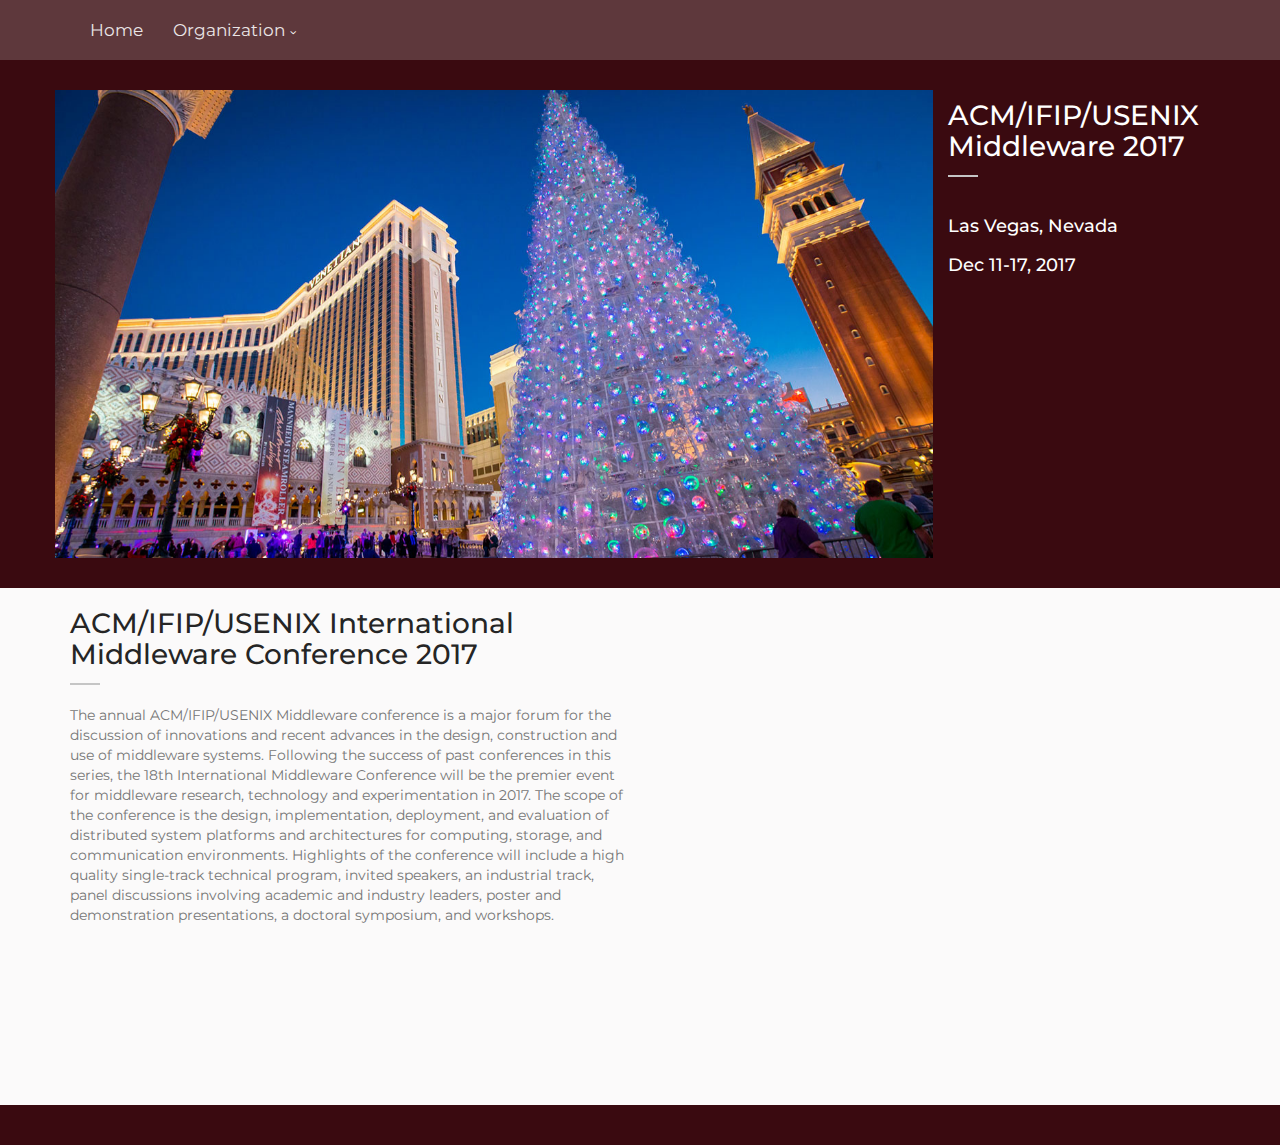
<file: index.html>
<!DOCTYPE html>
<html>
    <!-- Mirrored from acmsocc.github.io/2016/ by HTTrack Website Copier/3.x [XR&CO'2014], Thu, 29 Sep 2016 20:50:31 GMT -->
    <!-- Added by HTTrack -->
    <meta http-equiv="content-type" content="text/html;charset=utf-8" />
    <!-- /Added by HTTrack -->
    <head>
        <meta charset="UTF-8"/>
        <meta name="viewport" content="width=device-width, initial-scale=1.0">
        <link href='https://fonts.googleapis.com/css?family=Montserrat:400,700' rel='stylesheet' type='text/css'>
        <link href="assets/css/font-awesome.css" rel="stylesheet" type="text/css">
        <link rel="stylesheet" href="assets/bootstrap/css/bootstrap.css" type="text/css">
        <link rel="stylesheet" href="assets/css/selectize.css" type="text/css">
        <link rel="stylesheet" href="assets/css/owl.carousel.css" type="text/css">
        <link rel="stylesheet" href="assets/css/vanillabox/vanillabox.css" type="text/css">
        <link rel="stylesheet" href="assets/css/style.css" type="text/css">
        <title>2017 ACM/IFIP/USENIX International Middleware Conference</title>
    </head>
    <body class="page-sub-page page-microsite">
        <!-- Wrapper -->
        <div class="wrapper">
            <!-- Header -->
            <div class="navigation-wrapper">
                <div class="primary-navigation-wrapper">
                    <header class="navbar" id="top" role="banner">
                        <div class="container">
                            <div class="navbar-header">
                                <button class="navbar-toggle" type="button" data-toggle="collapse" data-target=".bs-navbar-collapse">
                                <span class="sr-only">Toggle navigation</span>
                                <span class="icon-bar"></span>
                                <span class="icon-bar"></span>
                                <span class="icon-bar"></span>
                                </button>
                            </div>
                            <nav class="collapse navbar-collapse bs-navbar-collapse navbar-left" role="navigation">
                                <ul class="nav navbar-nav">
                                    <li class="active">
                                        <a href="index.html">Home</a>
                                    </li>
<!--                                    <li>
                                        <a href="#" class="has-child no-link">Participation</a>
                                        <ul class="list-unstyled child-navigation">
                                            <li><a href="camera-ready-instructions.html">Camera-ready instructions</a></li>
                                            <li><a href="poster-instructions.html">Poster instructions</a></li>
                                            <li><a href="scholarships.html">Student scholarships</a></li>
                                            <li><a href="papers.html">Call for papers</a></li>
                                            <li><a href="posters.html">Call for posters</a></li>
                                        </ul>
                                    </li>
                                    <li>
                                        <a href="#" class="has-child no-link">Conference attendees</a>
                                        <ul class="list-unstyled child-navigation">
                                            <li><a href="registration.html">Registration</a></li>
                                            <li><a href="visa.html">Visa support letters</a></li>
                                        </ul>
                                    </li>
                                    <li>
                                        <a href="#" class="has-child no-link">Program</a>
                                        <ul class="list-unstyled child-navigation">
                                            <li><a href="schedule.html">Schedule</a></li>
                                            <li><a href="keynotes.html">Keynote Speakers</a></li>
                                            <li><a href="poster-sessions.html">Poster Sessions</a></li>
                                        </ul>
                                    </li> -->
                                    <li>
                                        <a href="#" class="has-child no-link">Organization</a>
                                        <ul class="list-unstyled child-navigation">
                                            <li><a href="officers.html">Organizers</a></li>
                                            <li><a href="#">Program committee</a></li>
                                        </ul>
                                    </li>
<!--                                    <li>
                                        <a href="#" class="has-child no-link">Sponsorship</a>
                                        <ul class="list-unstyled child-navigation">
                                            <li><a href="sponsors.html">Our sponsors</a></li>
                                            <li><a href="becoming-sponsor.html">Becoming a sponsor</a></li>
                                        </ul>
                                    </li>
                                    <li>
                                        <a href="#" class="has-child no-link">Venue</a>
                                        <ul class="list-unstyled child-navigation">
                                            <li><a href="location.html">Location</a></li>
                                            <li><a href="accommodation.html">Accommodation</a></li>
                                        </ul>
                                    </li> -->
                                </ul>
                            </nav>
                            <!-- /.navbar collapse-->
                            <div class="social">
<!--                                <div class="icons">
                                    <a href="https://twitter.com/ACMSoCC2016"><i class="fa fa-twitter"></i></a>
                                    <a href="https://www.facebook.com/socc2016"><i class="fa fa-facebook"></i></a>
                                </div> -->
                                <!-- /.icons -->
                            </div>
                        </div>
                        <!-- /.container -->
                    </header>
                    <!-- /.navbar -->
                </div>
                <!-- /.primary-navigation -->
            </div>
            <!-- end Header -->
            <div id="page-content">
                <!-- Slider -->
                <div id="slider">
                    <div class="container">
                        <div class="slider-wrapper">
                            <div class="row">
                                <div class="col-md-9 col-sm-12">
                                    <div class="row">
                                        <div class="image-carousel">
                                            <div class="slide">
                                                <div class="image-carousel-slide"><img src="assets/img/vegas.jpg" alt=""></div>
                                            </div>
                                            <!-- /.slide -->
                                        </div>
                                        <!-- /.image-carousel -->
                                    </div>
                                    <!-- /.row -->
                                </div>
                                <!-- /.col-md-9 -->
                                <div class="col-md-3 col-sm-12">
                                    <header>
                                        <h2>ACM/IFIP/USENIX Middleware 2017</h2>
                                        <h3 style="color:white">Las Vegas, Nevada</h3>
                                        <h3 style="color:white">Dec 11-17, 2017</h3>
                                    </header>
                                </div>
                                <!-- /.col-md-3 -->
                            </div>
                            <!-- /.row -->
                        </div>
                        <!-- /.slider-wrapper -->
                    </div>
                    <!-- /.container -->
                </div>
                <!-- end Slider -->
                <!-- Content -->
                <div class="block">
                    <div class="container">
                        <div class="row">
                            <div class="col-md-6">
                                <section id="main-content">
                                    <div class="section-content">
                                        <header>
                                            <h2>ACM/IFIP/USENIX International Middleware Conference 2017</h2>
                                        </header>
                                        <p>
                                            The annual ACM/IFIP/USENIX Middleware conference is a major forum for the discussion of innovations and recent advances in the design, construction and use of middleware systems. Following the success of past conferences in this series, the 18th International Middleware Conference will be the premier event for middleware research, technology and experimentation in 2017. The scope of the conference is the design, implementation, deployment, and evaluation of distributed system platforms and architectures for computing, storage, and communication environments. Highlights of the conference will include a high quality single-track technical program, invited speakers, an industrial track, panel discussions involving academic and industry leaders, poster and demonstration presentations, a doctoral symposium, and workshops.
                                        </p>
                                        <!--<div class="row">
                                            <div class="col-md-6">
                                            <a href="papers.html" rel="nofollow"><h3>[Call for papers]</h3>
                                            </div>
                                            <div class="col-md-6">
                                            <a href="posters.html" rel="nofollow"><h3>[Call for posters]</h3></a>
                                            </div>
                                            </div>
                                            <a href="becoming-sponsor.html" rel="nofollow"><h5>Sponsorship opportunities</h5></a><br> -->
                                        <br/>
                                        <br>
                                    </div>
                                    <!-- /.section-content -->
                                </section>
                                <!-- /.main-content -->
                            </div>
                            <!-- /.col-md-6 -->
                            
                        </div>
                        <!-- /.row -->
                    </div>
                    <!-- /.container -->
                </div>
                <!-- end Content -->
            </div>
            <!-- Footer -->
            <footer id="page-footer">
                <section id="footer-top">
                    <div class="container">
                        <div class="footer-inner">
<!--                            <div class="footer-social">
                                <figure>Follow us:</figure>
                                <div class="icons">
                                    <a href="https://twitter.com/ACMSoCC2016"><i class="fa fa-twitter"></i></a>
                                    <a href="https://www.facebook.com/socc2016"><i class="fa fa-facebook"></i></a>
                                </div> 
                            </div> -->
                            <!-- /.social -->
                        </div>
                        <!-- /.footer-inner -->
                    </div>
                    <!-- /.container -->
                </section>
                <!-- /#footer-top -->
                <section id="footer-bottom">
                    <div class="container">
                        <div class="footer-inner">
                            <div class="copyright"></div>
                            <!-- /.copyright -->
                        </div>
                        <!-- /.footer-inner -->
                    </div>
                    <!-- /.container -->
                </section>
                <!-- /#footer-bottom -->
            </footer>
            <!-- end Footer -->
        </div>
    </body>
    <script type="text/javascript" src="assets/js/jquery-2.1.0.min.js"></script>
    <script type="text/javascript" src="assets/js/jquery-migrate-1.2.1.min.js"></script>
    <script type="text/javascript" src="assets/bootstrap/js/bootstrap.min.js"></script>
    <script type="text/javascript" src="assets/js/selectize.min.js"></script>
    <script type="text/javascript" src="assets/js/owl.carousel.min.js"></script>
    <script type="text/javascript" src="assets/js/jquery.validate.min.js"></script>
    <script type="text/javascript" src="assets/js/jquery.placeholder.js"></script>
    <script type="text/javascript" src="assets/js/jQuery.equalHeights.js"></script>
    <script type="text/javascript" src="assets/js/icheck.min.js"></script>
    <script type="text/javascript" src="assets/js/jquery.vanillabox-0.1.5.min.js"></script>
    <script type="text/javascript" src="assets/js/retina-1.1.0.min.js"></script>
    <script type="text/javascript" src="assets/js/custom.js"></script>
    <script>!function(d,s,id){var js,fjs=d.getElementsByTagName(s)[0],p=/^http:/.test(d.location)?'http':'https';if(!d.getElementById(id)){js=d.createElement(s);js.id=id;js.src=p+"://platform.twitter.com/widgets.js";fjs.parentNode.insertBefore(js,fjs);}}(document,"script","twitter-wjs");</script>
<!--    <script>
        (function(i,s,o,g,r,a,m){i['GoogleAnalyticsObject']=r;i[r]=i[r]||function(){
          (i[r].q=i[r].q||[]).push(arguments)},i[r].l=1*new Date();a=s.createElement(o),
          m=s.getElementsByTagName(o)[0];a.async=1;a.src=g;m.parentNode.insertBefore(a,m)
        })(window,document,'script','../../www.google-analytics.com/analytics.js','ga');
        ga('create', 'UA-39874729-4', 'auto');
        ga('send', 'pageview');
    </script> -->
    <!-- Mirrored from acmsocc.github.io/2016/ by HTTrack Website Copier/3.x [XR&CO'2014], Thu, 29 Sep 2016 20:50:49 GMT -->
</html>
</file>
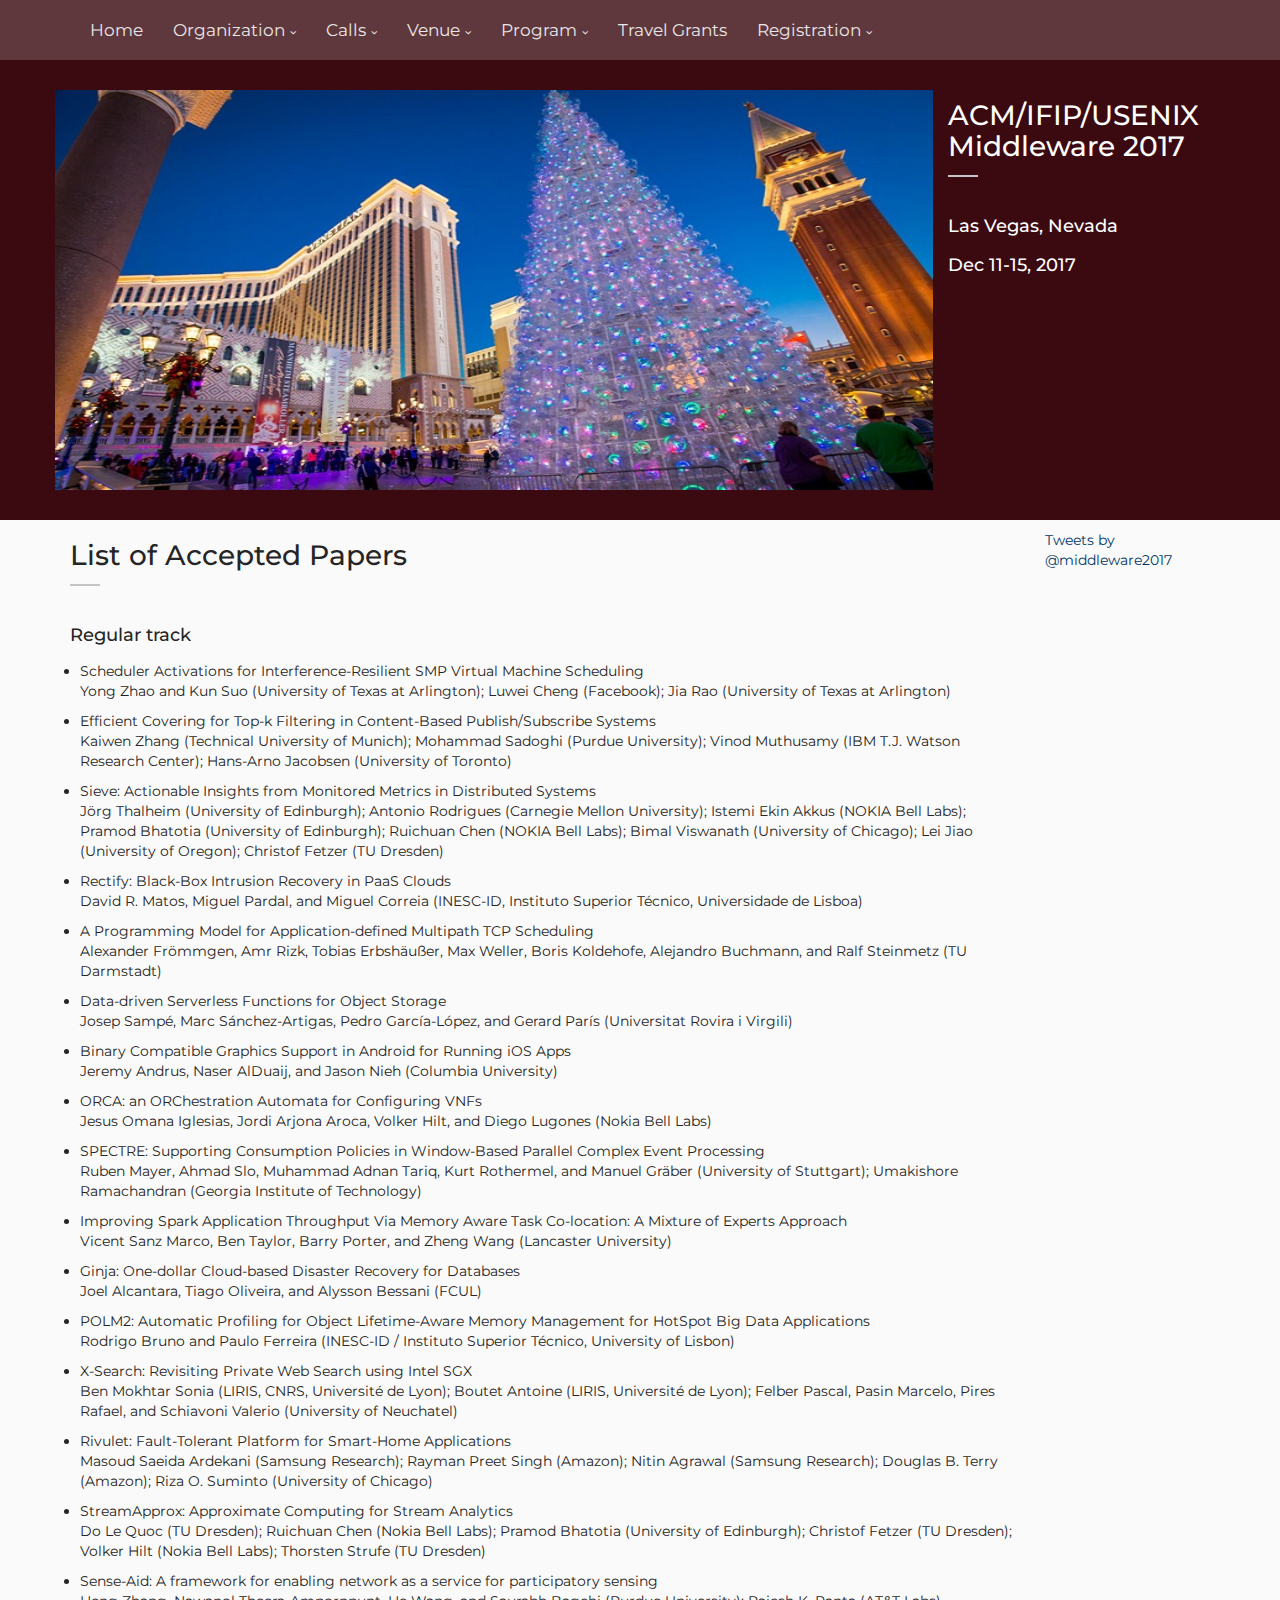
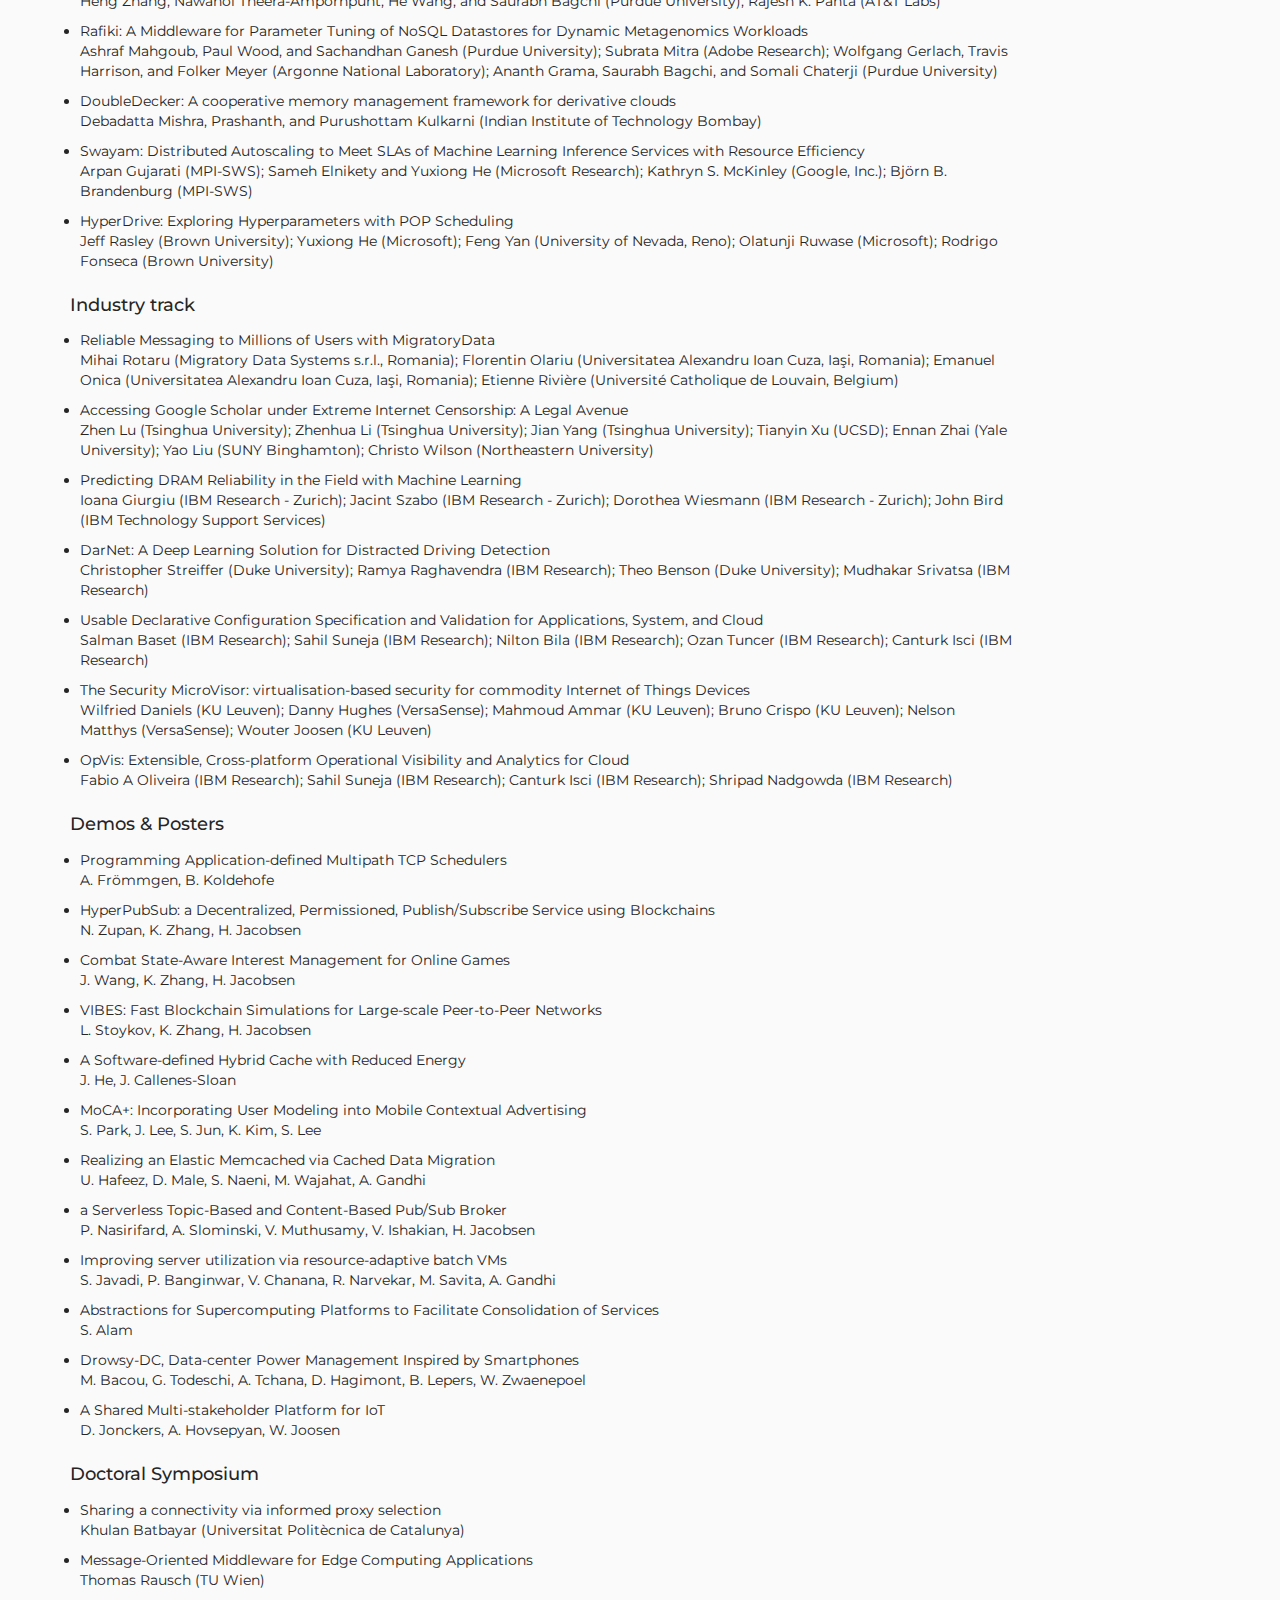
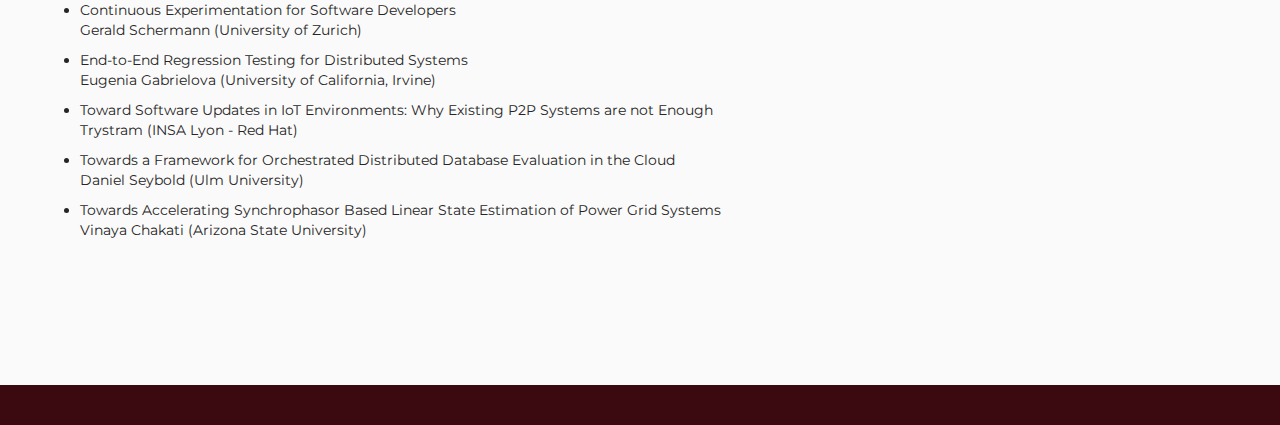
<file: accepted.html>
<!DOCTYPE html>
<html>
    <meta http-equiv="content-type" content="text/html;charset=utf-8" />
    <!-- /Added by HTTrack -->
    <head>
        <meta charset="UTF-8"/>
        <meta name="viewport" content="width=device-width, initial-scale=1.0">
        <link href='https://fonts.googleapis.com/css?family=Montserrat:400,700' rel='stylesheet' type='text/css'>
        <link href="assets/css/font-awesome.css" rel="stylesheet" type="text/css">
        <link rel="stylesheet" href="assets/bootstrap/css/bootstrap.css" type="text/css">
        <link rel="stylesheet" href="assets/css/selectize.css" type="text/css">
        <link rel="stylesheet" href="assets/css/owl.carousel.css" type="text/css">
        <link rel="stylesheet" href="assets/css/vanillabox/vanillabox.css" type="text/css">
        <link rel="stylesheet" href="assets/css/style.css" type="text/css">
        <link rel="shortcut icon" href="assets/myfavicon.ico" type="image/x-icon">
        <link rel="icon" href="assets/myfavicon.ico" type="image/x-icon">

        <script language="JavaScript1.2">
            var howOften = 4; //number often in seconds to rotate
            var current = 0; //start the counter at 0
            var ns6 = document.getElementById&&!document.all; //detect netscape 6
            // place your images, text, etc in the array elements here
            var items = new Array();
            items[0]="<img alt='Las Vegas in Winter!' src='assets/img/vegas1.jpg' height='400' width='710' border='0'/>"; 
            items[1]="<img alt='Las Vegas in Winter!' src='assets/img/vegas2.jpg' height='400' width='710' border='0'/>"; 
            items[2]="<img alt='Las Vegas in Winter!' src='assets/img/vegas3.jpg' height='400' width='710' border='0'/>"; 
            items[3]="<img alt='Las Vegas in Winter!' src='assets/img/vegas4.jpg' height='400' width='710' border='0'/>"; 

            function rotater() {
                document.getElementById("rotating_pics").innerHTML = items[current];
                current = (current==items.length-1) ? 0 : current + 1;
                setTimeout("rotater()",howOften*1000);
            }

            function rotater() {
                if(document.layers)
                {
                    document.placeholderlayer.document.write(items[current]);
                    document.placeholderlayer.document.close();
                }
                if(ns6)document.getElementById("rotating_pics").innerHTML=items[current]
                    if(document.all)
                        placeholderdiv.innerHTML=items[current];
                        current = (current==items.length-1) ? 0 : current + 1; //increment or reset
                        setTimeout("rotater()",howOften*1000);
            }
            window.onload=rotater;
//-->
</script>




        <title>2017 ACM/IFIP/USENIX International Middleware Conference</title>
    </head>
    <body class="page-sub-page page-microsite">
        <!-- Wrapper -->
        <div class="wrapper">
            <!-- Header -->
            <div class="navigation-wrapper">
                <div class="primary-navigation-wrapper">
                    <header class="navbar" id="top" role="banner">
                        <div class="container">
                            <div class="navbar-header">
                                <button class="navbar-toggle" type="button" data-toggle="collapse" data-target=".bs-navbar-collapse">
                                <span class="sr-only">Toggle navigation</span>
                                <span class="icon-bar"></span>
                                <span class="icon-bar"></span>
                                <span class="icon-bar"></span>
                                </button>
                            </div>
                            <nav class="collapse navbar-collapse bs-navbar-collapse navbar-left" role="navigation">
                                <ul class="nav navbar-nav">
                                    <li class="active">
                                        <a href="index.html">Home</a>
                                    </li>
<!--                                    <li>
                                        <a href="#" class="has-child no-link">Participation</a>
                                        <ul class="list-unstyled child-navigation">
                                            <li><a href="camera-ready-instructions.html">Camera-ready instructions</a></li>
                                            <li><a href="poster-instructions.html">Poster instructions</a></li>
                                            <li><a href="scholarships.html">Student scholarships</a></li>
                                            <li><a href="papers.html">Call for papers</a></li>
                                            <li><a href="posters.html">Call for posters</a></li>
                                        </ul>
                                    </li>
                                    <li>
                                        <a href="#" class="has-child no-link">Conference attendees</a>
                                        <ul class="list-unstyled child-navigation">
                                            <li><a href="registration.html">Registration</a></li>
                                            <li><a href="visa.html">Visa support letters</a></li>
                                        </ul>
                                    </li>
                                    <li>
                                        <a href="#" class="has-child no-link">Program</a>
                                        <ul class="list-unstyled child-navigation">
                                            <li><a href="schedule.html">Schedule</a></li>
                                            <li><a href="keynotes.html">Keynote Speakers</a></li>
                                            <li><a href="poster-sessions.html">Poster Sessions</a></li>
                                        </ul>
                                    </li> -->
                                    <li>
                                        <a href="#" class="has-child no-link">Organization</a>
                                        <ul class="list-unstyled child-navigation">
                                            <li><a href="organizing-committee.html">Organizing Committee</a></li>
                                            <li><a href="program-committee.php">Program Committee</a></li>
                                        </ul>
                                    </li>
					
				   <li>
                                        <a href="#" class="has-child no-link">Calls</a>
                                        <ul class="list-unstyled child-navigation">
                                            <li><a href="call-for-industry-track-paper.html"><s>Call for Industry Track Papers</s> (closed)</a></li>
                                            <li><a href="workshops.html"><s>Call for Workshop Papers</s> (closed)</a></li>
                                            <li><a href="call-for-doctoral-symposium-papers.html"><s>Call for Doctoral Symposium Papers</s> (closed)</a></li>
                                            <li><a href="call-for-demos-and-posters.html"><s>Call for Demos and Posters</s> (closed)</a></li>
                                            <li><a href="call-for-regular-papers.html"><s>Call for Regular Papers</s> (closed)</a></li>
                                            <li><a href="call-for-workshop.html"><s>Call for Workshop Proposals</s> (closed)</a></li>
                                            <li><a href="call-for-tutorial.html"><s>Call for Tutorial Proposals</s> (closed)</a></li>
                                        </ul>
                                    </li>

<!--                                    <li>
                                        <a href="#" class="has-child no-link">Sponsorship</a>
                                        <ul class="list-unstyled child-navigation">
                                            <li><a href="sponsors.html">Our sponsors</a></li>
                                            <li><a href="becoming-sponsor.html">Becoming a sponsor</a></li>
                                        </ul>
                                    </li>
 -->
                                    <li>
                                        <a href="#" class="has-child no-link">Venue</a>
                                        <ul class="list-unstyled child-navigation">
                                            <li><a href="about-lv.html">About Las Vegas</a></li>
                                                <li><a href="conference-location.html">Conference Location</a></li>
                                                <li><a href="travel.html">Travel</a></li>
                                                <li><a href="accommodation.html">Accommodation</a></li>
                                        </ul>
                                    </li> 

                                    <li>
                                            <a href="#" class="has-child no-link">Program</a>
                                            <ul class="list-unstyled child-navigation">
                                                <li><a href="overview.html">Overview</a></li>
                                                <li><a href="keynotes.html">Keynotes</a></li>
                                                <li><a href="tutorials.html">Tutorials</a></li>
    								     <li><a href="workshops.html">Workshops</a></li>
    								     <li><a href="accepted.html">Accepted Papers</a></li>
    								     <li><a href="posters.html">Demos & Posters</a></li>
    								     <li><a href="doctoral.html">Doctoral Symposium</a></li>
    								     <li><a href="social.html">Social Events</a></li>
                                            </ul>
                                        </li>


			                        <li class="active">
                                            <a href="grants.html">Travel Grants</a>
                                        </li>


			                        <li class="active">
                                           <a href="#" class="has-child no-link">Registration</a>
                                              <ul class="list-unstyled child-navigation">
                                                <li><a href="registration.html">Fees</a></li>
                                                <li><a href="visa-letters.html">Visa letters</a></li>
                                            </ul>
                                        </li>
                                </ul>
                            </nav>
                            <!-- /.navbar collapse-->
                            <div class="social">
<!--                                <div class="icons">
                                </div> -->
                                <!-- /.icons -->
                            </div>
                        </div>
                        <!-- /.container -->
                    </header>
                    <!-- /.navbar -->
                </div>
                <!-- /.primary-navigation -->
            </div>
            <!-- end Header -->
            <div id="page-content">
                <!-- Slider -->
                <div id="slider">
                    <div class="container">
                        <div class="slider-wrapper">
                            <div class="row">
                                <div class="col-md-9 col-sm-12">
                                    <div class="row">
                                        <div class="image-carousel">
                                            <div class="slide">
                                                <div class="image-carousel-slide" id="rotating_pics"></div>
                                            </div>
                                            <!-- /.slide -->
                                        </div>
                                        <!-- /.image-carousel -->
                                    </div>
                                    <!-- /.row -->
                                </div>
                                <!-- /.col-md-9 -->
                                <div class="col-md-3 col-sm-12">
                                    <header>
                                        <h2>ACM/IFIP/USENIX Middleware 2017</h2>
                                        <h3 style="color:white">Las Vegas, Nevada</h3>
                                        <h3 style="color:white">Dec 11-15, 2017</h3>
                                    </header>
                                </div>
                                <!-- /.col-md-3 -->
                            </div>
                            <!-- /.row -->
                        </div>
                        <!-- /.slider-wrapper -->
                    </div>
                    <!-- /.container -->
                </div>
                <!-- end Slider -->
                <!-- Content -->
                <div class="block">
                    <div class="container">
                        <div class="row">
                            <div class="col-md-10">
                                <section id="main-content">
                                    <div class="section-content">
                                            <header>
                                                <h2>List of Accepted Papers</h2>
                                            </header>

<h3>Regular track</h3>

<ul>
<li>Scheduler Activations for Interference-Resilient SMP Virtual Machine Scheduling<br>Yong Zhao and Kun Suo (University of Texas at Arlington); Luwei Cheng (Facebook); Jia Rao (University of Texas at Arlington)</li>
<li>Efficient Covering for Top-k Filtering in Content-Based Publish/Subscribe Systems<br>Kaiwen Zhang (Technical University of Munich); Mohammad Sadoghi (Purdue University); Vinod Muthusamy (IBM T.J. Watson Research Center); Hans-Arno Jacobsen (University of Toronto)</li>
<li>Sieve: Actionable Insights from Monitored Metrics in Distributed Systems<br>Jörg Thalheim (University of Edinburgh); Antonio Rodrigues (Carnegie Mellon University); Istemi Ekin Akkus (NOKIA Bell Labs); Pramod Bhatotia (University of Edinburgh); Ruichuan Chen (NOKIA Bell Labs); Bimal Viswanath (University of Chicago); Lei Jiao (University of Oregon); Christof Fetzer (TU Dresden)</li>
<li>Rectify: Black-Box Intrusion Recovery in PaaS Clouds<br>David R. Matos, Miguel Pardal, and Miguel Correia (INESC-ID, Instituto Superior Técnico, Universidade de Lisboa)</li>
<li>A Programming Model for Application-defined Multipath TCP Scheduling<br>Alexander Frömmgen, Amr Rizk, Tobias Erbshäußer, Max Weller, Boris Koldehofe, Alejandro Buchmann, and Ralf Steinmetz (TU Darmstadt)</li>
<li>Data-driven Serverless Functions for Object Storage<br>Josep Sampé, Marc Sánchez-Artigas, Pedro Garcı́a-López, and Gerard París (Universitat Rovira i Virgili)</li>
<li>Binary Compatible Graphics Support in Android for Running iOS Apps<br>Jeremy Andrus, Naser AlDuaij, and Jason Nieh (Columbia University)</li>
<li>ORCA: an ORChestration Automata for Configuring VNFs<br>Jesus Omana Iglesias, Jordi Arjona Aroca, Volker Hilt, and Diego Lugones (Nokia Bell Labs)</li>
<li>SPECTRE: Supporting Consumption Policies in Window-Based Parallel Complex Event Processing<br>Ruben Mayer, Ahmad Slo, Muhammad Adnan Tariq, Kurt Rothermel, and Manuel Gräber (University of Stuttgart); Umakishore Ramachandran (Georgia Institute of Technology)</li>
<li>Improving Spark Application Throughput Via Memory Aware Task Co-location: A Mixture of Experts Approach<br>Vicent Sanz Marco, Ben Taylor, Barry Porter, and Zheng Wang (Lancaster University)</li>
<li>Ginja: One-dollar Cloud-based Disaster Recovery for Databases<br>Joel Alcantara, Tiago Oliveira, and Alysson Bessani (FCUL)</li>
<li>POLM2: Automatic Profiling for Object Lifetime-Aware Memory Management for HotSpot Big Data Applications<br>Rodrigo Bruno and Paulo Ferreira (INESC-ID / Instituto Superior Técnico, University of Lisbon)</li>
<li>X-Search: Revisiting Private Web Search using Intel SGX<br>Ben Mokhtar Sonia (LIRIS, CNRS, Université de Lyon); Boutet Antoine (LIRIS, Université de Lyon); Felber Pascal, Pasin Marcelo, Pires Rafael, and Schiavoni Valerio (University of Neuchatel)</li>
<li>Rivulet: Fault-Tolerant Platform for Smart-Home Applications<br>Masoud Saeida Ardekani (Samsung Research); Rayman Preet Singh (Amazon); Nitin Agrawal (Samsung Research); Douglas B. Terry (Amazon); Riza O. Suminto (University of Chicago)</li>
<li>StreamApprox: Approximate Computing for Stream Analytics<br>Do Le Quoc (TU Dresden); Ruichuan Chen (Nokia Bell Labs); Pramod Bhatotia (University of Edinburgh); Christof Fetzer (TU Dresden); Volker Hilt (Nokia Bell Labs); Thorsten Strufe (TU Dresden)</li>
<li>Sense-Aid: A framework for enabling network as a service for participatory sensing<br>Heng Zhang, Nawanol Theera-Ampornpunt, He Wang, and Saurabh Bagchi (Purdue University); Rajesh K. Panta (AT&T Labs)</li>
<li>Rafiki: A Middleware for Parameter Tuning of NoSQL Datastores for Dynamic Metagenomics Workloads<br>Ashraf Mahgoub, Paul Wood, and Sachandhan Ganesh (Purdue University); Subrata Mitra (Adobe Research); Wolfgang Gerlach, Travis Harrison, and Folker Meyer (Argonne National Laboratory); Ananth Grama, Saurabh Bagchi, and Somali Chaterji (Purdue University)</li>
<li>DoubleDecker: A cooperative memory management framework for derivative clouds<br>Debadatta Mishra, Prashanth, and Purushottam Kulkarni (Indian Institute of Technology Bombay)</li>
<li>Swayam: Distributed Autoscaling to Meet SLAs of Machine Learning Inference Services with Resource Efficiency<br>Arpan Gujarati (MPI-SWS); Sameh Elnikety and Yuxiong He (Microsoft Research); Kathryn S. McKinley (Google, Inc.); Björn B. Brandenburg (MPI-SWS)</li>
<li>HyperDrive: Exploring Hyperparameters with POP Scheduling<br>Jeff Rasley (Brown University); Yuxiong He (Microsoft); Feng Yan (University of Nevada, Reno); Olatunji Ruwase (Microsoft); Rodrigo Fonseca (Brown University)</li>
</ul>


<h3>Industry track</h3>

<ul>
<li>Reliable Messaging to Millions of Users with MigratoryData<br>Mihai Rotaru (Migratory Data Systems s.r.l., Romania); Florentin Olariu (Universitatea Alexandru Ioan Cuza, Ia&scedil;i, Romania); Emanuel Onica (Universitatea Alexandru Ioan Cuza, Ia&scedil;i, Romania); Etienne Rivi&egrave;re (Universit&eacute; Catholique de Louvain, Belgium)</li>
<li>Accessing Google Scholar under Extreme Internet Censorship: A Legal Avenue<br>Zhen Lu (Tsinghua University); Zhenhua Li (Tsinghua University); 
Jian Yang (Tsinghua University); Tianyin Xu (UCSD); Ennan Zhai (Yale University); Yao Liu (SUNY Binghamton); Christo Wilson (Northeastern University)</li>
<li>Predicting DRAM Reliability in the Field with Machine Learning<br>Ioana Giurgiu (IBM Research - Zurich); Jacint Szabo (IBM Research - Zurich); 
Dorothea Wiesmann (IBM Research - Zurich); John Bird (IBM Technology Support Services)</li>
<li>DarNet: A Deep Learning Solution for Distracted Driving Detection<br>Christopher Streiffer (Duke University); Ramya Raghavendra (IBM Research); 
Theo Benson (Duke University); Mudhakar Srivatsa (IBM Research)</li>
<li>Usable Declarative Configuration Specification and Validation for Applications, System, and Cloud<br>Salman Baset (IBM Research); Sahil Suneja (IBM Research); Nilton Bila (IBM Research); Ozan Tuncer (IBM Research); Canturk Isci (IBM Research)</li>
<li>The Security MicroVisor: virtualisation-based security for commodity Internet of Things Devices<br>Wilfried Daniels (KU Leuven); Danny Hughes (VersaSense); Mahmoud Ammar (KU Leuven); Bruno Crispo (KU Leuven); Nelson Matthys (VersaSense); Wouter Joosen (KU Leuven)</li>
<li>OpVis: Extensible, Cross-platform Operational Visibility and Analytics for Cloud<br>Fabio A Oliveira (IBM Research); Sahil Suneja (IBM Research); Canturk Isci (IBM Research); Shripad Nadgowda (IBM Research)</li>
</ul>



<h3>Demos & Posters</h3>

<ul>
<li>Programming Application-defined Multipath TCP Schedulers<br>A. Fr&ouml;mmgen, B. Koldehofe</li>
<li>HyperPubSub: a Decentralized, Permissioned, Publish/Subscribe Service using Blockchains<br>N. Zupan, K. Zhang, H. Jacobsen</li>
<li>Combat State-Aware Interest Management for Online Games<br>J. Wang, K. Zhang, H. Jacobsen</li>
<li>VIBES: Fast Blockchain Simulations for Large-scale Peer-to-Peer Networks<br>L. Stoykov, K. Zhang, H. Jacobsen</li>
<li>A Software-defined Hybrid Cache with Reduced Energy<br>J. He, J. Callenes-Sloan</li>
<li>MoCA+: Incorporating User Modeling into Mobile Contextual Advertising<br>S. Park, J. Lee, S. Jun, K. Kim, S. Lee</li>
<li>Realizing an Elastic Memcached via Cached Data Migration<br>U. Hafeez, D. Male, S. Naeni, M. Wajahat, A. Gandhi</li>
<li>a Serverless Topic-Based and Content-Based Pub/Sub Broker<br>P. Nasirifard, A. Slominski, V. Muthusamy, V. Ishakian, H. Jacobsen</li>
<li>Improving server utilization via resource-adaptive batch VMs<br>S. Javadi, P. Banginwar, V. Chanana, R. Narvekar, M. Savita, A. Gandhi</li>
<li>Abstractions for Supercomputing Platforms to Facilitate Consolidation of Services<br>S. Alam</li>
<li>Drowsy-DC, Data-center Power Management Inspired by Smartphones<br>M. Bacou, G. Todeschi, A. Tchana, D. Hagimont, B. Lepers, W. Zwaenepoel</li>
<li>A Shared Multi-stakeholder Platform for IoT<br>D. Jonckers, A. Hovsepyan, W. Joosen</li>

</ul>


<h3>Doctoral Symposium</h3>

<ul>
<li>Sharing a connectivity via informed proxy selection<br>Khulan Batbayar (Universitat Polit&egrave;cnica de Catalunya)</li>
<li>Message-Oriented Middleware for Edge Computing Applications<br>Thomas Rausch (TU Wien)</li>
<li>Continuous Experimentation for Software Developers<br>Gerald Schermann (University of Zurich)</li>
<li>End-to-End Regression Testing for Distributed Systems<br>Eugenia Gabrielova (University of California, Irvine)</li>
<li>Toward Software Updates in IoT Environments: Why Existing P2P Systems are not Enough<br>Trystram (INSA Lyon - Red Hat)</li>
<li>Towards a Framework for Orchestrated Distributed Database Evaluation in the Cloud<br>Daniel Seybold (Ulm University)</li>
<li>Towards Accelerating Synchrophasor Based Linear State Estimation of Power Grid Systems<br>Vinaya Chakati (Arizona State University)</li>

</ul>




                                    </div>
                                    <!-- /.section-content -->
                                </section>
                                <!-- /.main-content -->
                            </div>
                            <!-- /.col-md-6 -->


                                        <div class="col-md-2">
                                            <a class="twitter-timeline"
                                              href="https://twitter.com/middleware2017" data-height="80em" data-chrome="transparent noborders">
                                            Tweets by @middleware2017
                                            </a>                                            
                                        </div>


                        </div>
                        <!-- /.row -->
                    </div>
                    <!-- /.container -->
                </div>
                <!-- end Content -->
            </div>
            <!-- Footer -->
            <footer id="page-footer">
                <section id="footer-top">
                    <div class="container">
                        <div class="footer-inner">
<!--                            <div class="footer-social">
                                <figure>Follow us:</figure>
                                <div class="icons">
                                </div> 
                            </div> -->
                            <!-- /.social -->
                        </div>
                        <!-- /.footer-inner -->
                    </div>
                    <!-- /.container -->
                </section>
                <!-- /#footer-top -->
                <section id="footer-bottom">
                    <div class="container">
                        <div class="footer-inner">
                            <div class="copyright"></div>
                            <!-- /.copyright -->
                        </div>
                        <!-- /.footer-inner -->
                    </div>
                    <!-- /.container -->
                </section>
                <!-- /#footer-bottom -->
            </footer>
            <!-- end Footer -->
        </div>
    </body>
    <script type="text/javascript" src="assets/js/jquery-2.1.0.min.js"></script>
    <script type="text/javascript" src="assets/js/jquery-migrate-1.2.1.min.js"></script>
    <script type="text/javascript" src="assets/bootstrap/js/bootstrap.min.js"></script>
    <script type="text/javascript" src="assets/js/selectize.min.js"></script>
    <script type="text/javascript" src="assets/js/owl.carousel.min.js"></script>
    <script type="text/javascript" src="assets/js/jquery.validate.min.js"></script>
    <script type="text/javascript" src="assets/js/jquery.placeholder.js"></script>
    <script type="text/javascript" src="assets/js/jQuery.equalHeights.js"></script>
    <script type="text/javascript" src="assets/js/icheck.min.js"></script>
    <script type="text/javascript" src="assets/js/jquery.vanillabox-0.1.5.min.js"></script>
    <script type="text/javascript" src="assets/js/retina-1.1.0.min.js"></script>
    <script type="text/javascript" src="assets/js/custom.js"></script>
    <script>!function(d,s,id){var js,fjs=d.getElementsByTagName(s)[0],p=/^http:/.test(d.location)?'http':'https';if(!d.getElementById(id)){js=d.createElement(s);js.id=id;js.src=p+"://platform.twitter.com/widgets.js";fjs.parentNode.insertBefore(js,fjs);}}(document,"script","twitter-wjs");</script>
<!--    <script>
        (function(i,s,o,g,r,a,m){i['GoogleAnalyticsObject']=r;i[r]=i[r]||function(){
          (i[r].q=i[r].q||[]).push(arguments)},i[r].l=1*new Date();a=s.createElement(o),
          m=s.getElementsByTagName(o)[0];a.async=1;a.src=g;m.parentNode.insertBefore(a,m)
        })(window,document,'script','../../www.google-analytics.com/analytics.js','ga');
        ga('create', 'UA-39874729-4', 'auto');
        ga('send', 'pageview');
    </script> -->

</html>
</file>
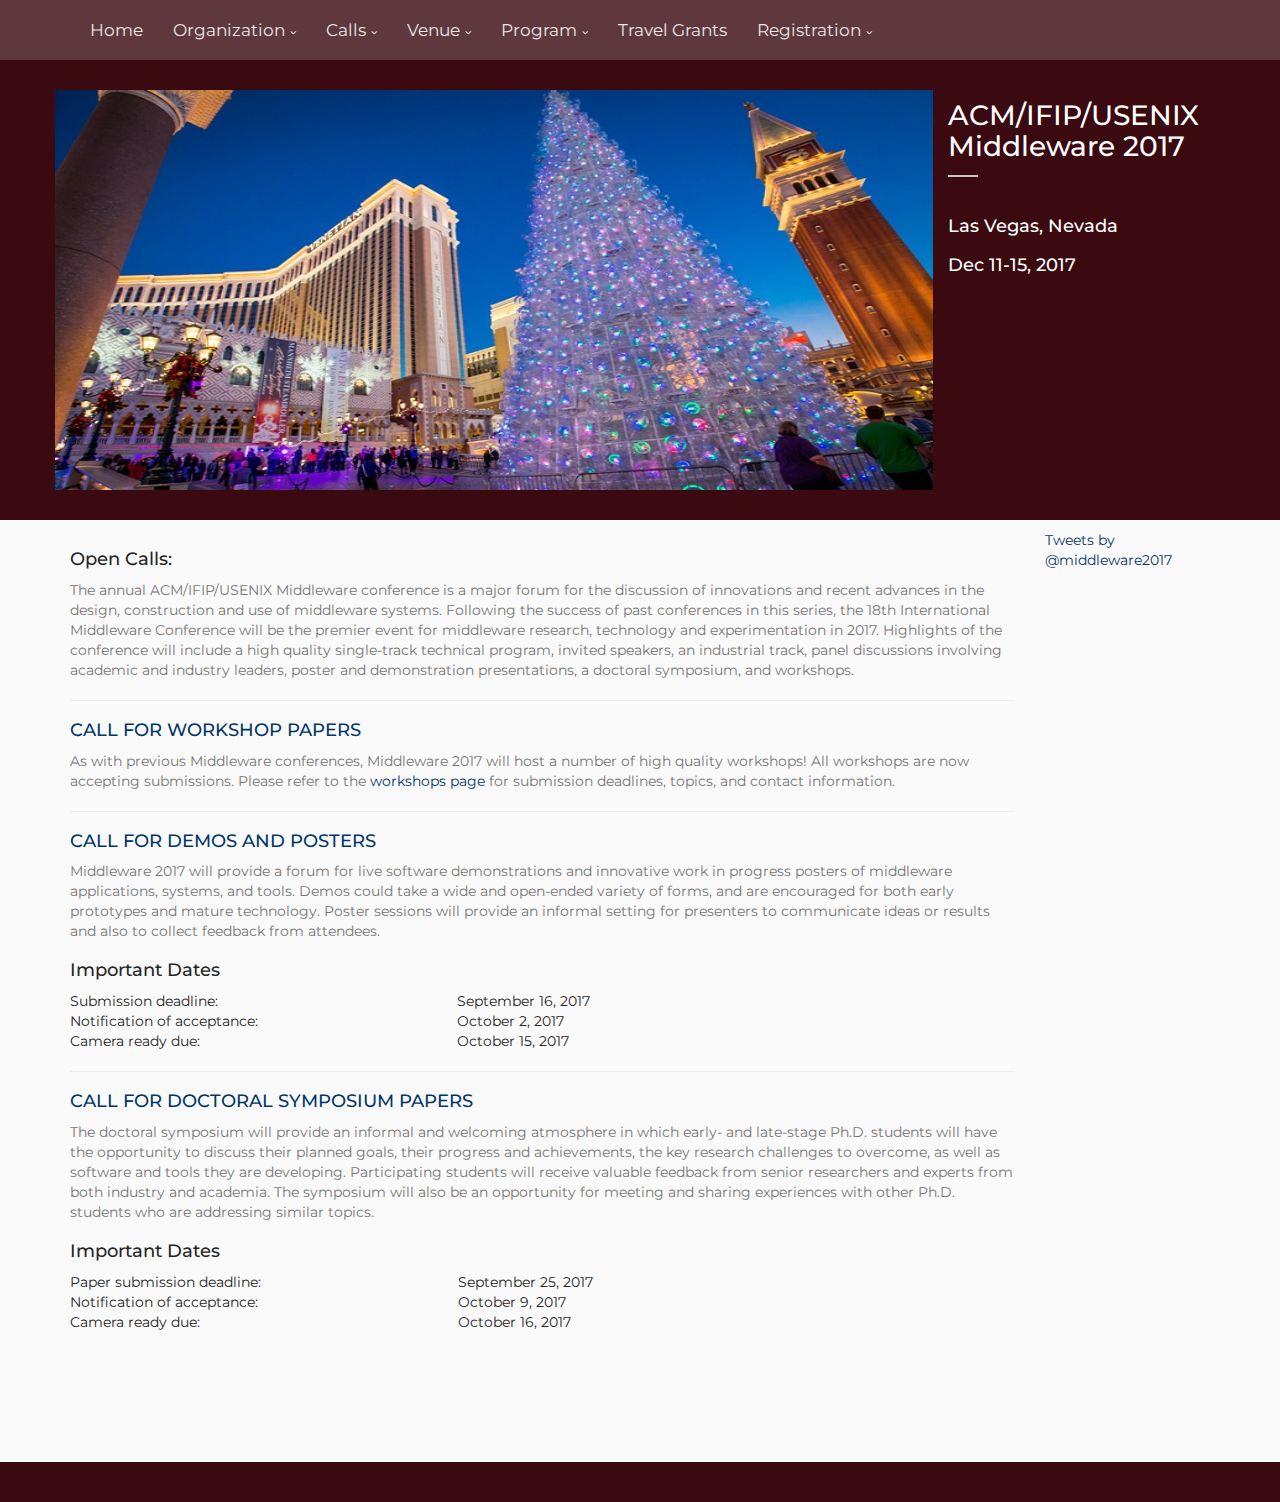
<file: call-consolidated.html>
<!DOCTYPE html>
<html>
    <!-- Mirrored from acmsocc.github.io/2016/ by HTTrack Website Copier/3.x [XR&CO'2014], Thu, 29 Sep 2016 20:50:31 GMT -->
    <!-- Added by HTTrack -->
    <meta http-equiv="content-type" content="text/html;charset=utf-8" />
    <!-- /Added by HTTrack -->
    <head>
        <meta charset="UTF-8"/>
        <meta name="viewport" content="width=device-width, initial-scale=1.0">
        <link href='https://fonts.googleapis.com/css?family=Montserrat:400,700' rel='stylesheet' type='text/css'>
        <link href="assets/css/font-awesome.css" rel="stylesheet" type="text/css">
        <link rel="stylesheet" href="assets/bootstrap/css/bootstrap.css" type="text/css">
        <link rel="stylesheet" href="assets/css/selectize.css" type="text/css">
        <link rel="stylesheet" href="assets/css/owl.carousel.css" type="text/css">
        <link rel="stylesheet" href="assets/css/vanillabox/vanillabox.css" type="text/css">
        <link rel="stylesheet" href="assets/css/style.css" type="text/css">
        <link rel="shortcut icon" href="assets/myfavicon.ico" type="image/x-icon">
        <link rel="icon" href="assets/myfavicon.ico" type="image/x-icon">

        <script language="JavaScript1.2">
            var howOften = 4; //number often in seconds to rotate
            var current = 0; //start the counter at 0
            var ns6 = document.getElementById&&!document.all; //detect netscape 6
            // place your images, text, etc in the array elements here
            var items = new Array();
            items[0]="<img alt='Las Vegas in Winter!' src='assets/img/vegas1.jpg' height='400' width='710' border='0'/>"; 
            items[1]="<img alt='Las Vegas in Winter!' src='assets/img/vegas2.jpg' height='400' width='710' border='0'/>"; 
            items[2]="<img alt='Las Vegas in Winter!' src='assets/img/vegas3.jpg' height='400' width='710' border='0'/>"; 
            items[3]="<img alt='Las Vegas in Winter!' src='assets/img/vegas4.jpg' height='400' width='710' border='0'/>"; 

            function rotater() {
                document.getElementById("rotating_pics").innerHTML = items[current];
                current = (current==items.length-1) ? 0 : current + 1;
                setTimeout("rotater()",howOften*1000);
            }

            function rotater() {
                if(document.layers)
                {
                    document.placeholderlayer.document.write(items[current]);
                    document.placeholderlayer.document.close();
                }
                if(ns6)document.getElementById("rotating_pics").innerHTML=items[current]
                    if(document.all)
                        placeholderdiv.innerHTML=items[current];
                        current = (current==items.length-1) ? 0 : current + 1; //increment or reset
                        setTimeout("rotater()",howOften*1000);
            }
            window.onload=rotater;
//-->
</script>




        <title>2017 ACM/IFIP/USENIX International Middleware Conference</title>
    </head>
    <body class="page-sub-page page-microsite">
        <!-- Wrapper -->
        <div class="wrapper">
            <!-- Header -->
            <div class="navigation-wrapper">
                <div class="primary-navigation-wrapper">
                    <header class="navbar" id="top" role="banner">
                        <div class="container">
                            <div class="navbar-header">
                                <button class="navbar-toggle" type="button" data-toggle="collapse" data-target=".bs-navbar-collapse">
                                <span class="sr-only">Toggle navigation</span>
                                <span class="icon-bar"></span>
                                <span class="icon-bar"></span>
                                <span class="icon-bar"></span>
                                </button>
                            </div>
                            <nav class="collapse navbar-collapse bs-navbar-collapse navbar-left" role="navigation">
                                <ul class="nav navbar-nav">
                                    <li class="active">
                                        <a href="index.html">Home</a>
                                    </li>
<!--                                    <li>
                                        <a href="#" class="has-child no-link">Participation</a>
                                        <ul class="list-unstyled child-navigation">
                                            <li><a href="camera-ready-instructions.html">Camera-ready instructions</a></li>
                                            <li><a href="poster-instructions.html">Poster instructions</a></li>
                                            <li><a href="scholarships.html">Student scholarships</a></li>
                                            <li><a href="papers.html">Call for papers</a></li>
                                            <li><a href="posters.html">Call for posters</a></li>
                                        </ul>
                                    </li>
                                    <li>
                                        <a href="#" class="has-child no-link">Conference attendees</a>
                                        <ul class="list-unstyled child-navigation">
                                            <li><a href="registration.html">Registration</a></li>
                                            <li><a href="visa.html">Visa support letters</a></li>
                                        </ul>
                                    </li>
                                    <li>
                                        <a href="#" class="has-child no-link">Program</a>
                                        <ul class="list-unstyled child-navigation">
                                            <li><a href="schedule.html">Schedule</a></li>
                                            <li><a href="keynotes.html">Keynote Speakers</a></li>
                                            <li><a href="poster-sessions.html">Poster Sessions</a></li>
                                        </ul>
                                    </li> -->
                                    <li>
                                        <a href="#" class="has-child no-link">Organization</a>
                                        <ul class="list-unstyled child-navigation">
                                            <li><a href="organizing-committee.html">Organizing Committee</a></li>
                                            <li><a href="program-committee.php">Program Committee</a></li>
                                        </ul>
                                    </li>
					
				   <li>
                                        <a href="#" class="has-child no-link">Calls</a>
                                        <ul class="list-unstyled child-navigation">
                                            <li><a href="call-for-industry-track-paper.html"><s>Call for Industry Track Papers</s> (closed)</a></li>
                                            <li><a href="workshops.html"><s>Call for Workshop Papers</s> (closed)</a></li>
                                            <li><a href="call-for-doctoral-symposium-papers.html"><s>Call for Doctoral Symposium Papers</s> (closed)</a></li>
                                            <li><a href="call-for-demos-and-posters.html"><s>Call for Demos and Posters</s> (closed)</a></li>
                                            <li><a href="call-for-regular-papers.html"><s>Call for Regular Papers</s> (closed)</a></li>
                                            <li><a href="call-for-workshop.html"><s>Call for Workshop Proposals</s> (closed)</a></li>
                                            <li><a href="call-for-tutorial.html"><s>Call for Tutorial Proposals</s> (closed)</a></li>
                                        </ul>
                                    </li>
                                    <li>
                                        <a href="#" class="has-child no-link">Venue</a>
                                        <ul class="list-unstyled child-navigation">
                                            <li><a href="about-lv.html">About Las Vegas</a></li>
                                                <li><a href="conference-location.html">Conference Location</a></li>
                                                <li><a href="travel.html">Travel</a></li>
                                                <li><a href="accommodation.html">Accommodation</a></li>
                                        </ul>
                                    </li> 
                                    <li>
                                        <a href="#" class="has-child no-link">Program</a>
                                        <ul class="list-unstyled child-navigation">
                                            <li><a href="keynotes.html">Keynotes</a></li>
                                            <li><a href="tutorials.html">Tutorials</a></li>
								 <li><a href="workshops.html">Workshops</a></li>
    								 <li><a href="accepted.html">Accepted Papers</a></li>
                                        </ul>
                                    </li>


			                        <li class="active">
                                            <a href="grants.html">Travel Grants</a>
                                        </li>


			                        <li class="active">
                                             <a href="#" class="has-child no-link">Registration</a>
                                              <ul class="list-unstyled child-navigation">
                                                <li><a href="registration.html">Fees</a></li>
                                                <li><a href="visa-letters.html">Visa letters</a></li>
                                            </ul>
                                        </li>

<!--                                    <li>
                                        <a href="#" class="has-child no-link">Sponsorship</a>
                                        <ul class="list-unstyled child-navigation">
                                            <li><a href="sponsors.html">Our sponsors</a></li>
                                            <li><a href="becoming-sponsor.html">Becoming a sponsor</a></li>
                                        </ul>
                                    </li>
                                    <li>
                                        <a href="#" class="has-child no-link">Venue</a>
                                        <ul class="list-unstyled child-navigation">
                                            <li><a href="location.html">Location</a></li>
                                            <li><a href="accommodation.html">Accommodation</a></li>
                                        </ul>
                                    </li> -->
                                </ul>
                            </nav>
                            <!-- /.navbar collapse-->
                            <div class="social">
<!--                                <div class="icons">
                                    <a href="https://twitter.com/ACMSoCC2016"><i class="fa fa-twitter"></i></a>
                                    <a href="https://www.facebook.com/socc2016"><i class="fa fa-facebook"></i></a>
                                </div> -->
                                <!-- /.icons -->
                            </div>
                        </div>
                        <!-- /.container -->
                    </header>
                    <!-- /.navbar -->
                </div>
                <!-- /.primary-navigation -->
            </div>
            <!-- end Header -->
            <div id="page-content">
                <!-- Slider -->
                <div id="slider">
                    <div class="container">
                        <div class="slider-wrapper">
                            <div class="row">
                                <div class="col-md-9 col-sm-12">
                                    <div class="row">
                                        <div class="image-carousel">
                                            <div class="slide">
                                                <div class="image-carousel-slide" id="rotating_pics"></div>
                                            </div>
                                            <!-- /.slide -->
                                        </div>
                                        <!-- /.image-carousel -->
                                    </div>
                                    <!-- /.row -->
                                </div>
                                <!-- /.col-md-9 -->
                                <div class="col-md-3 col-sm-12">
                                    <header>
                                        <h2>ACM/IFIP/USENIX Middleware 2017</h2>
                                        <h3 style="color:white">Las Vegas, Nevada</h3>
                                        <h3 style="color:white">Dec 11-15, 2017</h3>
                                    </header>
                                </div>
                                <!-- /.col-md-3 -->
                            </div>
                            <!-- /.row -->
                        </div>
                        <!-- /.slider-wrapper -->
                    </div>
                    <!-- /.container -->
                </div>
                <!-- end Slider -->
                <!-- Content -->
                <div class="block">
                    <div class="container">
                        <div class="row">
                            <div class="col-md-10">
                                <section id="main-content">
                                    <div class="section-content">
                                        <header>

<!--                                            
<h3>Consolidated Call for Submissions (<a href="assets/MW17-Call-Consolidated.pdf" target="_blank">PDF</a>):</h3>
-->
<h3>Open Calls:</h3>

                                        </header>
                                        <p>The annual ACM/IFIP/USENIX Middleware conference is a major forum for the discussion of innovations and recent advances in the design, construction and use of middleware systems. Following the success of past conferences in this series, the 18th International Middleware Conference will be the premier event for middleware research, technology and experimentation in 2017. Highlights of the conference will include a high quality single-track technical program, invited speakers, an industrial track, panel discussions involving academic and industry leaders, poster and demonstration presentations, a doctoral symposium, and workshops.</p>

<!--
<hr>

<header><h3><a href="http://2017.middleware-conference.org/call-for-regular-papers.html">CALL FOR RESEARCH TRACK PAPERS</a></h3></header>

<p>The scope of the Middleware conference is the design, implementation, deployment, and evaluation of distributed system platforms and architectures for computing, storage, and communication environments. Detailed information on topics is available from the URLs above. Submitted research papers must have at most 12 pages of technical content, including text, figures, and appendices, but excluding any number of additional pages for bibliographic references. Note that submissions must be double-blind: authors' names must not appear, and authors must make a good faith attempt to anonymize their submissions.</p>
				
                                        <header><h3>Important Dates</h3></header>

                                        <table width="70%">
                                            <tr>
                                                <td>Abstract submission:</td>
                                                <td>May 12, 2017</td> 
                                            </tr>
                                            <tr>
                                                <td>Paper submission:</td>
                                                <td>May 19, 2017</td> 
                                            </tr>
                                            <tr>
                                                <td>Notification of acceptance:</td>
                                                <td>August 23, 2017</td> 
                                            </tr>
                                            <tr>
                                                <td>Camera-ready due:</td>
                                                <td>September 15, 2017</td> 
                                            </tr>	
                                        </table>


<hr>

<header><h3><a href="call-for-industry-track-paper.html">CALL FOR INDUSTRY TRACK PAPERS</a></h3></header>

<p>The Industrial Track of the Middleware 2017 Conference solicits 6-page papers for presentation during the main conference (single track) and inclusion in the ACM Digital Library. The topics of interest are similar to those in the call for research papers. However, the purpose of the Industrial Track is to emphasize the practical issues, observations, and measurements of "real-world" systems and applications and to disseminate information of particular interest to Middleware researchers, architects, developers and administrators.</p>
				
                                        <header><h3>Important Dates</h3></header>

                                        <table width="70%">
                                            <tr>
                                                <td>Abstract submission:</td>
                                                <td>August 11, 2017</td> 
                                            </tr>
                                            <tr>
                                                <td>Paper submission:</td>
                                                <td>August 18, 2017</td> 
                                            </tr>
                                            <tr>
                                                <td>Notification of acceptance:</td>
                                                <td>September 30, 2017</td> 
                                            </tr>
                                            <tr>
                                                <td>Camera-ready due:</td>
                                                <td>October 27, 2017</td> 
                                            </tr>	
                                        </table>



-->



<!--
<hr>

<header><h3><a href="http://2017.middleware-conference.org/call-for-workshop.html">CALL FOR WORKSHOP PROPOSALS</a></h3></header>

<p>We invite experts on related research areas to submit one-day or half-day workshop proposals within the scope of Middleware 2017. Proposed workshops can be on any topic related to middleware, but we are particularly interested in new workshops in emerging areas.</p>
				
                                        <header><h3>Important Dates</h3></header>

                                        <table width="70%">
                                            <tr>
                                                <td>Workshop Proposal Submission Deadline:</td>
                                                <td>May 17, 2017</td> 
                                            </tr>
                                            <tr>
                                                <td>Workshop Proposal Acceptance Notification:</td>
                                                <td>May 24, 2017</td> 
                                            </tr>
                                            <tr>
                                                <td>Workshop Calls for Papers Online:</td>
                                                <td>June 15, 2017</td> 
                                            </tr>
                                            <tr>
                                                <td>Approximate Workshop Paper Submission Deadline:</td>
                                                <td>August 31, 2017</td> 
                                            </tr>	
                                            <tr>
                                                <td>Workshop Paper Notification:</td>
                                                <td>September 28, 2017</td> 
                                            </tr>
                                            <tr>
                                                <td>Workshop Paper Camera Ready (Hard Deadline):</td>
                                                <td>October 20, 2017</td> 
                                            </tr>	
                                        </table>




<hr>

<header><h3><a href="http://2017.middleware-conference.org/call-for-tutorial.html">CALL FOR TUTORIALS</a></h3></header>

<p>The Middleware conference traditionally includes tutorials given by renowned scientists and practitioners in their fields. We welcome tutorials on both mature and emerging topics. Tutorials may be lectures, interactive workshops, hands-on training, or any combination of the above. We especially welcome cross-disciplinary topics and innovative ways of interacting with the audience.</p>
				
                                        <header><h3>Important Dates</h3></header>

                                        <table width="70%">
                                            <tr>
                                                <td>Tutorial Proposals Deadline:</td>
                                                <td>June 15, 2017</td> 
                                            </tr>
                                            <tr>
                                                <td>Notification of Acceptance/Rejection:</td>
                                                <td>July 15, 2017</td> 
                                            </tr>
                                        </table>

-->


<hr>

<header><h3><a href="workshops.html">CALL FOR WORKSHOP PAPERS</a></h3></header>

<p>As with previous Middleware conferences, Middleware 2017 will host a number of high quality workshops! All workshops are now accepting submissions. Please refer to the <a href="workshops.html">workshops page</a> for submission deadlines, topics, and contact information.</p>






<hr>



<header><h3><a href="call-for-demos-and-posters.html">CALL FOR DEMOS AND POSTERS</a></h3></header>

<p>Middleware 2017 will provide a forum for live software demonstrations and innovative work in progress posters of middleware applications, systems, and tools. Demos could take a wide and open-ended variety of forms, and are encouraged for both early prototypes and mature technology. Poster sessions will provide an informal setting for presenters to communicate ideas or results and also to collect feedback from attendees.</p>
				
                                        <header><h3>Important Dates</h3></header>

                                        <table width="70%">
                                            <tr>
                                                <td>Submission deadline:</td>
                                                <td>September 16, 2017</td> 
                                            </tr>
                                            <tr>
                                                <td>Notification of acceptance:</td>
                                                <td>October 2, 2017</td> 
                                            </tr>
                                            <tr>
                                                <td>Camera ready due:</td>
                                                <td>October 15, 2017</td> 
                                            </tr>
                                        </table>






<hr>

<header><h3><a href="call-for-doctoral-symposium-papers.html">CALL FOR DOCTORAL SYMPOSIUM PAPERS</a></h3></header>

<p>The doctoral symposium will provide an informal and welcoming atmosphere in which early- and late-stage Ph.D. students will have the opportunity to discuss their planned goals, their progress and achievements, the key research challenges to overcome, as well as software and tools they are developing. Participating students will receive valuable feedback from senior researchers and experts from both industry and academia. The symposium will also be an opportunity for meeting and sharing experiences with other Ph.D. students who are addressing similar topics.</p>
				
                                        <header><h3>Important Dates</h3></header>

                                        <table width="70%">
                                            <tr>
                                                <td>Paper submission deadline:</td>
                                                <td>September 25, 2017</td> 
                                            </tr>
                                            <tr>
                                                <td>Notification of acceptance:</td>
                                                <td>October 9, 2017</td> 
                                            </tr>
                                            <tr>
                                                <td>Camera ready due:</td>
                                                <td>October 16, 2017</td> 
                                            </tr>
                                        </table>








                                    </div>
                                    <!-- /.section-content -->
                                </section>
                                <!-- /.main-content -->
                            </div>
                            <!-- /.col-md-6 -->


                                        <div class="col-md-2">
                                            <a class="twitter-timeline"
                                              href="https://twitter.com/middleware2017" data-height="60em" data-chrome="transparent noborders">
                                            Tweets by @middleware2017
                                            </a>                                            
                                        </div>


                        </div>
                        <!-- /.row -->
                    </div>
                    <!-- /.container -->
                </div>
                <!-- end Content -->
            </div>
            <!-- Footer -->
            <footer id="page-footer">
                <section id="footer-top">
                    <div class="container">
                        <div class="footer-inner">
<!--                            <div class="footer-social">
                                <figure>Follow us:</figure>
                                <div class="icons">
                                    <a href="https://twitter.com/ACMSoCC2016"><i class="fa fa-twitter"></i></a>
                                    <a href="https://www.facebook.com/socc2016"><i class="fa fa-facebook"></i></a>
                                </div> 
                            </div> -->
                            <!-- /.social -->
                        </div>
                        <!-- /.footer-inner -->
                    </div>
                    <!-- /.container -->
                </section>
                <!-- /#footer-top -->
                <section id="footer-bottom">
                    <div class="container">
                        <div class="footer-inner">
                            <div class="copyright"></div>
                            <!-- /.copyright -->
                        </div>
                        <!-- /.footer-inner -->
                    </div>
                    <!-- /.container -->
                </section>
                <!-- /#footer-bottom -->
            </footer>
            <!-- end Footer -->
        </div>
    </body>
    <script type="text/javascript" src="assets/js/jquery-2.1.0.min.js"></script>
    <script type="text/javascript" src="assets/js/jquery-migrate-1.2.1.min.js"></script>
    <script type="text/javascript" src="assets/bootstrap/js/bootstrap.min.js"></script>
    <script type="text/javascript" src="assets/js/selectize.min.js"></script>
    <script type="text/javascript" src="assets/js/owl.carousel.min.js"></script>
    <script type="text/javascript" src="assets/js/jquery.validate.min.js"></script>
    <script type="text/javascript" src="assets/js/jquery.placeholder.js"></script>
    <script type="text/javascript" src="assets/js/jQuery.equalHeights.js"></script>
    <script type="text/javascript" src="assets/js/icheck.min.js"></script>
    <script type="text/javascript" src="assets/js/jquery.vanillabox-0.1.5.min.js"></script>
    <script type="text/javascript" src="assets/js/retina-1.1.0.min.js"></script>
    <script type="text/javascript" src="assets/js/custom.js"></script>
    <script>!function(d,s,id){var js,fjs=d.getElementsByTagName(s)[0],p=/^http:/.test(d.location)?'http':'https';if(!d.getElementById(id)){js=d.createElement(s);js.id=id;js.src=p+"://platform.twitter.com/widgets.js";fjs.parentNode.insertBefore(js,fjs);}}(document,"script","twitter-wjs");</script>
<!--    <script>
        (function(i,s,o,g,r,a,m){i['GoogleAnalyticsObject']=r;i[r]=i[r]||function(){
          (i[r].q=i[r].q||[]).push(arguments)},i[r].l=1*new Date();a=s.createElement(o),
          m=s.getElementsByTagName(o)[0];a.async=1;a.src=g;m.parentNode.insertBefore(a,m)
        })(window,document,'script','../../www.google-analytics.com/analytics.js','ga');
        ga('create', 'UA-39874729-4', 'auto');
        ga('send', 'pageview');
    </script> -->
    <!-- Mirrored from acmsocc.github.io/2016/ by HTTrack Website Copier/3.x [XR&CO'2014], Thu, 29 Sep 2016 20:50:49 GMT -->
</html>
</file>
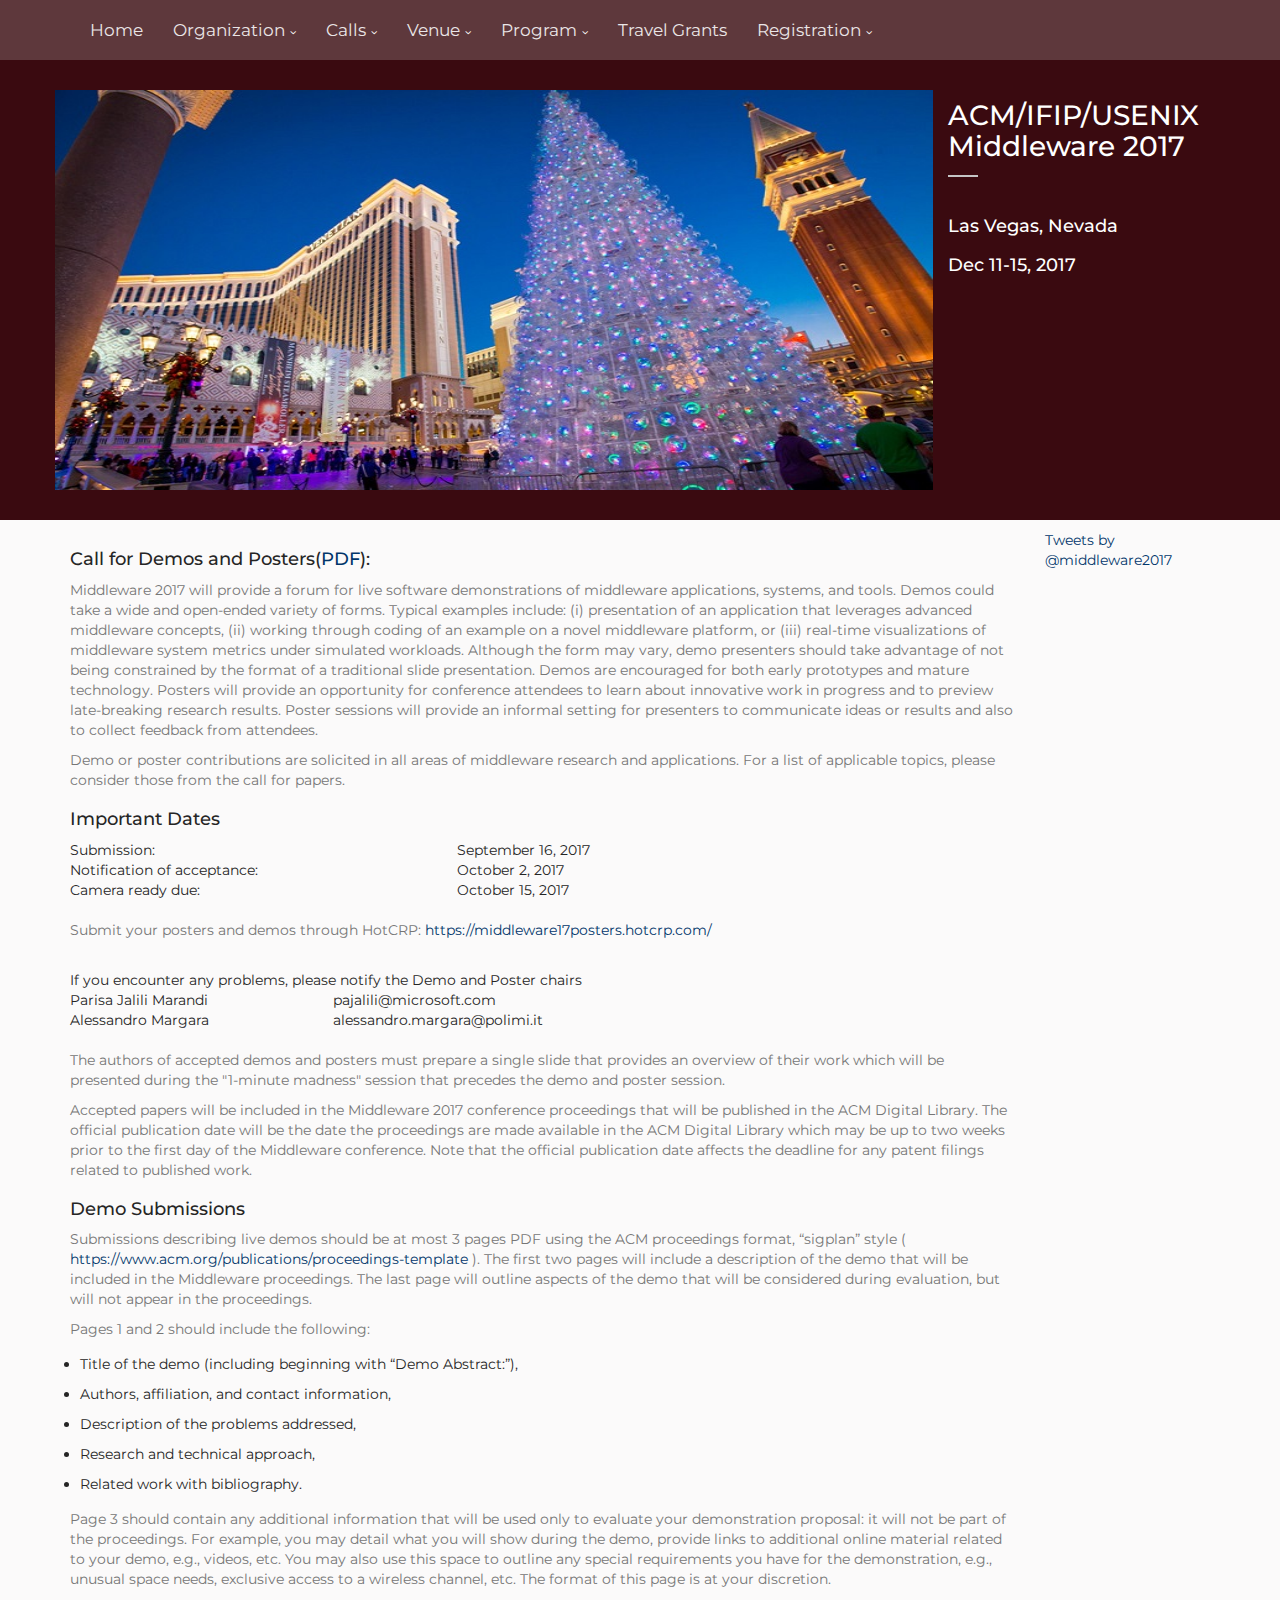
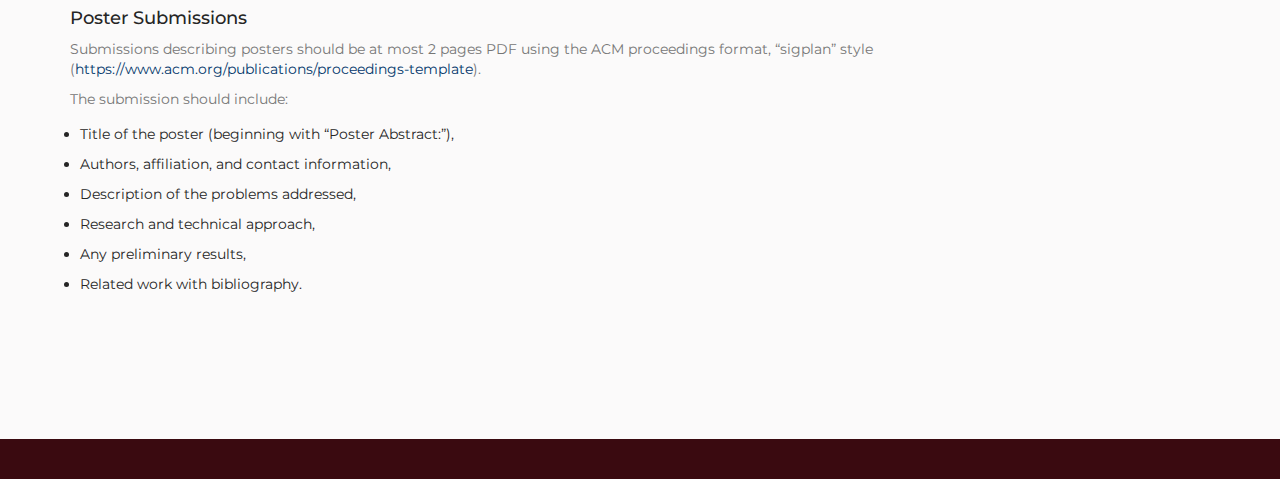
<file: call-for-demos-and-posters.html>
<!DOCTYPE html>
<html>
    <!-- Mirrored from acmsocc.github.io/2016/ by HTTrack Website Copier/3.x [XR&CO'2014], Thu, 29 Sep 2016 20:50:31 GMT -->
    <!-- Added by HTTrack -->
    <meta http-equiv="content-type" content="text/html;charset=utf-8" />
    <!-- /Added by HTTrack -->
    <head>
        <meta charset="UTF-8"/>
        <meta name="viewport" content="width=device-width, initial-scale=1.0">
        <link href='https://fonts.googleapis.com/css?family=Montserrat:400,700' rel='stylesheet' type='text/css'>
        <link href="assets/css/font-awesome.css" rel="stylesheet" type="text/css">
        <link rel="stylesheet" href="assets/bootstrap/css/bootstrap.css" type="text/css">
        <link rel="stylesheet" href="assets/css/selectize.css" type="text/css">
        <link rel="stylesheet" href="assets/css/owl.carousel.css" type="text/css">
        <link rel="stylesheet" href="assets/css/vanillabox/vanillabox.css" type="text/css">
        <link rel="stylesheet" href="assets/css/style.css" type="text/css">
        <link rel="shortcut icon" href="assets/myfavicon.ico" type="image/x-icon">
        <link rel="icon" href="assets/myfavicon.ico" type="image/x-icon">

        <script language="JavaScript1.2">
            var howOften = 4; //number often in seconds to rotate
            var current = 0; //start the counter at 0
            var ns6 = document.getElementById&&!document.all; //detect netscape 6
            // place your images, text, etc in the array elements here
            var items = new Array();
            items[0]="<img alt='Las Vegas in Winter!' src='assets/img/vegas1.jpg' height='400' width='710' border='0'/>"; 
            items[1]="<img alt='Las Vegas in Winter!' src='assets/img/vegas2.jpg' height='400' width='710' border='0'/>"; 
            items[2]="<img alt='Las Vegas in Winter!' src='assets/img/vegas3.jpg' height='400' width='710' border='0'/>"; 
            items[3]="<img alt='Las Vegas in Winter!' src='assets/img/vegas4.jpg' height='400' width='710' border='0'/>"; 

            function rotater() {
                document.getElementById("rotating_pics").innerHTML = items[current];
                current = (current==items.length-1) ? 0 : current + 1;
                setTimeout("rotater()",howOften*1000);
            }

            function rotater() {
                if(document.layers)
                {
                    document.placeholderlayer.document.write(items[current]);
                    document.placeholderlayer.document.close();
                }
                if(ns6)document.getElementById("rotating_pics").innerHTML=items[current]
                    if(document.all)
                        placeholderdiv.innerHTML=items[current];
                        current = (current==items.length-1) ? 0 : current + 1; //increment or reset
                        setTimeout("rotater()",howOften*1000);
            }
            window.onload=rotater;
//-->
</script>




        <title>2017 ACM/IFIP/USENIX International Middleware Conference</title>
    </head>
    <body class="page-sub-page page-microsite">
        <!-- Wrapper -->
        <div class="wrapper">
            <!-- Header -->
            <div class="navigation-wrapper">
                <div class="primary-navigation-wrapper">
                    <header class="navbar" id="top" role="banner">
                        <div class="container">
                            <div class="navbar-header">
                                <button class="navbar-toggle" type="button" data-toggle="collapse" data-target=".bs-navbar-collapse">
                                <span class="sr-only">Toggle navigation</span>
                                <span class="icon-bar"></span>
                                <span class="icon-bar"></span>
                                <span class="icon-bar"></span>
                                </button>
                            </div>
                            <nav class="collapse navbar-collapse bs-navbar-collapse navbar-left" role="navigation">
                                <ul class="nav navbar-nav">
                                    <li class="active">
                                        <a href="index.html">Home</a>
                                    </li>
<!--                                    <li>
                                        <a href="#" class="has-child no-link">Participation</a>
                                        <ul class="list-unstyled child-navigation">
                                            <li><a href="camera-ready-instructions.html">Camera-ready instructions</a></li>
                                            <li><a href="poster-instructions.html">Poster instructions</a></li>
                                            <li><a href="scholarships.html">Student scholarships</a></li>
                                            <li><a href="papers.html">Call for papers</a></li>
                                            <li><a href="posters.html">Call for posters</a></li>
                                        </ul>
                                    </li>
                                    <li>
                                        <a href="#" class="has-child no-link">Conference attendees</a>
                                        <ul class="list-unstyled child-navigation">
                                            <li><a href="registration.html">Registration</a></li>
                                            <li><a href="visa.html">Visa support letters</a></li>
                                        </ul>
                                    </li>
                                    <li>
                                        <a href="#" class="has-child no-link">Program</a>
                                        <ul class="list-unstyled child-navigation">
                                            <li><a href="schedule.html">Schedule</a></li>
                                            <li><a href="keynotes.html">Keynote Speakers</a></li>
                                            <li><a href="poster-sessions.html">Poster Sessions</a></li>
                                        </ul>
                                    </li> -->
                                    <li>
                                        <a href="#" class="has-child no-link">Organization</a>
                                        <ul class="list-unstyled child-navigation">
                                            <li><a href="organizing-committee.html">Organizing Committee</a></li>
                                            <li><a href="program-committee.php">Program Committee</a></li>
                                        </ul>
                                    </li>
					
				   <li>
                                        <a href="#" class="has-child no-link">Calls</a>
                                        <ul class="list-unstyled child-navigation">
                                            <li><a href="call-for-industry-track-paper.html"><s>Call for Industry Track Papers</s> (closed)</a></li>
                                            <li><a href="workshops.html"><s>Call for Workshop Papers</s> (closed)</a></li>
                                            <li><a href="call-for-doctoral-symposium-papers.html"><s>Call for Doctoral Symposium Papers</s> (closed)</a></li>
                                            <li><a href="call-for-demos-and-posters.html"><s>Call for Demos and Posters</s> (closed)</a></li>
                                            <li><a href="call-for-regular-papers.html"><s>Call for Regular Papers</s> (closed)</a></li>
                                            <li><a href="call-for-workshop.html"><s>Call for Workshop Proposals</s> (closed)</a></li>
                                            <li><a href="call-for-tutorial.html"><s>Call for Tutorial Proposals</s> (closed)</a></li>
                                        </ul>
                                    </li>
                                    <li>
                                        <a href="#" class="has-child no-link">Venue</a>
                                        <ul class="list-unstyled child-navigation">
                                            <li><a href="about-lv.html">About Las Vegas</a></li>
                                                <li><a href="conference-location.html">Conference Location</a></li>
                                                <li><a href="travel.html">Travel</a></li>
                                                <li><a href="accommodation.html">Accommodation</a></li>
                                        </ul>
                                    </li> 
                                    <li>
                                        <a href="#" class="has-child no-link">Program</a>
                                        <ul class="list-unstyled child-navigation">
                                            <li><a href="keynotes.html">Keynotes</a></li>
                                            <li><a href="tutorials.html">Tutorials</a></li>
								 <li><a href="workshops.html">Workshops</a></li>
    								 <li><a href="accepted.html">Accepted Papers</a></li>
                                        </ul>
                                    </li>


			                        <li class="active">
                                            <a href="grants.html">Travel Grants</a>
                                        </li>


			                        <li class="active">
                                             <a href="#" class="has-child no-link">Registration</a>
                                              <ul class="list-unstyled child-navigation">
                                                <li><a href="registration.html">Fees</a></li>
                                                <li><a href="visa-letters.html">Visa letters</a></li>
                                            </ul>
                                        </li>

<!--                                    <li>
                                        <a href="#" class="has-child no-link">Sponsorship</a>
                                        <ul class="list-unstyled child-navigation">
                                            <li><a href="sponsors.html">Our sponsors</a></li>
                                            <li><a href="becoming-sponsor.html">Becoming a sponsor</a></li>
                                        </ul>
                                    </li>
                                    <li>
                                        <a href="#" class="has-child no-link">Venue</a>
                                        <ul class="list-unstyled child-navigation">
                                            <li><a href="location.html">Location</a></li>
                                            <li><a href="accommodation.html">Accommodation</a></li>
                                        </ul>
                                    </li> -->
                                </ul>
                            </nav>
                            <!-- /.navbar collapse-->
                            <div class="social">
<!--                                <div class="icons">
                                    <a href="https://twitter.com/ACMSoCC2016"><i class="fa fa-twitter"></i></a>
                                    <a href="https://www.facebook.com/socc2016"><i class="fa fa-facebook"></i></a>
                                </div> -->
                                <!-- /.icons -->
                            </div>
                        </div>
                        <!-- /.container -->
                    </header>
                    <!-- /.navbar -->
                </div>
                <!-- /.primary-navigation -->
            </div>
            <!-- end Header -->
            <div id="page-content">
                <!-- Slider -->
                <div id="slider">
                    <div class="container">
                        <div class="slider-wrapper">
                            <div class="row">
                                <div class="col-md-9 col-sm-12">
                                    <div class="row">
                                        <div class="image-carousel">
                                            <div class="slide">
                                                <div class="image-carousel-slide" id="rotating_pics"></div>
                                            </div>
                                            <!-- /.slide -->
                                        </div>
                                        <!-- /.image-carousel -->
                                    </div>
                                    <!-- /.row -->
                                </div>
                                <!-- /.col-md-9 -->
                                <div class="col-md-3 col-sm-12">
                                    <header>
                                        <h2>ACM/IFIP/USENIX Middleware 2017</h2>
                                        <h3 style="color:white">Las Vegas, Nevada</h3>
                                        <h3 style="color:white">Dec 11-15, 2017</h3>
                                    </header>
                                </div>
                                <!-- /.col-md-3 -->
                            </div>
                            <!-- /.row -->
                        </div>
                        <!-- /.slider-wrapper -->
                    </div>
                    <!-- /.container -->
                </div>
                <!-- end Slider -->
                <!-- Content -->
                <div class="block">
                    <div class="container">
                        <div class="row">
                            <div class="col-md-10">
                                <section id="main-content">
                                    <div class="section-content">
                                        <header>
                                            
                                            <h3>Call for Demos and Posters(<a href="assets/MW17-Call-for-Posters-and-Demos.pdf" target="_blank">PDF</a>):</h3>
                                        </header>
                                        <p>
                                            Middleware 2017 will provide a forum for live software demonstrations of middleware applications, systems, and tools. Demos could take a wide and open-ended variety of forms. Typical examples include: (i) presentation of an application that leverages advanced middleware concepts, (ii) working through coding of an example on a novel middleware platform, or (iii) real-time visualizations of middleware system metrics under simulated workloads. Although the form may vary, demo presenters should take advantage of not being constrained by the format of a traditional slide presentation. Demos are encouraged for both early prototypes and mature technology. 
Posters will provide an opportunity for conference attendees to learn about innovative work in progress and to preview late-breaking research results. Poster sessions will provide an informal setting for presenters to communicate ideas or results and also to collect feedback from attendees.
                                        </p>

                                        <p>
                                            Demo or poster contributions are solicited in all areas of middleware research and applications. For a list of applicable topics, please consider those from the call for papers.
                                        </p>


                                        <header><h3>Important Dates</h3></header>

                                        <table width="70%">
                                            <tr>
                                                <td>Submission:</td>
                                                <td>September 16, 2017</td> 
                                            </tr>
                                            <tr>
                                                <td>Notification of acceptance: </td>
                                                <td>October 2, 2017</td> 
                                            </tr>
                                            <tr>
                                                <td>Camera ready due:</td>
                                                <td>October 15, 2017</td> 
                                            </tr>
						
                                        </table>
<br>

                                        <p>Submit your posters and demos through HotCRP:
                                            <a href="https://middleware17posters.hotcrp.com/.">https://middleware17posters.hotcrp.com/</a>
                                        </p>

<br>
                                        If you encounter any problems, please notify the Demo and Poster chairs
										<table width="70%">
                                            <tr>
                                                <td>Parisa Jalili Marandi</td>
                                                <td>pajalili@microsoft.com</td> 
                                            </tr>
                                            <tr>
                                                <td>Alessandro Margara </td>
                                                <td>alessandro.margara@polimi.it</td> 
                                            </tr>
					
                        			    </table>
<br>


                                        <p>The authors of accepted demos and posters must prepare a single slide that provides an overview of their work which will be presented during the "1-minute madness" session that precedes the demo and poster session.</p>

<!--
                                        <p>Each accepted paper should have at least one full (non-student) conference registration.  </p>
-->

                                        <p> Accepted papers will be included in the Middleware 2017 conference proceedings that will be published in the ACM Digital Library. The official publication date will be the date the proceedings are made available in the ACM Digital Library which may be up to two weeks prior to the first day of the Middleware conference. Note that the official publication date affects the deadline for any patent filings related to published work. </p>


									<header><h3>Demo Submissions</h3></header>

										<p> Submissions describing live demos should be at most 3 pages PDF using the  ACM proceedings format, “sigplan” style 
(<a href="https://www.acm.org/publications/proceedings-template"> https://www.acm.org/publications/proceedings-template </a>). The first two pages will include a description of the demo that will be included in the Middleware proceedings. The last page will outline aspects of the demo that will be considered during evaluation, but will not appear in the proceedings.</p>

                                        <p>
                                            Pages 1 and 2 should include the following:
                                            <ul>
                                                <li>Title of the demo (including beginning with “Demo Abstract:”),</li>
                                                <li>Authors, affiliation, and contact information, </li>
                                                <li>Description of the problems addressed,</li>
                                                <li>Research and technical approach,</li>
                                                <li>Related work with bibliography.</li>
                                            </ul>
                                        </p>

                                        <p> Page 3 should contain any additional information that will be used only to evaluate your demonstration proposal: it will not be part of the proceedings. For example, you may detail what you will show during the demo, provide links to additional online material related to your demo, e.g., videos, etc. You may also use this space to outline any special requirements you have for the demonstration, e.g., unusual space needs, exclusive access to a wireless channel, etc. The format of this page is at your discretion.</p>

                                        <header><h3>Poster Submissions</h3></header>
                                        <p> Submissions describing posters should be at most 2 pages PDF  using the  ACM proceedings format, “sigplan” style 
(<a href="https://www.acm.org/publications/proceedings-template">https://www.acm.org/publications/proceedings-template</a>). </p>

                                        <p>
                                                The submission should include:
                                                    <ul>
                                                            <li>Title of the poster (beginning with “Poster Abstract:”),</li>
                                                            <li>Authors, affiliation, and contact information,</li>
                                                            <li>Description of the problems addressed,</li>
                                                            <li>Research and technical approach,</li>
                                                            <li>Any preliminary results,</li>
                                                            <li>Related work with bibliography.</li>
                                                    </ul>

                                        </p>

                                    </div>
                                    <!-- /.section-content -->
                                </section>
                                <!-- /.main-content -->
                            </div>
                            <!-- /.col-md-6 -->


                                        <div class="col-md-2">
                                            <a class="twitter-timeline"
                                              href="https://twitter.com/middleware2017" data-height="80em" data-chrome="transparent noborders">
                                            Tweets by @middleware2017
                                            </a>                                            
                                        </div>

     
                        </div>
                        <!-- /.row -->
                    </div>
                    <!-- /.container -->
                </div>
                <!-- end Content -->
            </div>
            <!-- Footer -->
            <footer id="page-footer">
                <section id="footer-top">
                    <div class="container">
                        <div class="footer-inner">
<!--                            <div class="footer-social">
                                <figure>Follow us:</figure>
                                <div class="icons">
                                    <a href="https://twitter.com/ACMSoCC2016"><i class="fa fa-twitter"></i></a>
                                    <a href="https://www.facebook.com/socc2016"><i class="fa fa-facebook"></i></a>
                                </div> 
                            </div> -->
                            <!-- /.social -->
                        </div>
                        <!-- /.footer-inner -->
                    </div>
                    <!-- /.container -->
                </section>
                <!-- /#footer-top -->
                <section id="footer-bottom">
                    <div class="container">
                        <div class="footer-inner">
                            <div class="copyright"></div>
                            <!-- /.copyright -->
                        </div>
                        <!-- /.footer-inner -->
                    </div>
                    <!-- /.container -->
                </section>
                <!-- /#footer-bottom -->
            </footer>
            <!-- end Footer -->
        </div>
    </body>
    <script type="text/javascript" src="assets/js/jquery-2.1.0.min.js"></script>
    <script type="text/javascript" src="assets/js/jquery-migrate-1.2.1.min.js"></script>
    <script type="text/javascript" src="assets/bootstrap/js/bootstrap.min.js"></script>
    <script type="text/javascript" src="assets/js/selectize.min.js"></script>
    <script type="text/javascript" src="assets/js/owl.carousel.min.js"></script>
    <script type="text/javascript" src="assets/js/jquery.validate.min.js"></script>
    <script type="text/javascript" src="assets/js/jquery.placeholder.js"></script>
    <script type="text/javascript" src="assets/js/jQuery.equalHeights.js"></script>
    <script type="text/javascript" src="assets/js/icheck.min.js"></script>
    <script type="text/javascript" src="assets/js/jquery.vanillabox-0.1.5.min.js"></script>
    <script type="text/javascript" src="assets/js/retina-1.1.0.min.js"></script>
    <script type="text/javascript" src="assets/js/custom.js"></script>
    <script>!function(d,s,id){var js,fjs=d.getElementsByTagName(s)[0],p=/^http:/.test(d.location)?'http':'https';if(!d.getElementById(id)){js=d.createElement(s);js.id=id;js.src=p+"://platform.twitter.com/widgets.js";fjs.parentNode.insertBefore(js,fjs);}}(document,"script","twitter-wjs");</script>
<!--    <script>
        (function(i,s,o,g,r,a,m){i['GoogleAnalyticsObject']=r;i[r]=i[r]||function(){
          (i[r].q=i[r].q||[]).push(arguments)},i[r].l=1*new Date();a=s.createElement(o),
          m=s.getElementsByTagName(o)[0];a.async=1;a.src=g;m.parentNode.insertBefore(a,m)
        })(window,document,'script','../../www.google-analytics.com/analytics.js','ga');
        ga('create', 'UA-39874729-4', 'auto');
        ga('send', 'pageview');
    </script> -->
    <!-- Mirrored from acmsocc.github.io/2016/ by HTTrack Website Copier/3.x [XR&CO'2014], Thu, 29 Sep 2016 20:50:49 GMT -->
</html>
</file>
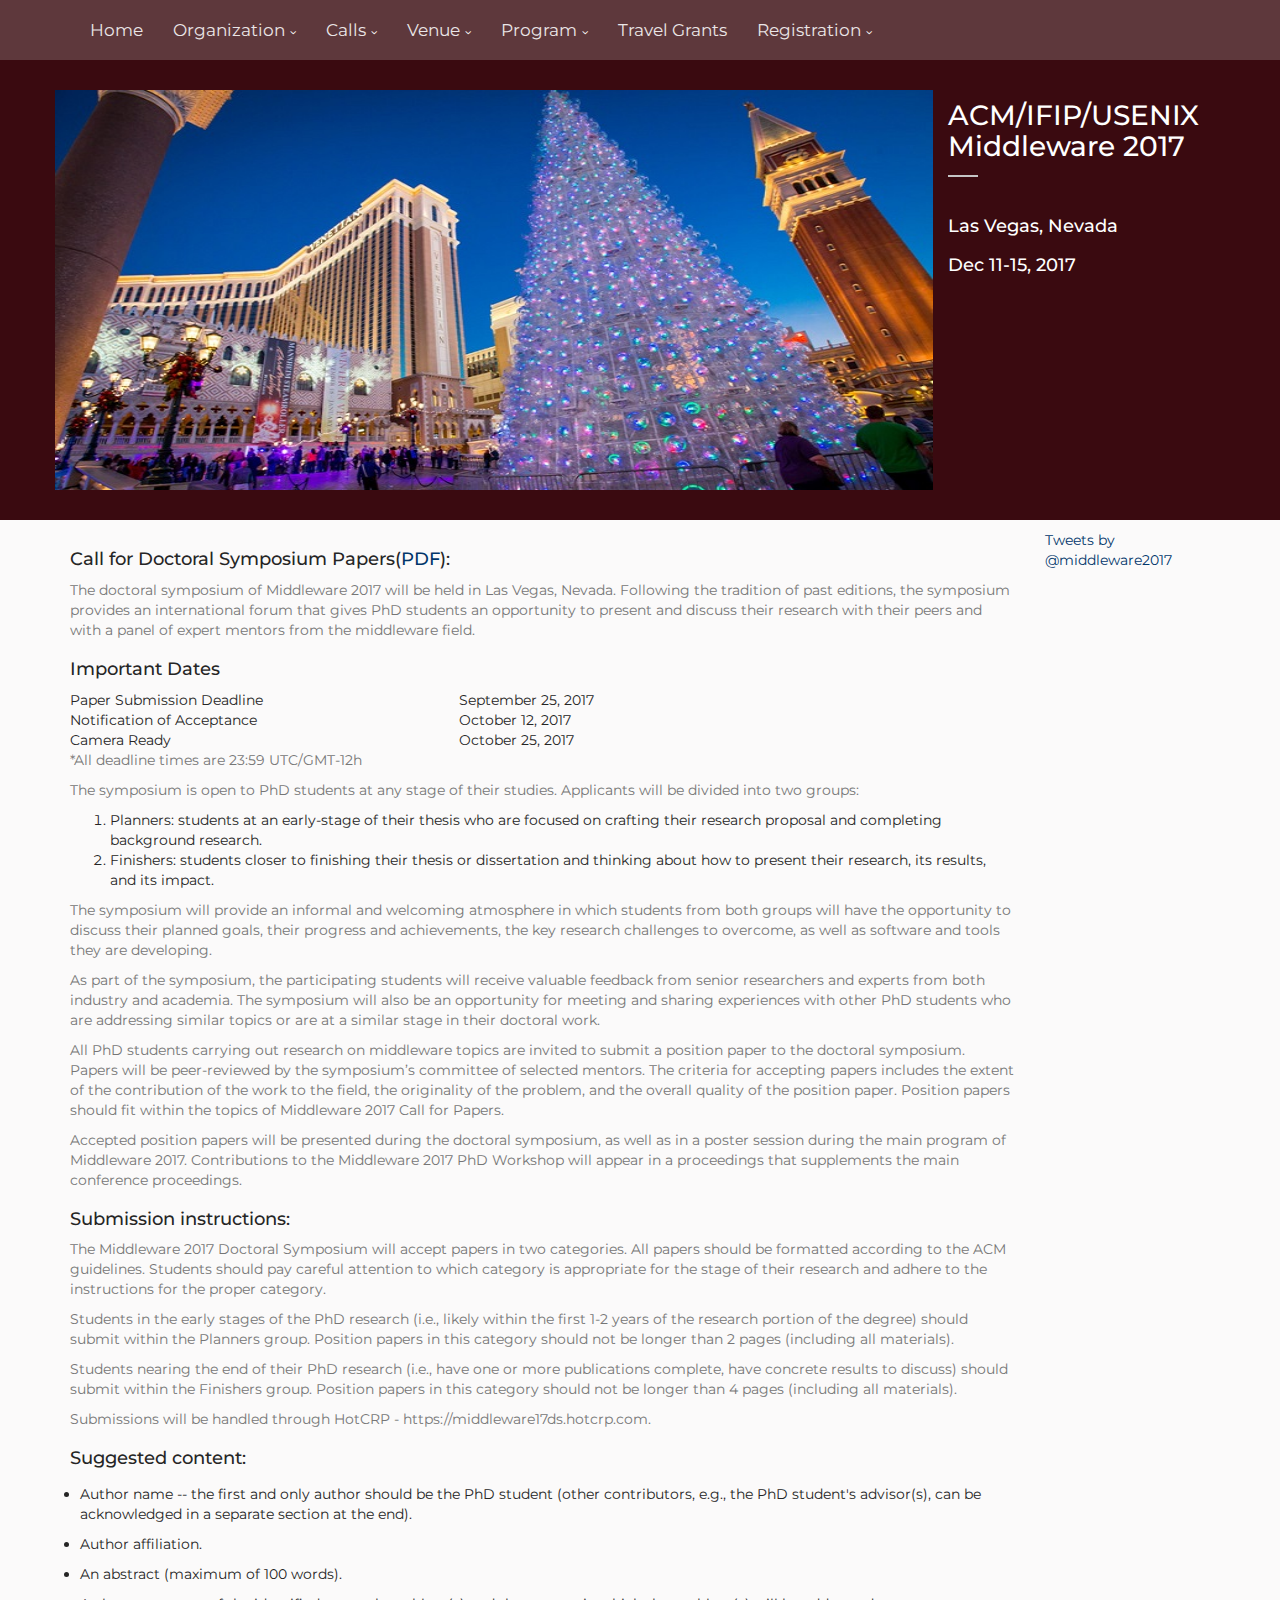
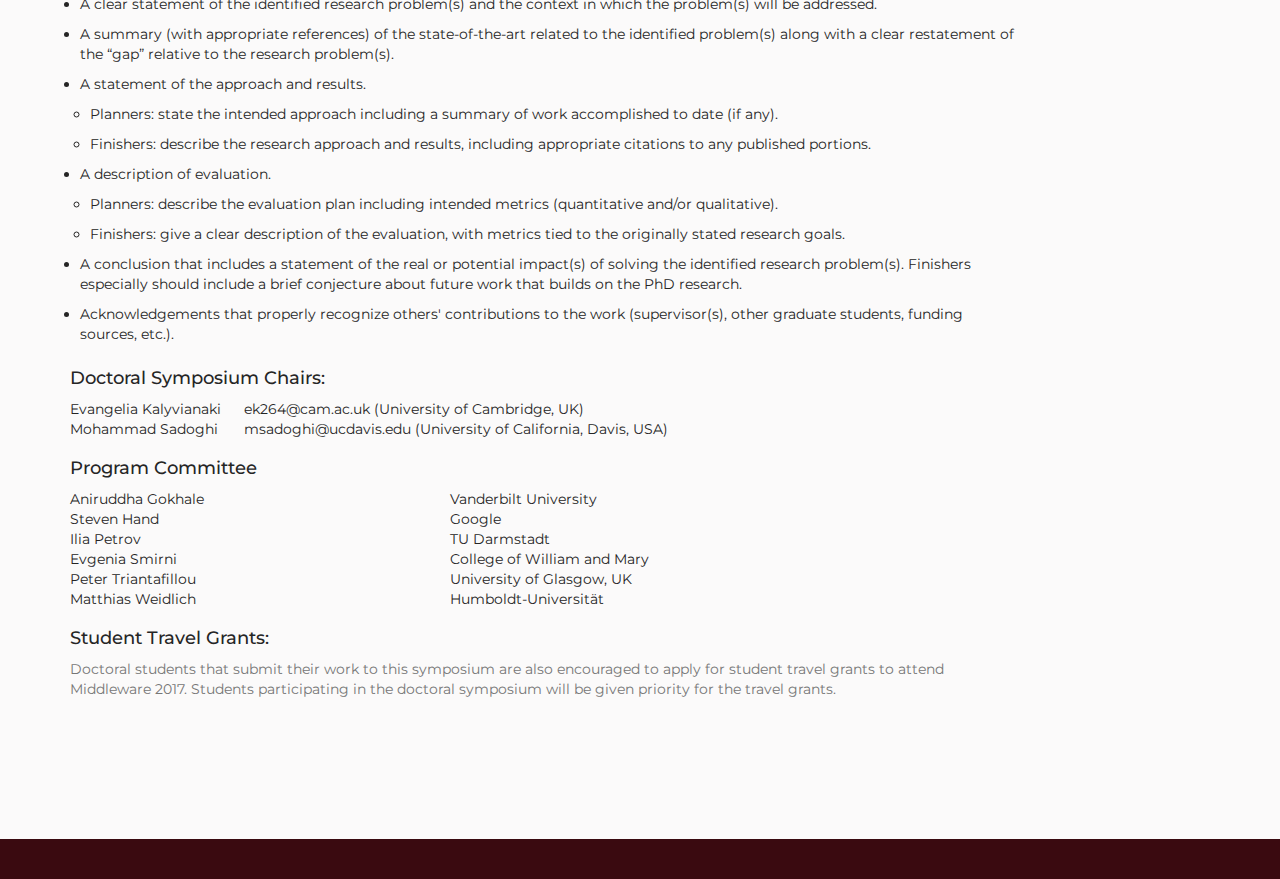
<file: call-for-doctoral-symposium-papers.html>
<!DOCTYPE html>
<html>
    <!-- Mirrored from acmsocc.github.io/2016/ by HTTrack Website Copier/3.x [XR&CO'2014], Thu, 29 Sep 2016 20:50:31 GMT -->
    <!-- Added by HTTrack -->
    <meta http-equiv="content-type" content="text/html;charset=utf-8" />
    <!-- /Added by HTTrack -->
    <head>
        <meta charset="UTF-8"/>
        <meta name="viewport" content="width=device-width, initial-scale=1.0">
        <link href='https://fonts.googleapis.com/css?family=Montserrat:400,700' rel='stylesheet' type='text/css'>
        <link href="assets/css/font-awesome.css" rel="stylesheet" type="text/css">
        <link rel="stylesheet" href="assets/bootstrap/css/bootstrap.css" type="text/css">
        <link rel="stylesheet" href="assets/css/selectize.css" type="text/css">
        <link rel="stylesheet" href="assets/css/owl.carousel.css" type="text/css">
        <link rel="stylesheet" href="assets/css/vanillabox/vanillabox.css" type="text/css">
        <link rel="stylesheet" href="assets/css/style.css" type="text/css">
        <link rel="shortcut icon" href="assets/myfavicon.ico" type="image/x-icon">
        <link rel="icon" href="assets/myfavicon.ico" type="image/x-icon">

        <script language="JavaScript1.2">
            var howOften = 4; //number often in seconds to rotate
            var current = 0; //start the counter at 0
            var ns6 = document.getElementById&&!document.all; //detect netscape 6
            // place your images, text, etc in the array elements here
            var items = new Array();
            items[0]="<img alt='Las Vegas in Winter!' src='assets/img/vegas1.jpg' height='400' width='710' border='0'/>"; 
            items[1]="<img alt='Las Vegas in Winter!' src='assets/img/vegas2.jpg' height='400' width='710' border='0'/>"; 
            items[2]="<img alt='Las Vegas in Winter!' src='assets/img/vegas3.jpg' height='400' width='710' border='0'/>"; 
            items[3]="<img alt='Las Vegas in Winter!' src='assets/img/vegas4.jpg' height='400' width='710' border='0'/>"; 

            function rotater() {
                document.getElementById("rotating_pics").innerHTML = items[current];
                current = (current==items.length-1) ? 0 : current + 1;
                setTimeout("rotater()",howOften*1000);
            }

            function rotater() {
                if(document.layers)
                {
                    document.placeholderlayer.document.write(items[current]);
                    document.placeholderlayer.document.close();
                }
                if(ns6)document.getElementById("rotating_pics").innerHTML=items[current]
                    if(document.all)
                        placeholderdiv.innerHTML=items[current];
                        current = (current==items.length-1) ? 0 : current + 1; //increment or reset
                        setTimeout("rotater()",howOften*1000);
            }
            window.onload=rotater;
//-->
</script>




        <title>2017 ACM/IFIP/USENIX International Middleware Conference</title>
    </head>
    <body class="page-sub-page page-microsite">
        <!-- Wrapper -->
        <div class="wrapper">
            <!-- Header -->
            <div class="navigation-wrapper">
                <div class="primary-navigation-wrapper">
                    <header class="navbar" id="top" role="banner">
                        <div class="container">
                            <div class="navbar-header">
                                <button class="navbar-toggle" type="button" data-toggle="collapse" data-target=".bs-navbar-collapse">
                                <span class="sr-only">Toggle navigation</span>
                                <span class="icon-bar"></span>
                                <span class="icon-bar"></span>
                                <span class="icon-bar"></span>
                                </button>
                            </div>
                            <nav class="collapse navbar-collapse bs-navbar-collapse navbar-left" role="navigation">
                                <ul class="nav navbar-nav">
                                    <li class="active">
                                        <a href="index.html">Home</a>
                                    </li>
<!--                                    <li>
                                        <a href="#" class="has-child no-link">Participation</a>
                                        <ul class="list-unstyled child-navigation">
                                            <li><a href="camera-ready-instructions.html">Camera-ready instructions</a></li>
                                            <li><a href="poster-instructions.html">Poster instructions</a></li>
                                            <li><a href="scholarships.html">Student scholarships</a></li>
                                            <li><a href="papers.html">Call for papers</a></li>
                                            <li><a href="posters.html">Call for posters</a></li>
                                        </ul>
                                    </li>
                                    <li>
                                        <a href="#" class="has-child no-link">Conference attendees</a>
                                        <ul class="list-unstyled child-navigation">
                                            <li><a href="registration.html">Registration</a></li>
                                            <li><a href="visa.html">Visa support letters</a></li>
                                        </ul>
                                    </li>
                                    <li>
                                        <a href="#" class="has-child no-link">Program</a>
                                        <ul class="list-unstyled child-navigation">
                                            <li><a href="schedule.html">Schedule</a></li>
                                            <li><a href="keynotes.html">Keynote Speakers</a></li>
                                            <li><a href="poster-sessions.html">Poster Sessions</a></li>
                                        </ul>
                                    </li> -->
                                    <li>
                                        <a href="#" class="has-child no-link">Organization</a>
                                        <ul class="list-unstyled child-navigation">
                                            <li><a href="organizing-committee.html">Organizing Committee</a></li>
                                            <li><a href="program-committee.php">Program Committee</a></li>
                                        </ul>
                                    </li>
					
				   <li>
                                        <a href="#" class="has-child no-link">Calls</a>
                                        <ul class="list-unstyled child-navigation">
                                            <li><a href="call-for-industry-track-paper.html"><s>Call for Industry Track Papers</s> (closed)</a></li>
                                            <li><a href="workshops.html"><s>Call for Workshop Papers</s> (closed)</a></li>
                                            <li><a href="call-for-doctoral-symposium-papers.html"><s>Call for Doctoral Symposium Papers</s> (closed)</a></li>
                                            <li><a href="call-for-demos-and-posters.html"><s>Call for Demos and Posters</s> (closed)</a></li>
                                            <li><a href="call-for-regular-papers.html"><s>Call for Regular Papers</s> (closed)</a></li>
                                            <li><a href="call-for-workshop.html"><s>Call for Workshop Proposals</s> (closed)</a></li>
                                            <li><a href="call-for-tutorial.html"><s>Call for Tutorial Proposals</s> (closed)</a></li>
                                        </ul>
                                    </li>
                                    <li>
                                        <a href="#" class="has-child no-link">Venue</a>
                                        <ul class="list-unstyled child-navigation">
                                            <li><a href="about-lv.html">About Las Vegas</a></li>
                                                <li><a href="conference-location.html">Conference Location</a></li>
                                                <li><a href="travel.html">Travel</a></li>
                                                <li><a href="accommodation.html">Accommodation</a></li>
                                        </ul>
                                    </li> 
                                    <li>
                                        <a href="#" class="has-child no-link">Program</a>
                                        <ul class="list-unstyled child-navigation">
                                            <li><a href="keynotes.html">Keynotes</a></li>
                                            <li><a href="tutorials.html">Tutorials</a></li>
								 <li><a href="workshops.html">Workshops</a></li>
    								 <li><a href="accepted.html">Accepted Papers</a></li>
                                        </ul>
                                    </li>


			                        <li class="active">
                                            <a href="grants.html">Travel Grants</a>
                                        </li>


			                        <li class="active">
                                             <a href="#" class="has-child no-link">Registration</a>
                                              <ul class="list-unstyled child-navigation">
                                                <li><a href="registration.html">Fees</a></li>
                                                <li><a href="visa-letters.html">Visa letters</a></li>
                                            </ul>
                                        </li>

<!--                                    <li>
                                        <a href="#" class="has-child no-link">Sponsorship</a>
                                        <ul class="list-unstyled child-navigation">
                                            <li><a href="sponsors.html">Our sponsors</a></li>
                                            <li><a href="becoming-sponsor.html">Becoming a sponsor</a></li>
                                        </ul>
                                    </li>
                                    <li>
                                        <a href="#" class="has-child no-link">Venue</a>
                                        <ul class="list-unstyled child-navigation">
                                            <li><a href="location.html">Location</a></li>
                                            <li><a href="accommodation.html">Accommodation</a></li>
                                        </ul>
                                    </li> -->
                                </ul>
                            </nav>
                            <!-- /.navbar collapse-->
                            <div class="social">
<!--                                <div class="icons">
                                    <a href="https://twitter.com/ACMSoCC2016"><i class="fa fa-twitter"></i></a>
                                    <a href="https://www.facebook.com/socc2016"><i class="fa fa-facebook"></i></a>
                                </div> -->
                                <!-- /.icons -->
                            </div>
                        </div>
                        <!-- /.container -->
                    </header>
                    <!-- /.navbar -->
                </div>
                <!-- /.primary-navigation -->
            </div>
            <!-- end Header -->
            <div id="page-content">
                <!-- Slider -->
                <div id="slider">
                    <div class="container">
                        <div class="slider-wrapper">
                            <div class="row">
                                <div class="col-md-9 col-sm-12">
                                    <div class="row">
                                        <div class="image-carousel">
                                            <div class="slide">
                                                <div class="image-carousel-slide" id="rotating_pics"></div>
                                            </div>
                                            <!-- /.slide -->
                                        </div>
                                        <!-- /.image-carousel -->
                                    </div>
                                    <!-- /.row -->
                                </div>
                                <!-- /.col-md-9 -->
                                <div class="col-md-3 col-sm-12">
                                    <header>
                                        <h2>ACM/IFIP/USENIX Middleware 2017</h2>
                                        <h3 style="color:white">Las Vegas, Nevada</h3>
                                        <h3 style="color:white">Dec 11-15, 2017</h3>
                                    </header>
                                </div>
                                <!-- /.col-md-3 -->
                            </div>
                            <!-- /.row -->
                        </div>
                        <!-- /.slider-wrapper -->
                    </div>
                    <!-- /.container -->
                </div>
                <!-- end Slider -->
                <!-- Content -->
                <div class="block">
                    <div class="container">
                        <div class="row">
                            <div class="col-md-10">
                                <section id="main-content">
                                    <div class="section-content">
                                        <header>
                                            
                                            <h3>Call for Doctoral Symposium Papers(<a href="assets/MW17-Call-For-Doctoral-Symposium-Papers.pdf" target="_blank">PDF</a>):</h3>
                                        </header>
                                        <p>
                                            The doctoral symposium of Middleware 2017 will be held in Las Vegas, Nevada. Following the tradition of past editions, the symposium provides an international forum that gives PhD students an opportunity to present and discuss their research with their peers and with a panel of expert mentors from the middleware field.
                                        </p>


                                        <header><h3>Important Dates</h3></header>

                                        <table width="70%">
                                            <tr>
                                                <td>Paper Submission Deadline</td>
                                                <td>September 25, 2017</td> 
                                            </tr>
                                            <tr>
                                                <td>Notification of Acceptance</td>
                                                <td>October 12, 2017</td> 
                                            </tr>
                                            <tr>
                                                <td>Camera Ready</td>
                                                <td>October 25, 2017</td> 
                                            </tr>
						
                                        </table>

                                        <p> *All deadline times are 23:59 UTC/GMT-12h </p>

										<p>The symposium is open to PhD students at any stage of their studies. Applicants will be divided into two groups:

											<ol>
  												<li>Planners: students at an early-stage of their thesis who are focused on crafting their research proposal and completing background research.</li>
  												<li>Finishers: students closer to finishing their thesis or dissertation and thinking about how to present their research, its results, and its impact.</li>
											</ol>
										</p>

										<p> The symposium will provide an informal and welcoming atmosphere in which students from both groups will have the opportunity to discuss their planned goals, their progress and achievements, the key research challenges to overcome, as well as software and tools they are developing.</p>

										<p>As part of the symposium, the participating students will receive valuable feedback from senior researchers and experts from both industry and academia. The symposium will also be an opportunity for meeting and sharing experiences with other PhD students who are addressing similar topics or are at a similar stage in their doctoral work.</p>

										<p>All PhD students carrying out research on middleware topics are invited to submit a position paper to the doctoral symposium. Papers will be peer-reviewed by the symposium’s committee of selected mentors. The criteria for accepting papers includes the extent of the contribution of the work to the field, the originality of the problem, and the overall quality of the position paper. Position papers should fit within the topics of Middleware 2017 Call for Papers.</p>

										<p>Accepted position papers will be presented during the doctoral symposium, as well as in a poster session during the main program of Middleware 2017. Contributions to the Middleware 2017 PhD Workshop will appear in a proceedings that supplements the main conference proceedings.</p>

										<header><h3>Submission instructions:</h3></header>

										<p>The Middleware 2017 Doctoral Symposium will accept papers in two categories. All papers should be formatted according to the ACM guidelines. Students should pay careful attention to which category is appropriate for the stage of their research and adhere to the instructions for the proper category.</p>

										<p>Students in the early stages of the PhD research (i.e., likely within the first 1-2 years of the research portion of the degree) should submit within the Planners group. Position papers in this category should not be longer than 2 pages (including all materials).</p>

										<p>Students nearing the end of their PhD research (i.e., have one or more publications complete, have concrete results to discuss) should submit within the Finishers group. Position papers in this category should not be longer than 4 pages (including all materials).</p>

										<p>Submissions will be handled through HotCRP - https://middleware17ds.hotcrp.com.</p>

										<header><h3>Suggested content:</h3></header>

										<ul>
											<li> Author name -- the first and only author should be the PhD student (other contributors, e.g., the PhD student's advisor(s), can be acknowledged in a separate section at the end).</li>
											<li> Author affiliation.</li>
											<li> An abstract (maximum of 100 words).</li>
											<li> A clear statement of the identified research problem(s) and the context in which the problem(s) will be addressed.</li>
											<li> A summary (with appropriate references) of the state-of-the-art related to the identified problem(s) along with a clear restatement of the “gap” relative to the research problem(s).</li>
											<li> A statement of the approach and results.</li>
												<ul>
													<li> Planners: state the intended approach including a summary of work accomplished to date (if any).</li>
													<li> Finishers: describe the research approach and results, including appropriate citations to any published portions.</li>
												</ul>
											<li> A description of evaluation.</li>
												 <ul>
												 		<li> Planners: describe the evaluation plan including intended metrics (quantitative and/or qualitative).</li>
												 		<li> Finishers: give a clear description of the evaluation, with metrics tied to the originally stated research goals.</li>
												</ul>
											<li>A conclusion that includes a statement of the real or potential impact(s) of solving the identified research problem(s). Finishers especially should include a brief conjecture about future work that builds on the PhD research.</li>

											<li>Acknowledgements that properly recognize others' contributions to the work (supervisor(s), other graduate students, funding sources, etc.).</li>

										</ul>

									<header><h3>Doctoral Symposium Chairs:</h3></header>
										<table width="70%">
                                            <tr>
                                                <td>Evangelia Kalyvianaki</td>
                                                <td>ek264@cam.ac.uk (University of Cambridge, UK) </td> 
                                            </tr>
                                            <tr>
                                                <td>Mohammad Sadoghi</td>
                                                <td>msadoghi@ucdavis.edu (University of California, Davis, USA)</td> 
                                            </tr>
                                           
					
                        			</table>


			


					<table width="100%">
                                        <header><h3>Program Committee</h3></header>

					
					<tr>
                                                <td>Aniruddha Gokhale</td>
                                                <td>Vanderbilt University</td>
                                        </tr>
					
                                          
					<tr>
                                                <td>Steven Hand</td>
                                                <td>Google</td>
                                        </tr>
					
					<tr>
                                                <td>Ilia Petrov</td>
                                                <td>TU Darmstadt</td>
                                        </tr>
					<tr>
                                                <td>Evgenia Smirni</td>
                                                <td>College of William and Mary</td>
                                        </tr>
					<tr>
                                                <td>Peter Triantafillou</td>
                                                <td>University of Glasgow, UK</td>
                                        </tr>
					<tr>
                                                <td>Matthias Weidlich</td>
                                                <td>Humboldt‐Universität</td>
                                        </tr>

					</table> 




									<header><h3>Student Travel Grants:</h3></header>

										<p> Doctoral students that submit their work to this symposium are also encouraged to apply for student travel grants to attend Middleware 2017. Students participating in the doctoral symposium will be given priority for the travel grants.</p>

                                    </div>
                                    <!-- /.section-content -->
                                </section>
                                <!-- /.main-content -->
                            </div>
                            <!-- /.col-md-6 -->


                                        <div class="col-md-2">
                                            <a class="twitter-timeline"
                                              href="https://twitter.com/middleware2017" data-height="80em" data-chrome="transparent noborders">
                                            Tweets by @middleware2017
                                            </a>                                            
                                        </div>


                        </div>
                        <!-- /.row -->
                    </div>
                    <!-- /.container -->
                </div>
                <!-- end Content -->
            </div>
            <!-- Footer -->
            <footer id="page-footer">
                <section id="footer-top">
                    <div class="container">
                        <div class="footer-inner">
<!--                            <div class="footer-social">
                                <figure>Follow us:</figure>
                                <div class="icons">
                                    <a href="https://twitter.com/ACMSoCC2016"><i class="fa fa-twitter"></i></a>
                                    <a href="https://www.facebook.com/socc2016"><i class="fa fa-facebook"></i></a>
                                </div> 
                            </div> -->
                            <!-- /.social -->
                        </div>
                        <!-- /.footer-inner -->
                    </div>
                    <!-- /.container -->
                </section>
                <!-- /#footer-top -->
                <section id="footer-bottom">
                    <div class="container">
                        <div class="footer-inner">
                            <div class="copyright"></div>
                            <!-- /.copyright -->
                        </div>
                        <!-- /.footer-inner -->
                    </div>
                    <!-- /.container -->
                </section>
                <!-- /#footer-bottom -->
            </footer>
            <!-- end Footer -->
        </div>
    </body>
    <script type="text/javascript" src="assets/js/jquery-2.1.0.min.js"></script>
    <script type="text/javascript" src="assets/js/jquery-migrate-1.2.1.min.js"></script>
    <script type="text/javascript" src="assets/bootstrap/js/bootstrap.min.js"></script>
    <script type="text/javascript" src="assets/js/selectize.min.js"></script>
    <script type="text/javascript" src="assets/js/owl.carousel.min.js"></script>
    <script type="text/javascript" src="assets/js/jquery.validate.min.js"></script>
    <script type="text/javascript" src="assets/js/jquery.placeholder.js"></script>
    <script type="text/javascript" src="assets/js/jQuery.equalHeights.js"></script>
    <script type="text/javascript" src="assets/js/icheck.min.js"></script>
    <script type="text/javascript" src="assets/js/jquery.vanillabox-0.1.5.min.js"></script>
    <script type="text/javascript" src="assets/js/retina-1.1.0.min.js"></script>
    <script type="text/javascript" src="assets/js/custom.js"></script>
    <script>!function(d,s,id){var js,fjs=d.getElementsByTagName(s)[0],p=/^http:/.test(d.location)?'http':'https';if(!d.getElementById(id)){js=d.createElement(s);js.id=id;js.src=p+"://platform.twitter.com/widgets.js";fjs.parentNode.insertBefore(js,fjs);}}(document,"script","twitter-wjs");</script>
<!--    <script>
        (function(i,s,o,g,r,a,m){i['GoogleAnalyticsObject']=r;i[r]=i[r]||function(){
          (i[r].q=i[r].q||[]).push(arguments)},i[r].l=1*new Date();a=s.createElement(o),
          m=s.getElementsByTagName(o)[0];a.async=1;a.src=g;m.parentNode.insertBefore(a,m)
        })(window,document,'script','../../www.google-analytics.com/analytics.js','ga');
        ga('create', 'UA-39874729-4', 'auto');
        ga('send', 'pageview');
    </script> -->
    <!-- Mirrored from acmsocc.github.io/2016/ by HTTrack Website Copier/3.x [XR&CO'2014], Thu, 29 Sep 2016 20:50:49 GMT -->
</html>
</file>
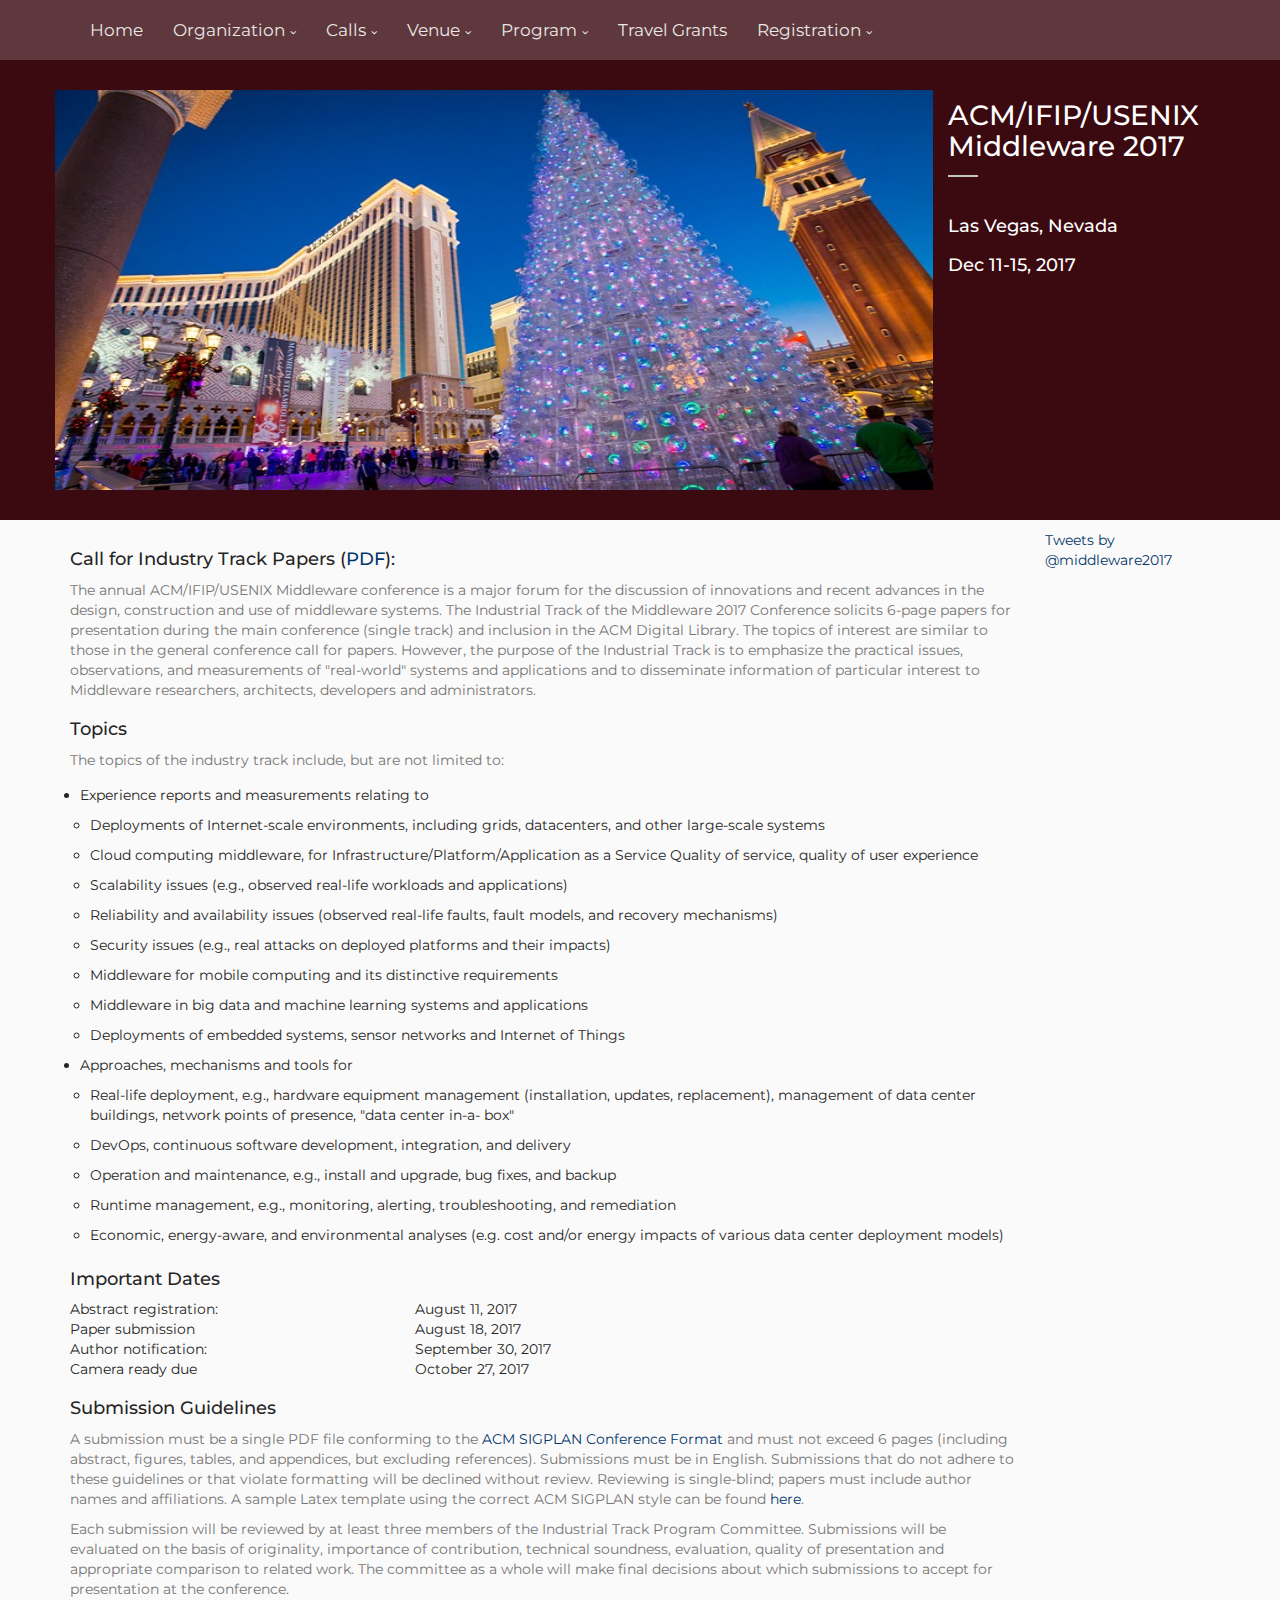
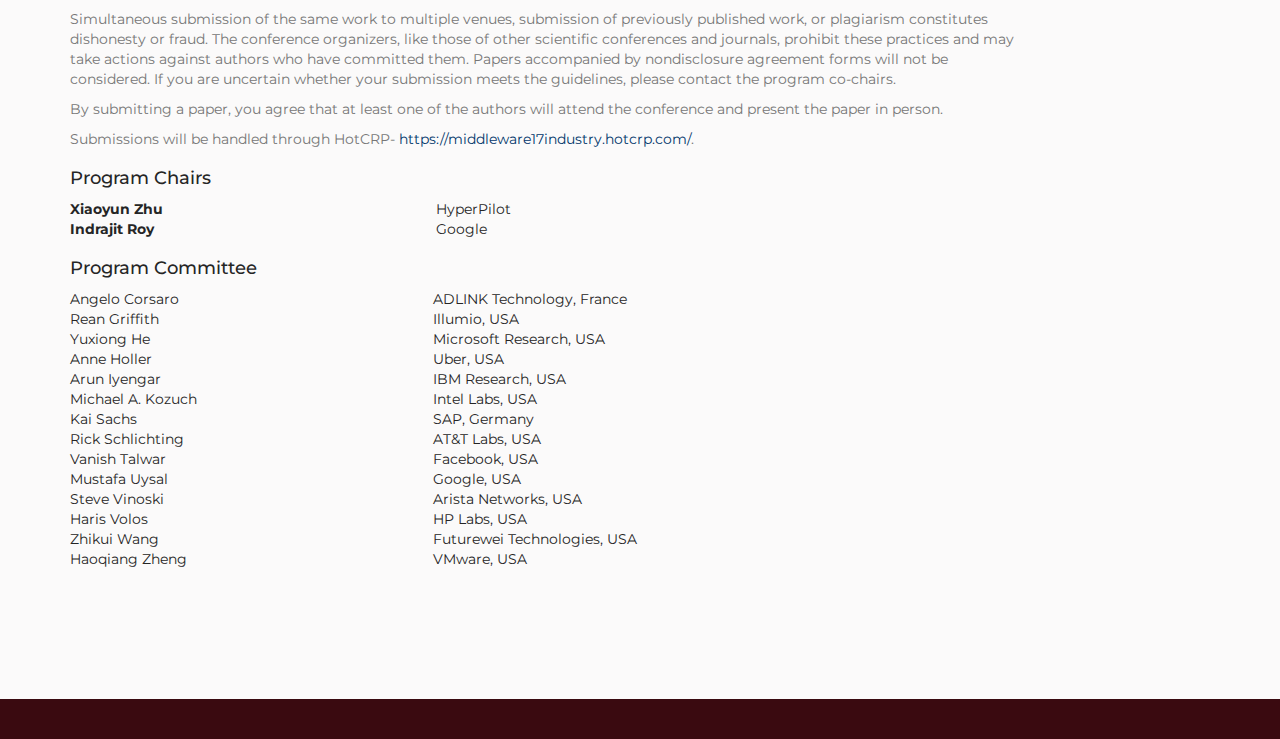
<file: call-for-industry-track-paper.html>
<!DOCTYPE html>
<html>
    <!-- Mirrored from acmsocc.github.io/2016/ by HTTrack Website Copier/3.x [XR&CO'2014], Thu, 29 Sep 2016 20:50:31 GMT -->
    <!-- Added by HTTrack -->
    <meta http-equiv="content-type" content="text/html;charset=utf-8" />
    <!-- /Added by HTTrack -->
    <head>
        <meta charset="UTF-8"/>
        <meta name="viewport" content="width=device-width, initial-scale=1.0">
        <link href='https://fonts.googleapis.com/css?family=Montserrat:400,700' rel='stylesheet' type='text/css'>
        <link href="assets/css/font-awesome.css" rel="stylesheet" type="text/css">
        <link rel="stylesheet" href="assets/bootstrap/css/bootstrap.css" type="text/css">
        <link rel="stylesheet" href="assets/css/selectize.css" type="text/css">
        <link rel="stylesheet" href="assets/css/owl.carousel.css" type="text/css">
        <link rel="stylesheet" href="assets/css/vanillabox/vanillabox.css" type="text/css">
        <link rel="stylesheet" href="assets/css/style.css" type="text/css">
        <link rel="shortcut icon" href="assets/myfavicon.ico" type="image/x-icon">
        <link rel="icon" href="assets/myfavicon.ico" type="image/x-icon">

        <script language="JavaScript1.2">
            var howOften = 4; //number often in seconds to rotate
            var current = 0; //start the counter at 0
            var ns6 = document.getElementById&&!document.all; //detect netscape 6
            // place your images, text, etc in the array elements here
            var items = new Array();
            items[0]="<img alt='Las Vegas in Winter!' src='assets/img/vegas1.jpg' height='400' width='710' border='0'/>"; 
            items[1]="<img alt='Las Vegas in Winter!' src='assets/img/vegas2.jpg' height='400' width='710' border='0'/>"; 
            items[2]="<img alt='Las Vegas in Winter!' src='assets/img/vegas3.jpg' height='400' width='710' border='0'/>"; 
            items[3]="<img alt='Las Vegas in Winter!' src='assets/img/vegas4.jpg' height='400' width='710' border='0'/>"; 

            function rotater() {
                document.getElementById("rotating_pics").innerHTML = items[current];
                current = (current==items.length-1) ? 0 : current + 1;
                setTimeout("rotater()",howOften*1000);
            }

            function rotater() {
                if(document.layers)
                {
                    document.placeholderlayer.document.write(items[current]);
                    document.placeholderlayer.document.close();
                }
                if(ns6)document.getElementById("rotating_pics").innerHTML=items[current]
                    if(document.all)
                        placeholderdiv.innerHTML=items[current];
                        current = (current==items.length-1) ? 0 : current + 1; //increment or reset
                        setTimeout("rotater()",howOften*1000);
            }
            window.onload=rotater;
//-->
</script>




        <title>2017 ACM/IFIP/USENIX International Middleware Conference</title>
    </head>
    <body class="page-sub-page page-microsite">
        <!-- Wrapper -->
        <div class="wrapper">
            <!-- Header -->
            <div class="navigation-wrapper">
                <div class="primary-navigation-wrapper">
                    <header class="navbar" id="top" role="banner">
                        <div class="container">
                            <div class="navbar-header">
                                <button class="navbar-toggle" type="button" data-toggle="collapse" data-target=".bs-navbar-collapse">
                                <span class="sr-only">Toggle navigation</span>
                                <span class="icon-bar"></span>
                                <span class="icon-bar"></span>
                                <span class="icon-bar"></span>
                                </button>
                            </div>
                            <nav class="collapse navbar-collapse bs-navbar-collapse navbar-left" role="navigation">
                                <ul class="nav navbar-nav">
                                    <li class="active">
                                        <a href="index.html">Home</a>
                                    </li>
<!--                                    <li>
                                        <a href="#" class="has-child no-link">Participation</a>
                                        <ul class="list-unstyled child-navigation">
                                            <li><a href="camera-ready-instructions.html">Camera-ready instructions</a></li>
                                            <li><a href="poster-instructions.html">Poster instructions</a></li>
                                            <li><a href="scholarships.html">Student scholarships</a></li>
                                            <li><a href="papers.html">Call for papers</a></li>
                                            <li><a href="posters.html">Call for posters</a></li>
                                        </ul>
                                    </li>
                                    <li>
                                        <a href="#" class="has-child no-link">Conference attendees</a>
                                        <ul class="list-unstyled child-navigation">
                                            <li><a href="registration.html">Registration</a></li>
                                            <li><a href="visa.html">Visa support letters</a></li>
                                        </ul>
                                    </li>
                                    <li>
                                        <a href="#" class="has-child no-link">Program</a>
                                        <ul class="list-unstyled child-navigation">
                                            <li><a href="schedule.html">Schedule</a></li>
                                            <li><a href="keynotes.html">Keynote Speakers</a></li>
                                            <li><a href="poster-sessions.html">Poster Sessions</a></li>
                                        </ul>
                                    </li> -->
                                    <li>
                                        <a href="#" class="has-child no-link">Organization</a>
                                        <ul class="list-unstyled child-navigation">
                                            <li><a href="organizing-committee.html">Organizing Committee</a></li>
                                            <li><a href="program-committe.php">Program Committee</a></li>
                                        </ul>
                                    </li>
					
				   					<li>
                                        <a href="#" class="has-child no-link">Calls</a>
                                        <ul class="list-unstyled child-navigation">
                                            <li><a href="call-for-industry-track-paper.html"><s>Call for Industry Track Papers</s> (closed)</a></li>
                                            <li><a href="workshops.html"><s>Call for Workshop Papers</s> (closed)</a></li>
                                            <li><a href="call-for-doctoral-symposium-papers.html"><s>Call for Doctoral Symposium Papers</s> (closed)</a></li>
                                            <li><a href="call-for-demos-and-posters.html"><s>Call for Demos and Posters</s> (closed)</a></li>
                                            <li><a href="call-for-regular-papers.html"><s>Call for Regular Papers</s> (closed)</a></li>
                                            <li><a href="call-for-workshop.html"><s>Call for Workshop Proposals</s> (closed)</a></li>
                                            <li><a href="call-for-tutorial.html"><s>Call for Tutorial Proposals</s> (closed)</a></li>
                                        </ul>
                                    </li>
                                    <li>
                                        <a href="#" class="has-child no-link">Venue</a>
                                        <ul class="list-unstyled child-navigation">
                                            <li><a href="about-lv.html">About Las Vegas</a></li>
                                                <li><a href="conference-location.html">Conference Location</a></li>
                                                <li><a href="travel.html">Travel</a></li>
                                                <li><a href="accommodation.html">Accommodation</a></li>
                                        </ul>
                                    </li> 
                                    <li>
                                        <a href="#" class="has-child no-link">Program</a>
                                        <ul class="list-unstyled child-navigation">
                                            <li><a href="keynotes.html">Keynotes</a></li>
                                            <li><a href="tutorials.html">Tutorials</a></li>
								 <li><a href="workshops.html">Workshops</a></li>
    								 <li><a href="accepted.html">Accepted Papers</a></li>
                                        </ul>
                                    </li>


			                        <li class="active">
                                            <a href="grants.html">Travel Grants</a>
                                        </li>


			                        <li class="active">
                                             <a href="#" class="has-child no-link">Registration</a>
                                              <ul class="list-unstyled child-navigation">
                                                <li><a href="registration.html">Fees</a></li>
                                                <li><a href="visa-letters.html">Visa letters</a></li>
                                            </ul>
                                        </li>
                                    


<!--                                    <li>
                                        <a href="#" class="has-child no-link">Sponsorship</a>
                                        <ul class="list-unstyled child-navigation">
                                            <li><a href="sponsors.html">Our sponsors</a></li>
                                            <li><a href="becoming-sponsor.html">Becoming a sponsor</a></li>
                                        </ul>
                                    </li>
                                    <li>
                                        <a href="#" class="has-child no-link">Venue</a>
                                        <ul class="list-unstyled child-navigation">
                                            <li><a href="location.html">Location</a></li>
                                            <li><a href="accommodation.html">Accommodation</a></li>
                                        </ul>
                                    </li> -->
                                </ul>
                            </nav>
                            <!-- /.navbar collapse-->
                            <div class="social">
<!--                                <div class="icons">
                                    <a href="https://twitter.com/ACMSoCC2016"><i class="fa fa-twitter"></i></a>
                                    <a href="https://www.facebook.com/socc2016"><i class="fa fa-facebook"></i></a>
                                </div> -->
                                <!-- /.icons -->
                            </div>
                        </div>
                        <!-- /.container -->
                    </header>
                    <!-- /.navbar -->
                </div>
                <!-- /.primary-navigation -->
            </div>
            <!-- end Header -->
            <div id="page-content">
                <!-- Slider -->
                <div id="slider">
                    <div class="container">
                        <div class="slider-wrapper">
                            <div class="row">
                                <div class="col-md-9 col-sm-12">
                                    <div class="row">
                                        <div class="image-carousel">
                                            <div class="slide">
                                                <div class="image-carousel-slide" id="rotating_pics"></div>
                                            </div>
                                            <!-- /.slide -->
                                        </div>
                                        <!-- /.image-carousel -->
                                    </div>
                                    <!-- /.row -->
                                </div>
                                <!-- /.col-md-9 -->
                                <div class="col-md-3 col-sm-12">
                                    <header>
                                        <h2>ACM/IFIP/USENIX Middleware 2017</h2>
                                        <h3 style="color:white">Las Vegas, Nevada</h3>
                                        <h3 style="color:white">Dec 11-15, 2017</h3>
                                    </header>
                                </div>
                                <!-- /.col-md-3 -->
                            </div>
                            <!-- /.row -->
                        </div>
                        <!-- /.slider-wrapper -->
                    </div>
                    <!-- /.container -->
                </div>
                <!-- end Slider -->
                <!-- Content -->
                <div class="block">
                    <div class="container">
                        <div class="row">
                            <div class="col-md-10">
                                <section id="main-content">
                                    <div class="section-content">
                                        <header>
                                            <h3>Call for Industry Track Papers (<a href="assets/MW17CFPIndustryTrack.pdf" target="_blank">PDF</a>):</h3>
                                        </header>
                                        <p>
                                            The annual ACM/IFIP/USENIX Middleware conference is a major forum for the discussion of innovations and recent advances in the design, construction and use of middleware systems. The Industrial Track of the Middleware 2017 Conference solicits 6-page papers for presentation during the main conference (single track) and inclusion in the ACM Digital Library. The topics of interest are similar to those in the general conference call for papers. However, the purpose of the Industrial Track is to emphasize the practical issues, observations, and measurements of "real-world" systems and applications and to disseminate information of particular interest to Middleware researchers, architects, developers and administrators.
                                        </p>

                                        <header><h3>Topics</h3></header>
                                        <p> The topics of the industry track include, but are not limited to: </p>
                                        <ul class="topics-type-list">
                                        	<li>Experience reports and measurements relating to</li>
                                        		<ul class="topics-type-list">
                                        			<li>Deployments of Internet-scale environments, including grids, datacenters, and other large-scale systems</li>
                                        			<li>Cloud computing middleware, for Infrastructure/Platform/Application as a Service Quality of service, quality of user experience</li>
                                        			<li>Scalability issues (e.g., observed real-life workloads and applications)</li>
                                        			<li>Reliability and availability issues (observed real-life faults, fault models, and recovery mechanisms)</li>
                                        			<li>Security issues (e.g., real attacks on deployed platforms and their impacts)</li>
                                        			<li>Middleware for mobile computing and its distinctive requirements</li>
                                        			<li>Middleware in big data and machine learning systems and applications</li>
                                        			<li>Deployments of embedded systems, sensor networks and Internet of Things</li>
                                        		</ul>
                                        	<li>Approaches, mechanisms and tools for</li>
                                        		<ul class="topics-type-list">
                                        			<li>Real-life deployment, e.g., hardware equipment management (installation, updates, replacement), management of data center buildings, network points of presence, "data center in-a- box"</li>
                                        			<li>DevOps, continuous software development, integration, and delivery</li>
                                        			<li>Operation and maintenance, e.g., install and upgrade, bug fixes, and backup</li>
                                        			<li>Runtime management, e.g., monitoring, alerting, troubleshooting, and remediation</li>
                                        			<li>Economic, energy-aware, and environmental analyses (e.g. cost and/or energy impacts of various data center deployment models)</li>
                                        		</ul>
                                        </ul>


                                        <table width="70%">
                                        <header><h3>Important Dates</h3></header>
                                            <tr>
                                                <td>Abstract registration:</td>
                                                <td>August 11, 2017</td> 
                                            </tr>
                                            <tr>
                                                <td>Paper submission</td>
                                                <td>August 18, 2017</td> 
                                            </tr>
                                            <tr>
                                                <td>Author notification:</td>
                                                <td>September 30, 2017</td> 
                                            </tr>
                                            <tr>
                                                <td>Camera ready due</td>
                                                <td>October 27, 2017</td> 
                                            </tr>
					
					
                                        </table>

					<header><h3>Submission Guidelines</h3></header>
					
					
				     <p>
				  A submission must be a single PDF file conforming to the <a href="http://www.acm.org/publications/proceedings-template">ACM SIGPLAN Conference Format</a> and must not exceed 6 pages (including abstract, figures, tables, and appendices, but excluding references). Submissions must be in English. Submissions that do not adhere to these guidelines or that violate formatting will be declined without review. Reviewing is single-blind; papers must include author names and affiliations. A sample Latex template using the correct ACM SIGPLAN style can be found <a href="assets/middleware-17-industry-track.zip" target="_blank">here</a>.	

				     </p>	
				     <p>
						Each submission will be reviewed by at least three members of the Industrial Track Program Committee. Submissions will be evaluated on the basis of originality, importance of contribution, technical soundness, evaluation, quality of presentation and appropriate comparison to related work. The committee as a whole will make final decisions about which submissions to accept for presentation at the conference.

				     </p>

				     <p>
				     Simultaneous submission of the same work to multiple venues, submission of previously published work, or plagiarism constitutes dishonesty or fraud. The conference organizers, like those of other scientific conferences and journals, prohibit these practices and may take actions against authors who have committed them.  Papers accompanied by nondisclosure agreement forms will not be considered.  If you are uncertain whether your submission meets the guidelines, please contact the program co-chairs.
				     </p>

				     <p>
				     	By submitting a paper, you agree that at least one of the authors will attend the conference and present the paper in person.

				     </p>

				     <p>
				     	Submissions will be handled through HotCRP- <a href="https://middleware17industry.hotcrp.com/">https://middleware17industry.hotcrp.com/</a>.
				     </p>

				     	<table width="70%">
                                        <header><h3>Program Chairs</h3></header>
                                            <tr>
                                                <td><strong>Xiaoyun Zhu</strong></td>
                                                <td>HyperPilot</td> 
                                            </tr>
                                            <tr>
                                                <td><strong>Indrajit Roy</strong></td>
                                                <td>Google</td> 
                                            </tr>
                                           
					
                        </table>


				     	<table width="100%">
                                        <header><h3>Program Committee</h3></header>
                                            <tr>
                                                <td>Angelo Corsaro</td>
                                                <td>ADLINK Technology, France</td>
								 </tr>
                                            <tr>
                                                <td>Rean Griffith</td>
                                                <td>Illumio, USA</td>
								 </tr>
                                            <tr>
                                                <td>Yuxiong He</td>
                                                <td>Microsoft Research, USA</td>
								 </tr>
                                            <tr>
                                                <td>Anne Holler</td>
                                                <td>Uber, USA</td>
								 </tr>
                                            <tr>
                                                <td>Arun Iyengar</td>
                                                <td>IBM Research, USA</td>
								 </tr>
                                            <tr>
                                                <td>Michael A. Kozuch</td>
                                                <td>Intel Labs, USA</td>
								 </tr>
                                            <tr>
                                                <td>Kai Sachs</td>
                                                <td>SAP, Germany</td>
								 </tr>

                                            <tr>
                                                <td>Rick Schlichting</td>
                                                <td>AT&T Labs, USA</td>
								 </tr>
                                            <tr>
                                                <td>Vanish Talwar</td>
                                                <td>Facebook, USA</td>
								 </tr>
                                            <tr>
                                                <td>Mustafa Uysal</td>
                                                <td>Google, USA</td>
								 </tr>
                                            <tr>
                                                <td>Steve Vinoski</td>
                                                <td>Arista Networks, USA</td>
								 </tr>
                                            <tr>
                                                <td>Haris Volos</td>
                                                <td>HP Labs, USA</td>
								 </tr>
                                            <tr>
                                                <td>Zhikui Wang</td>
                                                <td>Futurewei Technologies, USA</td>
								 </tr>
                                            <tr>
                                                <td>Haoqiang Zheng</td>
                                                <td>VMware, USA</td>
								 </tr>
			
                        </table>
				     
				    
						
                                    </div>
                                    <!-- /.section-content -->
                                </section>
                                <!-- /.main-content -->
                            </div>
                            <!-- /.col-md-6 -->


                                        <div class="col-md-2">
                                            <a class="twitter-timeline"
                                              href="https://twitter.com/middleware2017" data-height="80em" data-chrome="transparent noborders">
                                            Tweets by @middleware2017
                                            </a>                                            
                                        </div>


                        </div>
                        <!-- /.row -->
                    </div>
                    <!-- /.container -->
                </div>
                <!-- end Content -->
            </div>
            <!-- Footer -->
            <footer id="page-footer">
                <section id="footer-top">
                    <div class="container">
                        <div class="footer-inner">
<!--                            <div class="footer-social">
                                <figure>Follow us:</figure>
                                <div class="icons">
                                    <a href="https://twitter.com/ACMSoCC2016"><i class="fa fa-twitter"></i></a>
                                    <a href="https://www.facebook.com/socc2016"><i class="fa fa-facebook"></i></a>
                                </div> 
                            </div> -->
                            <!-- /.social -->
                        </div>
                        <!-- /.footer-inner -->
                    </div>
                    <!-- /.container -->
                </section>
                <!-- /#footer-top -->
                <section id="footer-bottom">
                    <div class="container">
                        <div class="footer-inner">
                            <div class="copyright"></div>
                            <!-- /.copyright -->
                        </div>
                        <!-- /.footer-inner -->
                    </div>
                    <!-- /.container -->
                </section>
                <!-- /#footer-bottom -->
            </footer>
            <!-- end Footer -->
        </div>
    </body>
    <script type="text/javascript" src="assets/js/jquery-2.1.0.min.js"></script>
    <script type="text/javascript" src="assets/js/jquery-migrate-1.2.1.min.js"></script>
    <script type="text/javascript" src="assets/bootstrap/js/bootstrap.min.js"></script>
    <script type="text/javascript" src="assets/js/selectize.min.js"></script>
    <script type="text/javascript" src="assets/js/owl.carousel.min.js"></script>
    <script type="text/javascript" src="assets/js/jquery.validate.min.js"></script>
    <script type="text/javascript" src="assets/js/jquery.placeholder.js"></script>
    <script type="text/javascript" src="assets/js/jQuery.equalHeights.js"></script>
    <script type="text/javascript" src="assets/js/icheck.min.js"></script>
    <script type="text/javascript" src="assets/js/jquery.vanillabox-0.1.5.min.js"></script>
    <script type="text/javascript" src="assets/js/retina-1.1.0.min.js"></script>
    <script type="text/javascript" src="assets/js/custom.js"></script>
    <script>!function(d,s,id){var js,fjs=d.getElementsByTagName(s)[0],p=/^http:/.test(d.location)?'http':'https';if(!d.getElementById(id)){js=d.createElement(s);js.id=id;js.src=p+"://platform.twitter.com/widgets.js";fjs.parentNode.insertBefore(js,fjs);}}(document,"script","twitter-wjs");</script>
<!--    <script>
        (function(i,s,o,g,r,a,m){i['GoogleAnalyticsObject']=r;i[r]=i[r]||function(){
          (i[r].q=i[r].q||[]).push(arguments)},i[r].l=1*new Date();a=s.createElement(o),
          m=s.getElementsByTagName(o)[0];a.async=1;a.src=g;m.parentNode.insertBefore(a,m)
        })(window,document,'script','../../www.google-analytics.com/analytics.js','ga');
        ga('create', 'UA-39874729-4', 'auto');
        ga('send', 'pageview');
    </script> -->
    <!-- Mirrored from acmsocc.github.io/2016/ by HTTrack Website Copier/3.x [XR&CO'2014], Thu, 29 Sep 2016 20:50:49 GMT -->
</html>
</file>
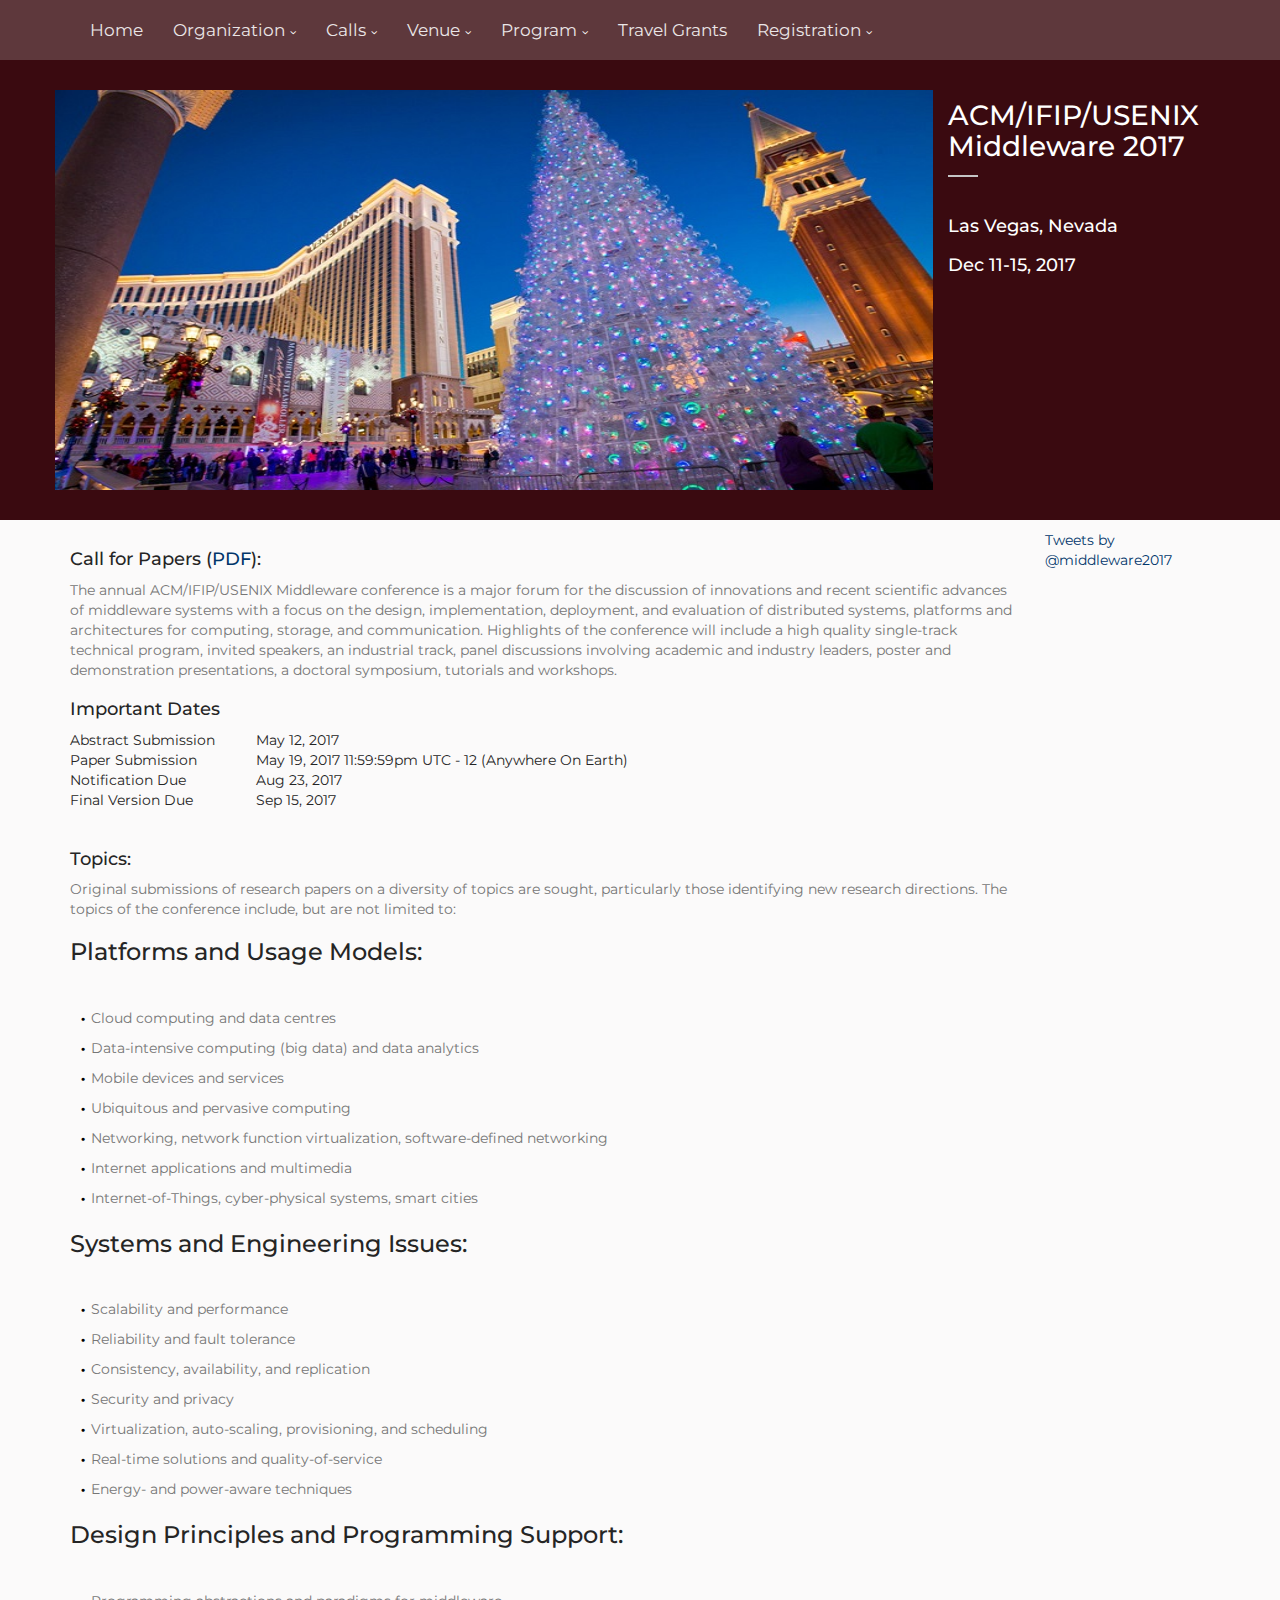
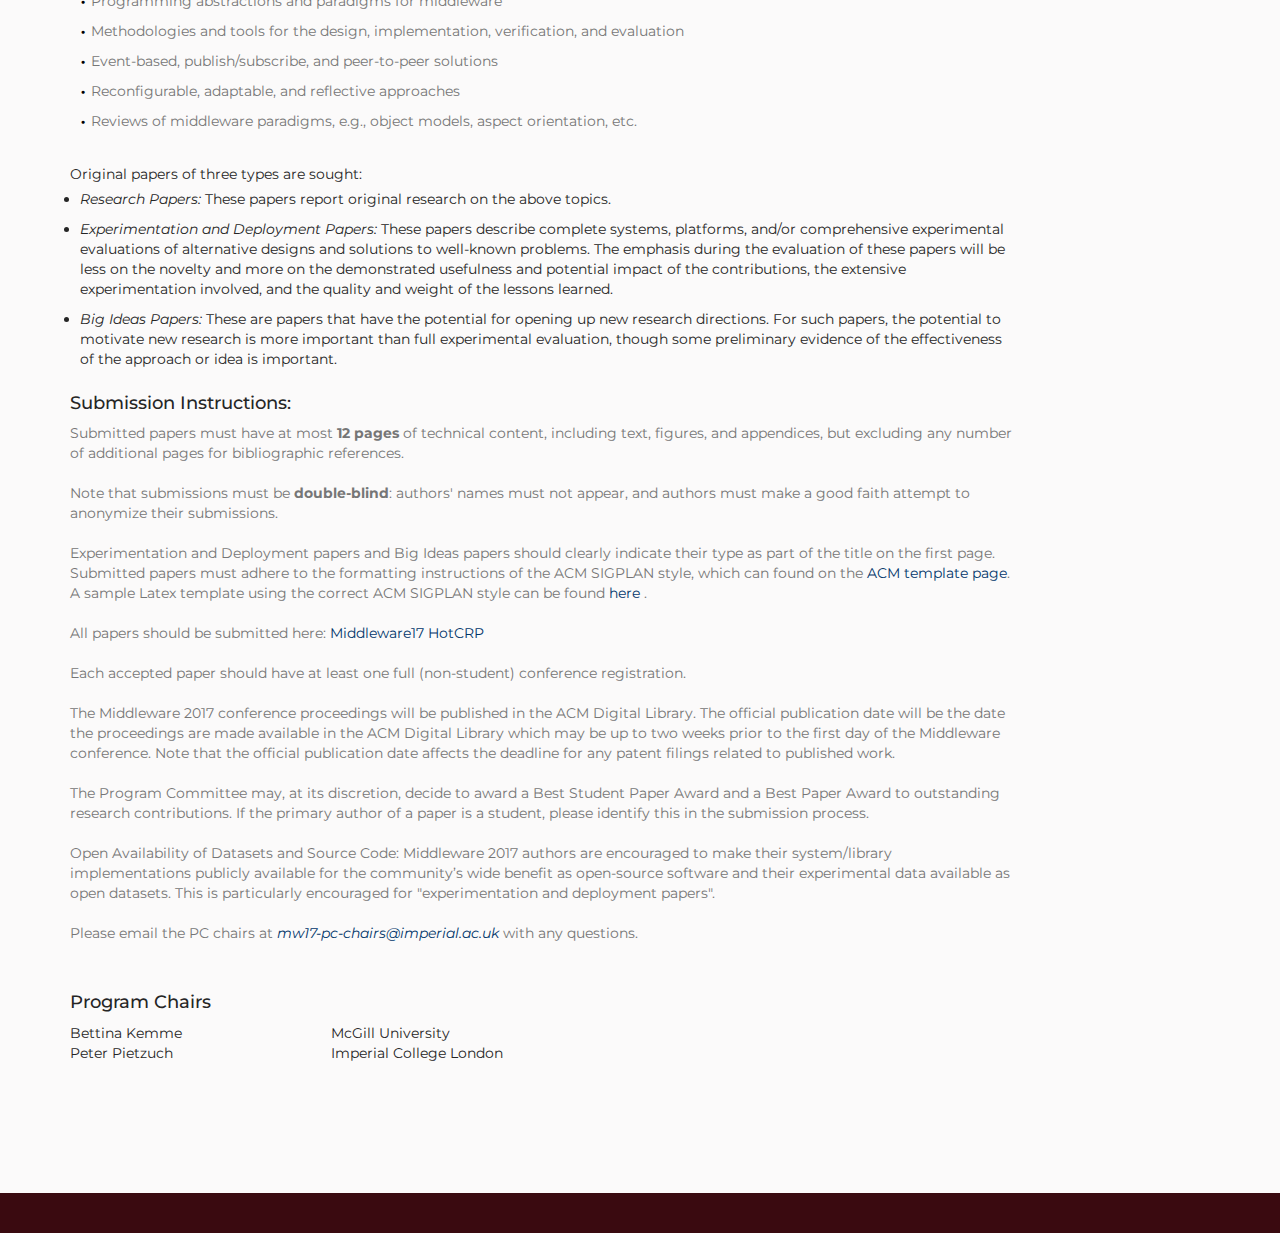
<file: call-for-regular-papers.html>
<!DOCTYPE html>
<html>
    <meta http-equiv="content-type" content="text/html;charset=utf-8" />
    <!-- /Added by HTTrack -->
    <head>
        <meta charset="UTF-8"/>
        <meta name="viewport" content="width=device-width, initial-scale=1.0">
        <link href='https://fonts.googleapis.com/css?family=Montserrat:400,700' rel='stylesheet' type='text/css'>
        <link href="assets/css/font-awesome.css" rel="stylesheet" type="text/css">
        <link rel="stylesheet" href="assets/bootstrap/css/bootstrap.css" type="text/css">
        <link rel="stylesheet" href="assets/css/selectize.css" type="text/css">
        <link rel="stylesheet" href="assets/css/owl.carousel.css" type="text/css">
        <link rel="stylesheet" href="assets/css/vanillabox/vanillabox.css" type="text/css">
        <link rel="stylesheet" href="assets/css/style.css" type="text/css">
        <link rel="shortcut icon" href="assets/myfavicon.ico" type="image/x-icon">
        <link rel="icon" href="assets/myfavicon.ico" type="image/x-icon">

        <script language="JavaScript1.2">
            var howOften = 4; //number often in seconds to rotate
            var current = 0; //start the counter at 0
            var ns6 = document.getElementById&&!document.all; //detect netscape 6
            // place your images, text, etc in the array elements here
            var items = new Array();
            items[0]="<img alt='Las Vegas in Winter!' src='assets/img/vegas1.jpg' height='400' width='710' border='0'/>"; 
            items[1]="<img alt='Las Vegas in Winter!' src='assets/img/vegas2.jpg' height='400' width='710' border='0'/>"; 
            items[2]="<img alt='Las Vegas in Winter!' src='assets/img/vegas3.jpg' height='400' width='710' border='0'/>"; 
            items[3]="<img alt='Las Vegas in Winter!' src='assets/img/vegas4.jpg' height='400' width='710' border='0'/>"; 

            function rotater() {
                document.getElementById("rotating_pics").innerHTML = items[current];
                current = (current==items.length-1) ? 0 : current + 1;
                setTimeout("rotater()",howOften*1000);
            }

            function rotater() {
                if(document.layers)
                {
                    document.placeholderlayer.document.write(items[current]);
                    document.placeholderlayer.document.close();
                }
                if(ns6)document.getElementById("rotating_pics").innerHTML=items[current]
                    if(document.all)
                        placeholderdiv.innerHTML=items[current];
                        current = (current==items.length-1) ? 0 : current + 1; //increment or reset
                        setTimeout("rotater()",howOften*1000);
            }
            window.onload=rotater;
//-->
</script>




        <title>2017 ACM/IFIP/USENIX International Middleware Conference</title>
    </head>
    <body class="page-sub-page page-microsite">
        <!-- Wrapper -->
        <div class="wrapper">
            <!-- Header -->
            <div class="navigation-wrapper">
                <div class="primary-navigation-wrapper">
                    <header class="navbar" id="top" role="banner">
                        <div class="container">
                            <div class="navbar-header">
                                <button class="navbar-toggle" type="button" data-toggle="collapse" data-target=".bs-navbar-collapse">
                                <span class="sr-only">Toggle navigation</span>
                                <span class="icon-bar"></span>
                                <span class="icon-bar"></span>
                                <span class="icon-bar"></span>
                                </button>
                            </div>
                            <nav class="collapse navbar-collapse bs-navbar-collapse navbar-left" role="navigation">
                                <ul class="nav navbar-nav">
                                    <li class="active">
                                        <a href="index.html">Home</a>
                                    </li>
<!--                                    <li>
                                        <a href="#" class="has-child no-link">Participation</a>
                                        <ul class="list-unstyled child-navigation">
                                            <li><a href="camera-ready-instructions.html">Camera-ready instructions</a></li>
                                            <li><a href="poster-instructions.html">Poster instructions</a></li>
                                            <li><a href="scholarships.html">Student scholarships</a></li>
                                            <li><a href="papers.html">Call for papers</a></li>
                                            <li><a href="posters.html">Call for posters</a></li>
                                        </ul>
                                    </li>
                                    <li>
                                        <a href="#" class="has-child no-link">Conference attendees</a>
                                        <ul class="list-unstyled child-navigation">
                                            <li><a href="registration.html">Registration</a></li>
                                            <li><a href="visa.html">Visa support letters</a></li>
                                        </ul>
                                    </li>
                                    <li>
                                        <a href="#" class="has-child no-link">Program</a>
                                        <ul class="list-unstyled child-navigation">
                                            <li><a href="schedule.html">Schedule</a></li>
                                            <li><a href="keynotes.html">Keynote Speakers</a></li>
                                            <li><a href="poster-sessions.html">Poster Sessions</a></li>
                                        </ul>
                                    </li> -->
                                    <li>
                                        <a href="#" class="has-child no-link">Organization</a>
                                        <ul class="list-unstyled child-navigation">
                                            <li><a href="organizing-committee.html">Organizing Committee</a></li>
                                            <li><a href="program-committee.php">Program Committee</a></li>
                                        </ul>
                                    </li>
					
				   <li>
                                        <a href="#" class="has-child no-link">Calls</a>
                                        <ul class="list-unstyled child-navigation">
                                            <li><a href="call-for-industry-track-paper.html"><s>Call for Industry Track Papers</s> (closed)</a></li>
                                            <li><a href="workshops.html"><s>Call for Workshop Papers</s> (closed)</a></li>
                                            <li><a href="call-for-doctoral-symposium-papers.html"><s>Call for Doctoral Symposium Papers</s> (closed)</a></li>
                                            <li><a href="call-for-demos-and-posters.html"><s>Call for Demos and Posters</s> (closed)</a></li>
                                            <li><a href="call-for-regular-papers.html"><s>Call for Regular Papers</s> (closed)</a></li>
                                            <li><a href="call-for-workshop.html"><s>Call for Workshop Proposals</s> (closed)</a></li>
                                            <li><a href="call-for-tutorial.html"><s>Call for Tutorial Proposals</s> (closed)</a></li>
                                        </ul>
                                    </li>
                                    <li>
                                        <a href="#" class="has-child no-link">Venue</a>
                                        <ul class="list-unstyled child-navigation">
                                            <li><a href="about-lv.html">About Las Vegas</a></li>
                                                <li><a href="conference-location.html">Conference Location</a></li>
                                                <li><a href="travel.html">Travel</a></li>
                                                <li><a href="accommodation.html">Accommodation</a></li>
                                        </ul>
                                    </li> 
                                    <li>
                                        <a href="#" class="has-child no-link">Program</a>
                                        <ul class="list-unstyled child-navigation">
                                            <li><a href="keynotes.html">Keynotes</a></li>
                                            <li><a href="tutorials.html">Tutorials</a></li>
								 <li><a href="workshops.html">Workshops</a></li>
    								 <li><a href="accepted.html">Accepted Papers</a></li>
                                        </ul>
                                    </li>


			                        <li class="active">
                                            <a href="grants.html">Travel Grants</a>
                                        </li>


			                        <li class="active">
                                             <a href="#" class="has-child no-link">Registration</a>
                                              <ul class="list-unstyled child-navigation">
                                                <li><a href="registration.html">Fees</a></li>
                                                <li><a href="visa-letters.html">Visa letters</a></li>
                                            </ul>
                                        </li>

<!--                                    <li>
                                        <a href="#" class="has-child no-link">Sponsorship</a>
                                        <ul class="list-unstyled child-navigation">
                                            <li><a href="sponsors.html">Our sponsors</a></li>
                                            <li><a href="becoming-sponsor.html">Becoming a sponsor</a></li>
                                        </ul>
                                    </li>
                                    <li>
                                        <a href="#" class="has-child no-link">Venue</a>
                                        <ul class="list-unstyled child-navigation">
                                            <li><a href="location.html">Location</a></li>
                                            <li><a href="accommodation.html">Accommodation</a></li>
                                        </ul>
                                    </li> -->
                                </ul>
                            </nav>
                            <!-- /.navbar collapse-->
                            <div class="social">
<!--                                <div class="icons">
                                </div> -->
                                <!-- /.icons -->
                            </div>
                        </div>
                        <!-- /.container -->
                    </header>
                    <!-- /.navbar -->
                </div>
                <!-- /.primary-navigation -->
            </div>
            <!-- end Header -->
            <div id="page-content">
                <!-- Slider -->
                <div id="slider">
                    <div class="container">
                        <div class="slider-wrapper">
                            <div class="row">
                                <div class="col-md-9 col-sm-12">
                                    <div class="row">
                                        <div class="image-carousel">
                                            <div class="slide">
                                                <div class="image-carousel-slide" id="rotating_pics"></div>
                                            </div>
                                            <!-- /.slide -->
                                        </div>
                                        <!-- /.image-carousel -->
                                    </div>
                                    <!-- /.row -->
                                </div>
                                <!-- /.col-md-9 -->
                                <div class="col-md-3 col-sm-12">
                                    <header>
                                        <h2>ACM/IFIP/USENIX Middleware 2017</h2>
                                        <h3 style="color:white">Las Vegas, Nevada</h3>
                                        <h3 style="color:white">Dec 11-15, 2017</h3>
                                    </header>
                                </div>
                                <!-- /.col-md-3 -->
                            </div>
                            <!-- /.row -->
                        </div>
                        <!-- /.slider-wrapper -->
                    </div>
                    <!-- /.container -->
                </div>
                <!-- end Slider -->
                <!-- Content -->
                <div class="block">
                    <div class="container">
                        <div class="row">
                            <div class="col-md-10">
                                <section id="main-content">
                                    <div class="section-content">
                                        <header>
                                            <h3>Call for Papers (<a href="assets/mw17_poster.pdf" target="_blank">PDF</a>):</h3>
                                        </header>
                                        <p>
                                            The annual ACM/IFIP/USENIX Middleware conference is a major forum for the discussion of innovations and recent scientific advances of middleware systems with a focus on the design, implementation, deployment, and evaluation of distributed systems, platforms and architectures for computing, storage, and communication. Highlights of the conference will include a high quality single-track technical program, invited speakers, an industrial track, panel discussions involving academic and industry leaders, poster and demonstration presentations, a doctoral symposium, tutorials and workshops.
                                        </p>

                                        <table width="70%">
                                        <header><h3>Important Dates</h3></header>
                                            <tr>
                                                <td>Abstract Submission</td>
                                                <td>May 12, 2017</td> 
                                            </tr>
                                            <tr>
                                                <td>Paper Submission</td>
                                                <td>May 19, 2017 11:59:59pm UTC - 12 (Anywhere On Earth)</td> 
                                            </tr>
                                            <tr>
                                                <td>Notification Due</td>
                                                <td>Aug 23, 2017</td> 
                                            </tr>
                                            <tr>
                                                <td>Final Version Due</td>
                                                <td>Sep 15, 2017</td> 
                                            </tr>
                                        </table>
                                        <br>

                                        <header>
                                        <h3>Topics:</h3>
                                        </header>
                                        <p>
                                            Original submissions of research papers on a diversity of topics are sought, particularly those identifying new research directions. The topics of the conference include, but are not limited to:
                                        </p>

                                        <h5>Platforms and Usage Models:</h5>
                                        <ul class="topics-list">
                                        <li>Cloud computing and data centres</li>
                                        <li>Data-intensive computing (big data) and data analytics</li>
                                        <li>Mobile devices and services</li>
                                        <li>Ubiquitous and pervasive computing</li>
                                        <li>Networking, network function virtualization, software-defined networking</li>
                                        <li>Internet applications and multimedia</li>
                                        <li>Internet-of-Things, cyber-physical systems, smart cities</li>
                                        </ul>

                                        <h5>Systems and Engineering Issues:</h5>
                                        <ul class="topics-list">
                                        <li>Scalability and performance</li>
                                        <li>Reliability and fault tolerance</li>
                                        <li>Consistency, availability, and replication</li>
                                        <li>Security and privacy</li>
                                        <li>Virtualization, auto-scaling, provisioning, and scheduling</li>
                                        <li>Real-time solutions and quality-of-service</li>
                                        <li>Energy- and power-aware techniques</li>
                                        </ul>

                                        <h5>Design Principles and Programming Support:</h5>
                                        <ul class="topics-list">
                                        <li>Programming abstractions and paradigms for middleware</li>
                                        <li>Methodologies and tools for the design, implementation, verification, and evaluation</li>
                                        <li>Event-based, publish/subscribe, and peer-to-peer solutions</li>
                                        <li>Reconfigurable, adaptable, and reflective approaches</li>
                                        <li>Reviews of middleware paradigms, e.g., object models, aspect orientation, etc.</li>
                                        </ul>

                                        <br/>
                                        <header>Original papers of three types are sought:</header>

                                        <ul class="topics-type-list">
                                        <li> <em>Research Papers:</em> These papers report original research on the above topics.</li>

                                        <li><em>Experimentation and Deployment Papers:</em> These papers describe complete systems, platforms, and/or comprehensive experimental evaluations of alternative designs and solutions to well-known problems. The emphasis during the evaluation of these papers will be less on the novelty and more on the demonstrated usefulness and potential impact of the contributions, the extensive experimentation involved, and the quality and weight of the lessons learned.</li>

                                        <li><em>Big Ideas Papers:</em> These are papers that have the potential for opening up new research directions. For such papers, the potential to motivate new research is more important than full experimental evaluation, though some preliminary evidence of the effectiveness of the approach or idea is important.</li>
                                        </ul>

                                        <header><h3>Submission Instructions:</h3></header>

                                        <p>
                                            Submitted papers must have at most <strong>12 pages</strong> of technical content, including text, figures, and appendices, but excluding
                                            any number of additional pages for bibliographic references. <br><br>

                                            Note that submissions must be <strong>double-blind</strong>: authors' names
                                            must not appear, and authors must make a good faith attempt to anonymize their submissions. <br><br>
                                            Experimentation and Deployment papers and Big Ideas papers should clearly indicate their type as part of the title on the first page.<br>
                                            Submitted papers must adhere to the formatting instructions of the ACM SIGPLAN style, which can found on the <a href="http://www.acm.org/publications/proceedings-template" target="_blank">ACM template page</a>. A sample Latex template using the correct ACM SIGPLAN style can be found <a href="assets/middleware17-sample_latex.zip"> here </a>.<br><br>
                                            All papers should be submitted here: <a href="https://middleware17.hotcrp.com/" target="_blank"> Middleware17 HotCRP</a> <br><br>
                                            Each accepted paper should have at least one full (non-student) conference registration.
                                            <br><br>
                                            The Middleware 2017 conference proceedings will be published in the ACM Digital Library. The official publication date will be the date the proceedings are made available in the ACM Digital Library which may be up to two weeks prior to the first day of the Middleware conference. Note that the official publication date affects the deadline for any patent filings related to published work.
                                            <br><br>
                                            The Program Committee may, at its discretion, decide to award a Best Student Paper Award and a Best Paper Award to outstanding research contributions. If the primary author of a paper is a student, please identify this in the submission process.
                                            <br><br>
                                            Open Availability of Datasets and Source Code: Middleware 2017 authors are encouraged to make their system/library implementations publicly available for the community’s wide benefit as open-source software and their experimental data available as open datasets. This is particularly encouraged for "experimentation and deployment papers".
                                            <br><br>
                                            Please email the PC chairs at <em><a>mw17-pc-chairs@imperial.ac.uk</a></em> with any questions.
                                        </p>
                                        <br>
					


				<table width="70%">
                                        <header><h3>Program Chairs</h3></header>
                                            <tr>
                                                <td>Bettina Kemme</td>
                                                <td>McGill University</td>
                                            </tr>
                                            <tr>
                                                <td>Peter Pietzuch</td>
                                                <td>Imperial College London</td>
                                            </tr>


                       		 </table>


 <!--                                        <table width="70%">
                                        <header><h3>Program Chairs</h3></header>
                                            <tr>
                                                <td>Bettina Kemme</td>
                                                <td>McGill University</td> 
                                            </tr>
                                            <tr>
                                                <td>Peter Pietzuch</td>
                                                <td>Imperial College London</td> 
                                            </tr>
                                           
                    
                                        </table> -->

                                    </div>
                                    <!-- /.section-content -->
                                </section>
                                <!-- /.main-content -->
                            </div>
                            <!-- /.col-md-6 -->


                                        <div class="col-md-2">
                                            <a class="twitter-timeline"
                                              href="https://twitter.com/middleware2017" data-height="80em" data-chrome="transparent noborders">
                                            Tweets by @middleware2017
                                            </a>                                            
                                        </div>


                        </div>
                        <!-- /.row -->
                    </div>
                    <!-- /.container -->
                </div>
                <!-- end Content -->
            </div>
            <!-- Footer -->
            <footer id="page-footer">
                <section id="footer-top">
                    <div class="container">
                        <div class="footer-inner">
<!--                            <div class="footer-social">
                                <figure>Follow us:</figure>
                                <div class="icons">
                                </div> 
                            </div> -->
                            <!-- /.social -->
                        </div>
                        <!-- /.footer-inner -->
                    </div>
                    <!-- /.container -->
                </section>
                <!-- /#footer-top -->
                <section id="footer-bottom">
                    <div class="container">
                        <div class="footer-inner">
                            <div class="copyright"></div>
                            <!-- /.copyright -->
                        </div>
                        <!-- /.footer-inner -->
                    </div>
                    <!-- /.container -->
                </section>
                <!-- /#footer-bottom -->
            </footer>
            <!-- end Footer -->
        </div>
    </body>
    <script type="text/javascript" src="assets/js/jquery-2.1.0.min.js"></script>
    <script type="text/javascript" src="assets/js/jquery-migrate-1.2.1.min.js"></script>
    <script type="text/javascript" src="assets/bootstrap/js/bootstrap.min.js"></script>
    <script type="text/javascript" src="assets/js/selectize.min.js"></script>
    <script type="text/javascript" src="assets/js/owl.carousel.min.js"></script>
    <script type="text/javascript" src="assets/js/jquery.validate.min.js"></script>
    <script type="text/javascript" src="assets/js/jquery.placeholder.js"></script>
    <script type="text/javascript" src="assets/js/jQuery.equalHeights.js"></script>
    <script type="text/javascript" src="assets/js/icheck.min.js"></script>
    <script type="text/javascript" src="assets/js/jquery.vanillabox-0.1.5.min.js"></script>
    <script type="text/javascript" src="assets/js/retina-1.1.0.min.js"></script>
    <script type="text/javascript" src="assets/js/custom.js"></script>
    <script>!function(d,s,id){var js,fjs=d.getElementsByTagName(s)[0],p=/^http:/.test(d.location)?'http':'https';if(!d.getElementById(id)){js=d.createElement(s);js.id=id;js.src=p+"://platform.twitter.com/widgets.js";fjs.parentNode.insertBefore(js,fjs);}}(document,"script","twitter-wjs");</script>
<!--    <script>
        (function(i,s,o,g,r,a,m){i['GoogleAnalyticsObject']=r;i[r]=i[r]||function(){
          (i[r].q=i[r].q||[]).push(arguments)},i[r].l=1*new Date();a=s.createElement(o),
          m=s.getElementsByTagName(o)[0];a.async=1;a.src=g;m.parentNode.insertBefore(a,m)
        })(window,document,'script','../../www.google-analytics.com/analytics.js','ga');
        ga('create', 'UA-39874729-4', 'auto');
        ga('send', 'pageview');
    </script> -->

</html>
</file>
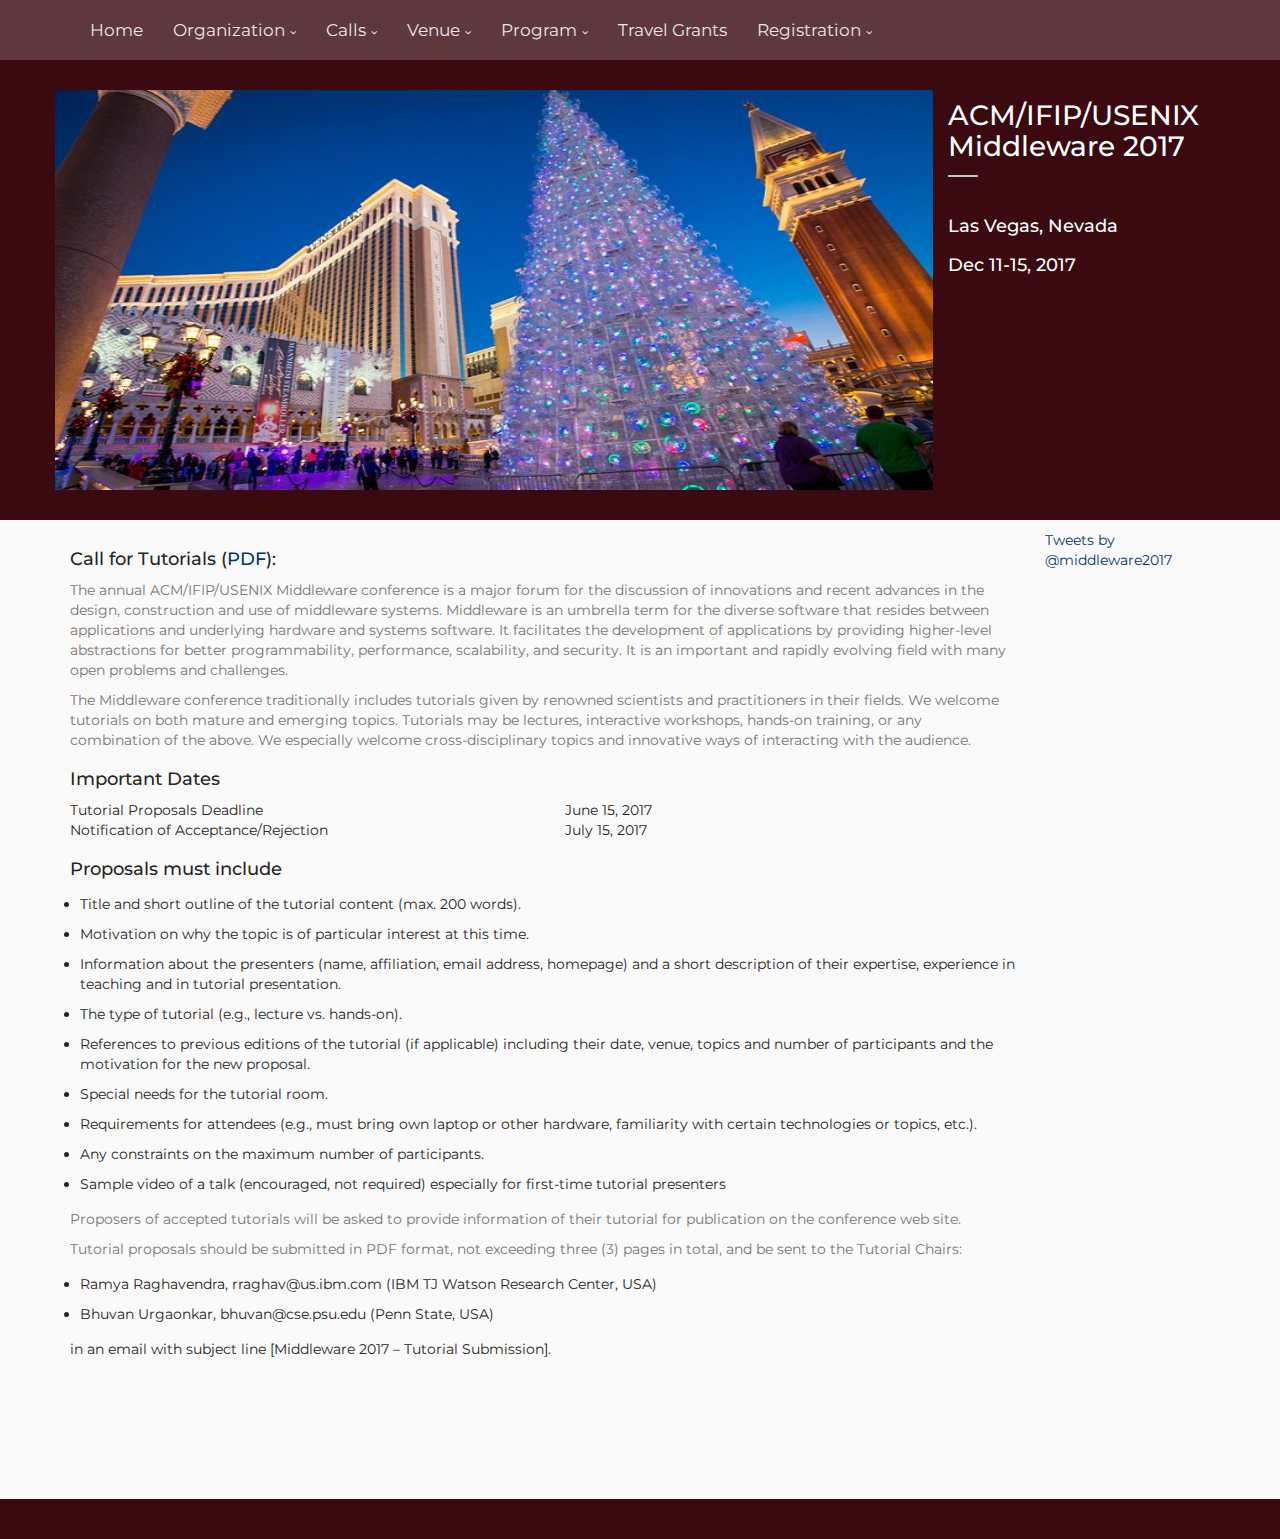
<file: call-for-tutorial.html>
<!DOCTYPE html>
<html>
    <!-- Mirrored from acmsocc.github.io/2016/ by HTTrack Website Copier/3.x [XR&CO'2014], Thu, 29 Sep 2016 20:50:31 GMT -->
    <!-- Added by HTTrack -->
    <meta http-equiv="content-type" content="text/html;charset=utf-8" />
    <!-- /Added by HTTrack -->
    <head>
        <meta charset="UTF-8"/>
        <meta name="viewport" content="width=device-width, initial-scale=1.0">
        <link href='https://fonts.googleapis.com/css?family=Montserrat:400,700' rel='stylesheet' type='text/css'>
        <link href="assets/css/font-awesome.css" rel="stylesheet" type="text/css">
        <link rel="stylesheet" href="assets/bootstrap/css/bootstrap.css" type="text/css">
        <link rel="stylesheet" href="assets/css/selectize.css" type="text/css">
        <link rel="stylesheet" href="assets/css/owl.carousel.css" type="text/css">
        <link rel="stylesheet" href="assets/css/vanillabox/vanillabox.css" type="text/css">
        <link rel="stylesheet" href="assets/css/style.css" type="text/css">
        <link rel="shortcut icon" href="assets/myfavicon.ico" type="image/x-icon">
        <link rel="icon" href="assets/myfavicon.ico" type="image/x-icon">

        <script language="JavaScript1.2">
            var howOften = 4; //number often in seconds to rotate
            var current = 0; //start the counter at 0
            var ns6 = document.getElementById&&!document.all; //detect netscape 6
            // place your images, text, etc in the array elements here
            var items = new Array();
            items[0]="<img alt='Las Vegas in Winter!' src='assets/img/vegas1.jpg' height='400' width='710' border='0'/>"; 
            items[1]="<img alt='Las Vegas in Winter!' src='assets/img/vegas2.jpg' height='400' width='710' border='0'/>"; 
            items[2]="<img alt='Las Vegas in Winter!' src='assets/img/vegas3.jpg' height='400' width='710' border='0'/>"; 
            items[3]="<img alt='Las Vegas in Winter!' src='assets/img/vegas4.jpg' height='400' width='710' border='0'/>"; 

            function rotater() {
                document.getElementById("rotating_pics").innerHTML = items[current];
                current = (current==items.length-1) ? 0 : current + 1;
                setTimeout("rotater()",howOften*1000);
            }

            function rotater() {
                if(document.layers)
                {
                    document.placeholderlayer.document.write(items[current]);
                    document.placeholderlayer.document.close();
                }
                if(ns6)document.getElementById("rotating_pics").innerHTML=items[current]
                    if(document.all)
                        placeholderdiv.innerHTML=items[current];
                        current = (current==items.length-1) ? 0 : current + 1; //increment or reset
                        setTimeout("rotater()",howOften*1000);
            }
            window.onload=rotater;
//-->
</script>




        <title>2017 ACM/IFIP/USENIX International Middleware Conference</title>
    </head>
    <body class="page-sub-page page-microsite">
        <!-- Wrapper -->
        <div class="wrapper">
            <!-- Header -->
            <div class="navigation-wrapper">
                <div class="primary-navigation-wrapper">
                    <header class="navbar" id="top" role="banner">
                        <div class="container">
                            <div class="navbar-header">
                                <button class="navbar-toggle" type="button" data-toggle="collapse" data-target=".bs-navbar-collapse">
                                <span class="sr-only">Toggle navigation</span>
                                <span class="icon-bar"></span>
                                <span class="icon-bar"></span>
                                <span class="icon-bar"></span>
                                </button>
                            </div>
                            <nav class="collapse navbar-collapse bs-navbar-collapse navbar-left" role="navigation">
                                <ul class="nav navbar-nav">
                                    <li class="active">
                                        <a href="index.html">Home</a>
                                    </li>
<!--                                    <li>
                                        <a href="#" class="has-child no-link">Participation</a>
                                        <ul class="list-unstyled child-navigation">
                                            <li><a href="camera-ready-instructions.html">Camera-ready instructions</a></li>
                                            <li><a href="poster-instructions.html">Poster instructions</a></li>
                                            <li><a href="scholarships.html">Student scholarships</a></li>
                                            <li><a href="papers.html">Call for papers</a></li>
                                            <li><a href="posters.html">Call for posters</a></li>
                                        </ul>
                                    </li>
                                    <li>
                                        <a href="#" class="has-child no-link">Conference attendees</a>
                                        <ul class="list-unstyled child-navigation">
                                            <li><a href="registration.html">Registration</a></li>
                                            <li><a href="visa.html">Visa support letters</a></li>
                                        </ul>
                                    </li>
                                    <li>
                                        <a href="#" class="has-child no-link">Program</a>
                                        <ul class="list-unstyled child-navigation">
                                            <li><a href="schedule.html">Schedule</a></li>
                                            <li><a href="keynotes.html">Keynote Speakers</a></li>
                                            <li><a href="poster-sessions.html">Poster Sessions</a></li>
                                        </ul>
                                    </li> -->
                                    <li>
                                        <a href="#" class="has-child no-link">Organization</a>
                                        <ul class="list-unstyled child-navigation">
                                            <li><a href="organizing-committee.html">Organizing Committee</a></li>
                                            <li><a href="program-committee.php">Program Committee</a></li>
                                        </ul>
                                    </li>
					
				   <li>
                                        <a href="#" class="has-child no-link">Calls</a>
                                        <ul class="list-unstyled child-navigation">
                                            <li><a href="call-for-industry-track-paper.html"><s>Call for Industry Track Papers</s> (closed)</a></li>
                                            <li><a href="workshops.html"><s>Call for Workshop Papers</s> (closed)</a></li>
                                            <li><a href="call-for-doctoral-symposium-papers.html"><s>Call for Doctoral Symposium Papers</s> (closed)</a></li>
                                            <li><a href="call-for-demos-and-posters.html"><s>Call for Demos and Posters</s> (closed)</a></li>
                                            <li><a href="call-for-regular-papers.html"><s>Call for Regular Papers</s> (closed)</a></li>
                                            <li><a href="call-for-workshop.html"><s>Call for Workshop Proposals</s> (closed)</a></li>
                                            <li><a href="call-for-tutorial.html"><s>Call for Tutorial Proposals</s> (closed)</a></li>
                                        </ul>
                                    </li>
                                    <li>
                                        <a href="#" class="has-child no-link">Venue</a>
                                        <ul class="list-unstyled child-navigation">
                                            <li><a href="about-lv.html">About Las Vegas</a></li>
                                                <li><a href="conference-location.html">Conference Location</a></li>
                                                <li><a href="travel.html">Travel</a></li>
                                                <li><a href="accommodation.html">Accommodation</a></li>
                                        </ul>
                                    </li> 
                                    <li>
                                        <a href="#" class="has-child no-link">Program</a>
                                        <ul class="list-unstyled child-navigation">
                                            <li><a href="keynotes.html">Keynotes</a></li>
                                            <li><a href="tutorials.html">Tutorials</a></li>
								 <li><a href="workshops.html">Workshops</a></li>
    								 <li><a href="accepted.html">Accepted Papers</a></li>
                                        </ul>
                                    </li>


			                        <li class="active">
                                            <a href="grants.html">Travel Grants</a>
                                        </li>


			                        <li class="active">
                                            <a href="#" class="has-child no-link">Registration</a>
                                              <ul class="list-unstyled child-navigation">
                                                <li><a href="registration.html">Fees</a></li>
                                                <li><a href="visa-letters.html">Visa letters</a></li>
                                            </ul>
                                        </li>

<!--                                    <li>
                                        <a href="#" class="has-child no-link">Sponsorship</a>
                                        <ul class="list-unstyled child-navigation">
                                            <li><a href="sponsors.html">Our sponsors</a></li>
                                            <li><a href="becoming-sponsor.html">Becoming a sponsor</a></li>
                                        </ul>
                                    </li>
                                    <li>
                                        <a href="#" class="has-child no-link">Venue</a>
                                        <ul class="list-unstyled child-navigation">
                                            <li><a href="location.html">Location</a></li>
                                            <li><a href="accommodation.html">Accommodation</a></li>
                                        </ul>
                                    </li> -->
                                </ul>
                            </nav>
                            <!-- /.navbar collapse-->
                            <div class="social">
<!--                                <div class="icons">
                                    <a href="https://twitter.com/ACMSoCC2016"><i class="fa fa-twitter"></i></a>
                                    <a href="https://www.facebook.com/socc2016"><i class="fa fa-facebook"></i></a>
                                </div> -->
                                <!-- /.icons -->
                            </div>
                        </div>
                        <!-- /.container -->
                    </header>
                    <!-- /.navbar -->
                </div>
                <!-- /.primary-navigation -->
            </div>
            <!-- end Header -->
            <div id="page-content">
                <!-- Slider -->
                <div id="slider">
                    <div class="container">
                        <div class="slider-wrapper">
                            <div class="row">
                                <div class="col-md-9 col-sm-12">
                                    <div class="row">
                                        <div class="image-carousel">
                                            <div class="slide">
                                                <div class="image-carousel-slide" id="rotating_pics"></div>
                                            </div>
                                            <!-- /.slide -->
                                        </div>
                                        <!-- /.image-carousel -->
                                    </div>
                                    <!-- /.row -->
                                </div>
                                <!-- /.col-md-9 -->
                                <div class="col-md-3 col-sm-12">
                                    <header>
                                        <h2>ACM/IFIP/USENIX Middleware 2017</h2>
                                        <h3 style="color:white">Las Vegas, Nevada</h3>
                                        <h3 style="color:white">Dec 11-15, 2017</h3>
                                    </header>
                                </div>
                                <!-- /.col-md-3 -->
                            </div>
                            <!-- /.row -->
                        </div>
                        <!-- /.slider-wrapper -->
                    </div>
                    <!-- /.container -->
                </div>
                <!-- end Slider -->
                <!-- Content -->
                <div class="block">
                    <div class="container">
                        <div class="row">
                            <div class="col-md-10">
                                <section id="main-content">
                                    <div class="section-content">
                                        <header>
                                            <h3>Call for Tutorials (<a href="assets/CFT.pdf" target="_blank">PDF</a>):</h3>
                                        </header>
                                        <p>
                                            The annual ACM/IFIP/USENIX Middleware conference is a major forum for the discussion of innovations and recent advances in the design, construction and use of middleware systems. Middleware is an umbrella term for the diverse software that resides between applications and underlying hardware and systems software. It facilitates the development of applications by providing higher-level abstractions for better programmability, performance, scalability, and security. It is an important and rapidly evolving field with many open problems and challenges.
                                        </p>
				
					<p>
					The Middleware conference traditionally includes tutorials given by renowned scientists and practitioners in their fields. We welcome tutorials on both mature and emerging topics. Tutorials may be lectures, interactive workshops, hands-on training, or any combination of the above. We especially welcome cross-disciplinary topics and innovative ways of interacting with the audience.
					</p>

                                        <table width="70%">
                                        <header><h3>Important Dates</h3></header>
                                            <tr>
                                                <td>Tutorial Proposals Deadline</td>
                                                <td>June 15, 2017</td> 
                                            </tr>
                                            <tr>
                                                <td>Notification of Acceptance/Rejection</td>
                                                <td>July 15, 2017</td> 
                                            </tr>					
                                        </table>

					<header><h3>Proposals must include </h3></header>
						<ul class="topics-type-list">
							<li>Title and short outline of the tutorial content (max. 200 words).</li>
							<li>Motivation on why the topic is of particular interest at this time.</li>
							<li> Information about the presenters (name, affiliation, email address, homepage) and a short description of their expertise, experience in teaching and in tutorial presentation.</li>
							<li>The type of tutorial (e.g., lecture vs. hands-on).
</li>
							<li>References to previous editions of the tutorial (if applicable) including their date, venue, topics and number of participants and the motivation for the new proposal.</li>
							<li>Special needs for the tutorial room.</li>
							<li> Requirements for attendees (e.g., must bring own laptop or other hardware, familiarity with certain technologies or topics, etc.).</li>
							<li>Any constraints on the maximum number of participants.</li>
							<li>Sample video of a talk (encouraged, not required) especially for first-time tutorial presenters</li>

						</ul>	
					
				     <p>
					
    Proposers of accepted tutorials will be asked to provide information of their tutorial for publication on the conference web site.

				     </p>	
				     <p>
					    Tutorial proposals should be submitted in PDF format, not exceeding three (3) pages in total, and be sent to the Tutorial Chairs:
					<ul class="topics-type-list">
						<li> Ramya Raghavendra, rraghav@us.ibm.com (IBM TJ Watson Research Center, USA)</li>
						<li>Bhuvan Urgaonkar, bhuvan@cse.psu.edu (Penn State, USA)</li>
					</ul>
					     in an email with subject line [Middleware 2017 – Tutorial Submission].

				     </p>
				     
				 						
                                    </div>
                                    <!-- /.section-content -->
                                </section>
                                <!-- /.main-content -->
                            </div>
                            <!-- /.col-md-6 -->

                                        <div class="col-md-2">
                                            <a class="twitter-timeline"
                                              href="https://twitter.com/middleware2017" data-height="60em" data-chrome="transparent noborders">
                                            Tweets by @middleware2017
                                            </a>                                            
                                        </div>

 
                        </div>
                        <!-- /.row -->
                    </div>
                    <!-- /.container -->
                </div>
                <!-- end Content -->
            </div>
            <!-- Footer -->
            <footer id="page-footer">
                <section id="footer-top">
                    <div class="container">
                        <div class="footer-inner">
<!--                            <div class="footer-social">
                                <figure>Follow us:</figure>
                                <div class="icons">
                                    <a href="https://twitter.com/ACMSoCC2016"><i class="fa fa-twitter"></i></a>
                                    <a href="https://www.facebook.com/socc2016"><i class="fa fa-facebook"></i></a>
                                </div> 
                            </div> -->
                            <!-- /.social -->
                        </div>
                        <!-- /.footer-inner -->
                    </div>
                    <!-- /.container -->
                </section>
                <!-- /#footer-top -->
                <section id="footer-bottom">
                    <div class="container">
                        <div class="footer-inner">
                            <div class="copyright"></div>
                            <!-- /.copyright -->
                        </div>
                        <!-- /.footer-inner -->
                    </div>
                    <!-- /.container -->
                </section>
                <!-- /#footer-bottom -->
            </footer>
            <!-- end Footer -->
        </div>
    </body>
    <script type="text/javascript" src="assets/js/jquery-2.1.0.min.js"></script>
    <script type="text/javascript" src="assets/js/jquery-migrate-1.2.1.min.js"></script>
    <script type="text/javascript" src="assets/bootstrap/js/bootstrap.min.js"></script>
    <script type="text/javascript" src="assets/js/selectize.min.js"></script>
    <script type="text/javascript" src="assets/js/owl.carousel.min.js"></script>
    <script type="text/javascript" src="assets/js/jquery.validate.min.js"></script>
    <script type="text/javascript" src="assets/js/jquery.placeholder.js"></script>
    <script type="text/javascript" src="assets/js/jQuery.equalHeights.js"></script>
    <script type="text/javascript" src="assets/js/icheck.min.js"></script>
    <script type="text/javascript" src="assets/js/jquery.vanillabox-0.1.5.min.js"></script>
    <script type="text/javascript" src="assets/js/retina-1.1.0.min.js"></script>
    <script type="text/javascript" src="assets/js/custom.js"></script>
    <script>!function(d,s,id){var js,fjs=d.getElementsByTagName(s)[0],p=/^http:/.test(d.location)?'http':'https';if(!d.getElementById(id)){js=d.createElement(s);js.id=id;js.src=p+"://platform.twitter.com/widgets.js";fjs.parentNode.insertBefore(js,fjs);}}(document,"script","twitter-wjs");</script>
<!--    <script>
        (function(i,s,o,g,r,a,m){i['GoogleAnalyticsObject']=r;i[r]=i[r]||function(){
          (i[r].q=i[r].q||[]).push(arguments)},i[r].l=1*new Date();a=s.createElement(o),
          m=s.getElementsByTagName(o)[0];a.async=1;a.src=g;m.parentNode.insertBefore(a,m)
        })(window,document,'script','../../www.google-analytics.com/analytics.js','ga');
        ga('create', 'UA-39874729-4', 'auto');
        ga('send', 'pageview');
    </script> -->
    <!-- Mirrored from acmsocc.github.io/2016/ by HTTrack Website Copier/3.x [XR&CO'2014], Thu, 29 Sep 2016 20:50:49 GMT -->
</html>
</file>
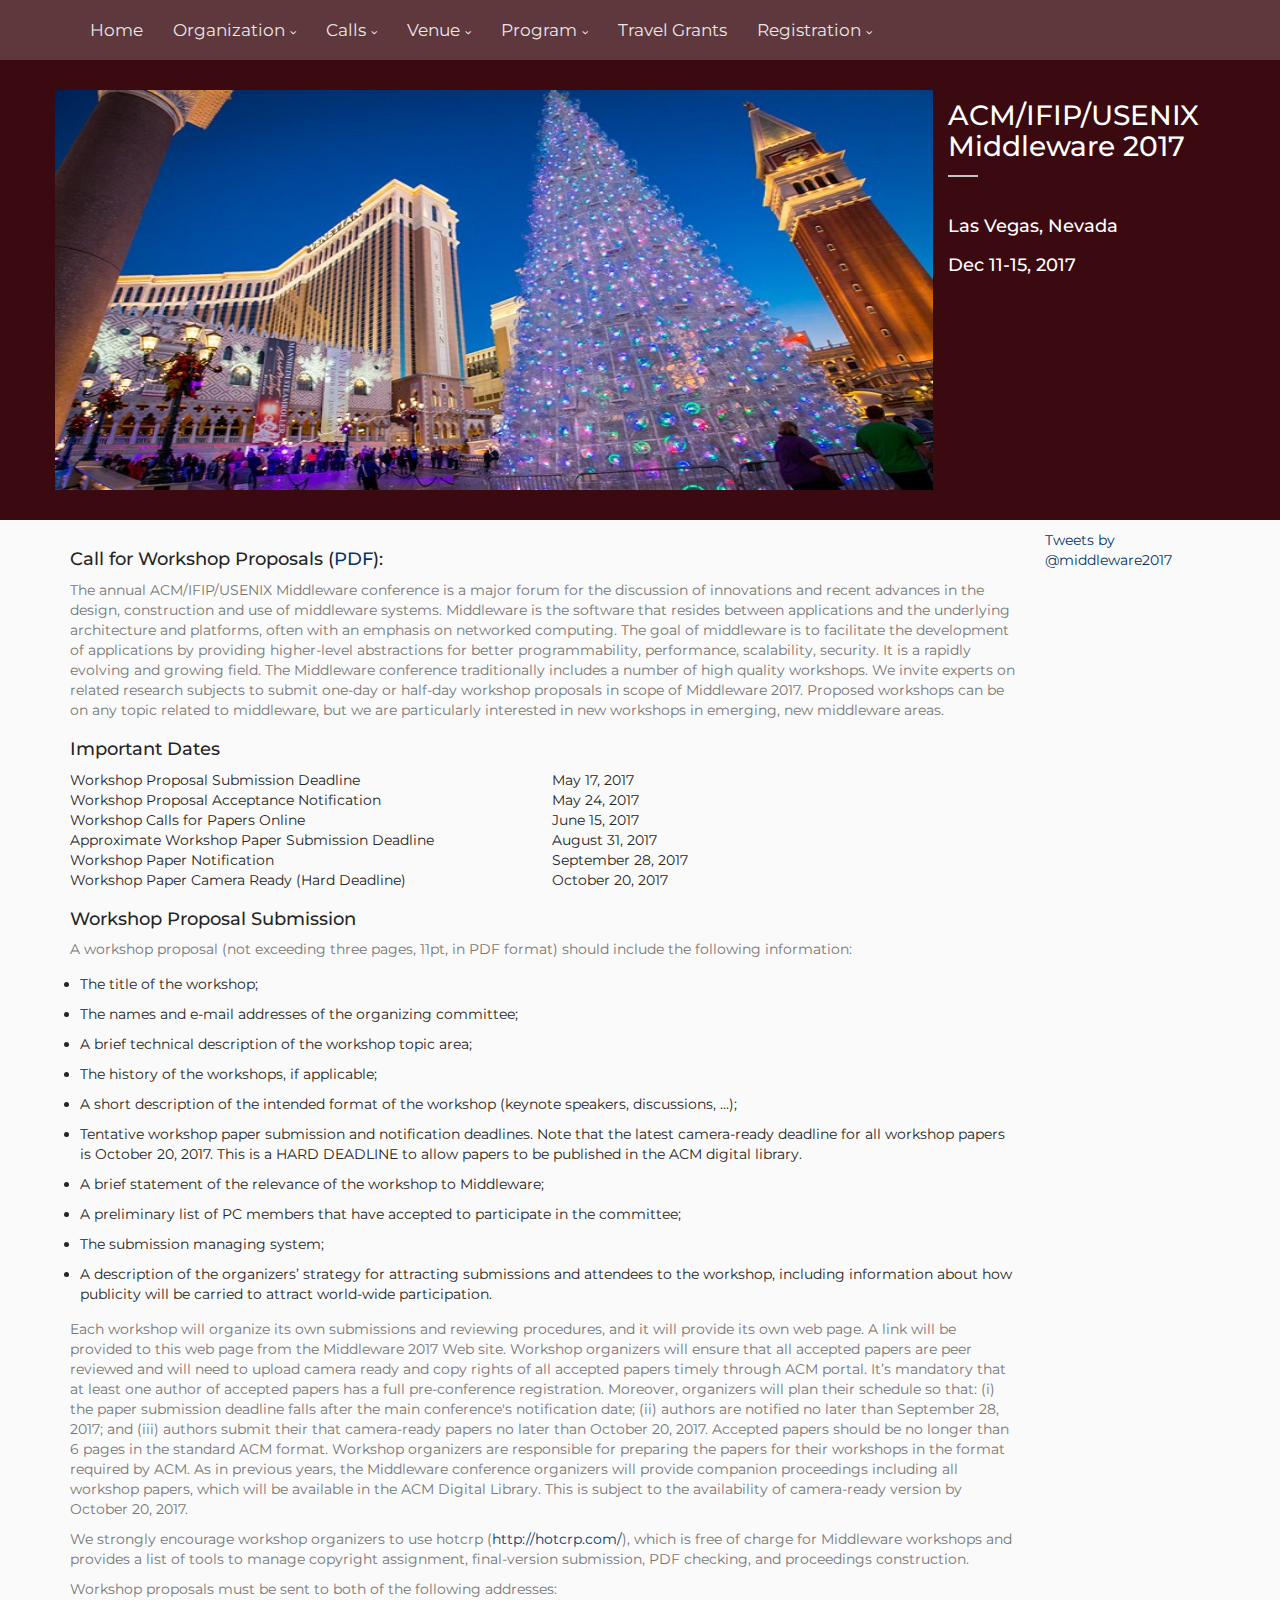
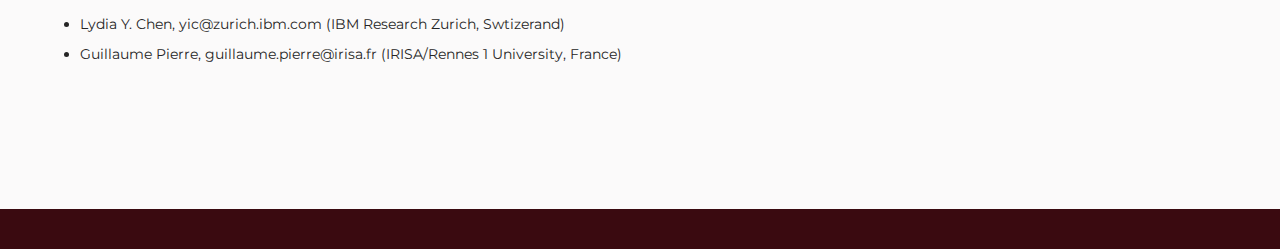
<file: call-for-workshop.html>
<!DOCTYPE html>
<html>
    <!-- Mirrored from acmsocc.github.io/2016/ by HTTrack Website Copier/3.x [XR&CO'2014], Thu, 29 Sep 2016 20:50:31 GMT -->
    <!-- Added by HTTrack -->
    <meta http-equiv="content-type" content="text/html;charset=utf-8" />
    <!-- /Added by HTTrack -->
    <head>
        <meta charset="UTF-8"/>
        <meta name="viewport" content="width=device-width, initial-scale=1.0">
        <link href='https://fonts.googleapis.com/css?family=Montserrat:400,700' rel='stylesheet' type='text/css'>
        <link href="assets/css/font-awesome.css" rel="stylesheet" type="text/css">
        <link rel="stylesheet" href="assets/bootstrap/css/bootstrap.css" type="text/css">
        <link rel="stylesheet" href="assets/css/selectize.css" type="text/css">
        <link rel="stylesheet" href="assets/css/owl.carousel.css" type="text/css">
        <link rel="stylesheet" href="assets/css/vanillabox/vanillabox.css" type="text/css">
        <link rel="stylesheet" href="assets/css/style.css" type="text/css">
        <link rel="shortcut icon" href="assets/myfavicon.ico" type="image/x-icon">
        <link rel="icon" href="assets/myfavicon.ico" type="image/x-icon">

        <script language="JavaScript1.2">
            var howOften = 4; //number often in seconds to rotate
            var current = 0; //start the counter at 0
            var ns6 = document.getElementById&&!document.all; //detect netscape 6
            // place your images, text, etc in the array elements here
            var items = new Array();
            items[0]="<img alt='Las Vegas in Winter!' src='assets/img/vegas1.jpg' height='400' width='710' border='0'/>"; 
            items[1]="<img alt='Las Vegas in Winter!' src='assets/img/vegas2.jpg' height='400' width='710' border='0'/>"; 
            items[2]="<img alt='Las Vegas in Winter!' src='assets/img/vegas3.jpg' height='400' width='710' border='0'/>"; 
            items[3]="<img alt='Las Vegas in Winter!' src='assets/img/vegas4.jpg' height='400' width='710' border='0'/>"; 

            function rotater() {
                document.getElementById("rotating_pics").innerHTML = items[current];
                current = (current==items.length-1) ? 0 : current + 1;
                setTimeout("rotater()",howOften*1000);
            }

            function rotater() {
                if(document.layers)
                {
                    document.placeholderlayer.document.write(items[current]);
                    document.placeholderlayer.document.close();
                }
                if(ns6)document.getElementById("rotating_pics").innerHTML=items[current]
                    if(document.all)
                        placeholderdiv.innerHTML=items[current];
                        current = (current==items.length-1) ? 0 : current + 1; //increment or reset
                        setTimeout("rotater()",howOften*1000);
            }
            window.onload=rotater;
//-->
</script>




        <title>2017 ACM/IFIP/USENIX International Middleware Conference</title>
    </head>
    <body class="page-sub-page page-microsite">
        <!-- Wrapper -->
        <div class="wrapper">
            <!-- Header -->
            <div class="navigation-wrapper">
                <div class="primary-navigation-wrapper">
                    <header class="navbar" id="top" role="banner">
                        <div class="container">
                            <div class="navbar-header">
                                <button class="navbar-toggle" type="button" data-toggle="collapse" data-target=".bs-navbar-collapse">
                                <span class="sr-only">Toggle navigation</span>
                                <span class="icon-bar"></span>
                                <span class="icon-bar"></span>
                                <span class="icon-bar"></span>
                                </button>
                            </div>
                            <nav class="collapse navbar-collapse bs-navbar-collapse navbar-left" role="navigation">
                                <ul class="nav navbar-nav">
                                    <li class="active">
                                        <a href="index.html">Home</a>
                                    </li>
<!--                                    <li>
                                        <a href="#" class="has-child no-link">Participation</a>
                                        <ul class="list-unstyled child-navigation">
                                            <li><a href="camera-ready-instructions.html">Camera-ready instructions</a></li>
                                            <li><a href="poster-instructions.html">Poster instructions</a></li>
                                            <li><a href="scholarships.html">Student scholarships</a></li>
                                            <li><a href="papers.html">Call for papers</a></li>
                                            <li><a href="posters.html">Call for posters</a></li>
                                        </ul>
                                    </li>
                                    <li>
                                        <a href="#" class="has-child no-link">Conference attendees</a>
                                        <ul class="list-unstyled child-navigation">
                                            <li><a href="registration.html">Registration</a></li>
                                            <li><a href="visa.html">Visa support letters</a></li>
                                        </ul>
                                    </li>
                                    <li>
                                        <a href="#" class="has-child no-link">Program</a>
                                        <ul class="list-unstyled child-navigation">
                                            <li><a href="schedule.html">Schedule</a></li>
                                            <li><a href="keynotes.html">Keynote Speakers</a></li>
                                            <li><a href="poster-sessions.html">Poster Sessions</a></li>
                                        </ul>
                                    </li> -->
                                    <li>
                                        <a href="#" class="has-child no-link">Organization</a>
                                        <ul class="list-unstyled child-navigation">
                                            <li><a href="organizing-committee.html">Organizing Committee</a></li>
                                            <li><a href="program-committee.php">Program Committee</a></li>
                                        </ul>
                                    </li>
					
				   <li>
                                        <a href="#" class="has-child no-link">Calls</a>
                                        <ul class="list-unstyled child-navigation">
                                            <li><a href="call-for-industry-track-paper.html"><s>Call for Industry Track Papers</s> (closed)</a></li>
                                            <li><a href="workshops.html"><s>Call for Workshop Papers</s> (closed)</a></li>
                                            <li><a href="call-for-doctoral-symposium-papers.html"><s>Call for Doctoral Symposium Papers</s> (closed)</a></li>
                                            <li><a href="call-for-demos-and-posters.html"><s>Call for Demos and Posters</s> (closed)</a></li>
                                            <li><a href="call-for-regular-papers.html"><s>Call for Regular Papers</s> (closed)</a></li>
                                            <li><a href="call-for-workshop.html"><s>Call for Workshop Proposals</s> (closed)</a></li>
                                            <li><a href="call-for-tutorial.html"><s>Call for Tutorial Proposals</s> (closed)</a></li>
                                        </ul>
                                    </li>
                                    <li>
                                        <a href="#" class="has-child no-link">Venue</a>
                                        <ul class="list-unstyled child-navigation">
                                            <li><a href="about-lv.html">About Las Vegas</a></li>
                                                <li><a href="conference-location.html">Conference Location</a></li>
                                                <li><a href="travel.html">Travel</a></li>
                                                <li><a href="accommodation.html">Accommodation</a></li>
                                        </ul>
                                    </li> 
                                    <li>
                                        <a href="#" class="has-child no-link">Program</a>
                                        <ul class="list-unstyled child-navigation">
                                            <li><a href="keynotes.html">Keynotes</a></li>
                                            <li><a href="tutorials.html">Tutorials</a></li>
								 <li><a href="workshops.html">Workshops</a></li>
    								 <li><a href="accepted.html">Accepted Papers</a></li>
                                        </ul>
                                    </li>


			                        <li class="active">
                                            <a href="grants.html">Travel Grants</a>
                                        </li>


			                        <li class="active">
                                            <a href="#" class="has-child no-link">Registration</a>
                                              <ul class="list-unstyled child-navigation">
                                                <li><a href="registration.html">Fees</a></li>
                                                <li><a href="visa-letters.html">Visa letters</a></li>
                                            </ul>
                                        </li>

<!--                                    <li>
                                        <a href="#" class="has-child no-link">Sponsorship</a>
                                        <ul class="list-unstyled child-navigation">
                                            <li><a href="sponsors.html">Our sponsors</a></li>
                                            <li><a href="becoming-sponsor.html">Becoming a sponsor</a></li>
                                        </ul>
                                    </li>
                                    <li>
                                        <a href="#" class="has-child no-link">Venue</a>
                                        <ul class="list-unstyled child-navigation">
                                            <li><a href="location.html">Location</a></li>
                                            <li><a href="accommodation.html">Accommodation</a></li>
                                        </ul>
                                    </li> -->
                                </ul>
                            </nav>
                            <!-- /.navbar collapse-->
                            <div class="social">
<!--                                <div class="icons">
                                    <a href="https://twitter.com/ACMSoCC2016"><i class="fa fa-twitter"></i></a>
                                    <a href="https://www.facebook.com/socc2016"><i class="fa fa-facebook"></i></a>
                                </div> -->
                                <!-- /.icons -->
                            </div>
                        </div>
                        <!-- /.container -->
                    </header>
                    <!-- /.navbar -->
                </div>
                <!-- /.primary-navigation -->
            </div>
            <!-- end Header -->
            <div id="page-content">
                <!-- Slider -->
                <div id="slider">
                    <div class="container">
                        <div class="slider-wrapper">
                            <div class="row">
                                <div class="col-md-9 col-sm-12">
                                    <div class="row">
                                        <div class="image-carousel">
                                            <div class="slide">
                                                <div class="image-carousel-slide" id="rotating_pics"></div>
                                            </div>
                                            <!-- /.slide -->
                                        </div>
                                        <!-- /.image-carousel -->
                                    </div>
                                    <!-- /.row -->
                                </div>
                                <!-- /.col-md-9 -->
                                <div class="col-md-3 col-sm-12">
                                    <header>
                                        <h2>ACM/IFIP/USENIX Middleware 2017</h2>
                                        <h3 style="color:white">Las Vegas, Nevada</h3>
                                        <h3 style="color:white">Dec 11-15, 2017</h3>
                                    </header>
                                </div>
                                <!-- /.col-md-3 -->
                            </div>
                            <!-- /.row -->
                        </div>
                        <!-- /.slider-wrapper -->
                    </div>
                    <!-- /.container -->
                </div>
                <!-- end Slider -->
                <!-- Content -->
                <div class="block">
                    <div class="container">
                        <div class="row">
                            <div class="col-md-10">
                                <section id="main-content">
                                    <div class="section-content">
                                        <header>
                                            <h3>Call for Workshop Proposals (<a href="assets/CFP_WP.pdf" target="_blank">PDF</a>):</h3>
                                        </header>
                                        <p>
                                            The annual ACM/IFIP/USENIX Middleware conference is a major forum for the discussion of innovations and recent advances in the design, construction and use of middleware systems. Middleware is the software that resides between applications and the underlying architecture and platforms, often with an emphasis on networked computing. The goal of middleware is to facilitate the development of applications by providing higher-level abstractions for better programmability, performance, scalability, security. It is a rapidly evolving and growing field. The Middleware conference traditionally includes a number of high quality workshops. We invite experts on related research subjects to submit one-day or half-day workshop proposals in scope of Middleware 2017. Proposed workshops can be on any topic related to middleware, but we are particularly interested in new workshops in emerging, new middleware areas.
                                        </p>

                                        <table width="70%">
                                        <header><h3>Important Dates</h3></header>
                                            <tr>
                                                <td>Workshop Proposal Submission Deadline</td>
                                                <td>May 17, 2017</td> 
                                            </tr>
                                            <tr>
                                                <td>Workshop Proposal Acceptance Notification</td>
                                                <td>May 24, 2017</td> 
                                            </tr>
                                            <tr>
                                                <td>Workshop Calls for Papers Online</td>
                                                <td>June 15, 2017</td> 
                                            </tr>
                                            <tr>
                                                <td>Approximate Workshop Paper Submission Deadline</td>
                                                <td>August 31, 2017</td> 
                                            </tr>
					
					   <tr>
                                                <td>Workshop Paper Notification</td>
                                                <td>September 28, 2017</td> 
                                            </tr>

					    <tr>
                                                <td>Workshop Paper Camera Ready (Hard Deadline)</td>
                                                <td>October 20, 2017</td> 
                                            </tr>
						
                                        </table>

					<header><h3>Workshop Proposal Submission</h3></header>
					<P> A workshop proposal (not exceeding three pages, 11pt, in PDF format) should include the following information: </P>
						<ul class="topics-type-list">
							<li>The title of the workshop;</li>
							<li>The names and e-mail addresses of the organizing committee;</li>
							<li>A brief technical description of the workshop topic area;</li>
							<li>The history of the workshops, if applicable;</li>
							<li>A short description of the intended format of the workshop (keynote speakers, discussions, ...);</li>
							<li>Tentative workshop paper submission and notification deadlines. Note that the latest camera-ready deadline for all workshop papers is October 20, 2017. This is a HARD DEADLINE to allow papers to be published in the ACM digital library.</li>
							<li>A brief statement of the relevance of the workshop to Middleware;</li>
							<li>A preliminary list of PC members that have accepted to participate in the committee;</li>						
							<li>The submission managing system;</li>
							<li>A description of the organizers’ strategy for attracting submissions and attendees to the workshop, including information about how publicity will be carried to attract world-wide participation.</li>

						</ul>	
					
				     <p>
					Each workshop will organize its own submissions and reviewing procedures, and it will provide its own web page. A link will be provided to this web page from the Middleware 2017 Web site. Workshop organizers will ensure that all accepted papers are peer reviewed and will need to upload camera ready and copy rights of all accepted papers timely through ACM portal. It’s mandatory that at least one author of accepted papers has a full pre-conference registration. Moreover, organizers will plan their schedule so that: (i) the paper submission deadline falls after the main conference's notification date; (ii) authors are notified no later than September 28, 2017; and (iii) authors submit their that camera-ready papers no later than October 20, 2017. Accepted papers should be no longer than 6 pages in the standard ACM format. Workshop organizers are responsible for preparing the papers for their workshops in the format required by ACM. As in previous years, the Middleware conference organizers will provide companion proceedings including all workshop papers, which will be available in the ACM Digital Library. This is subject to the availability of camera-ready version by October 20, 2017.

				     </p>	
				     <p>
					We strongly encourage workshop organizers to use hotcrp (<a href="http://hotcrp.com/">http://hotcrp.com/</a>), which is free of charge for Middleware workshops and provides a list of tools to manage copyright assignment, final-version submission, PDF checking, and proceedings construction.

				     </p>
				     
				    <p>
				    	Workshop proposals must be sent to both of the following addresses:
					<ul class="topics-type-list">
						<li>Lydia Y. Chen, yic@zurich.ibm.com (IBM Research Zurich, Swtizerand)</li>
						<li>Guillaume Pierre, guillaume.pierre@irisa.fr (IRISA/Rennes 1 University, France)</li>
					</ul>
				    </p>
						
                                    </div>
                                    <!-- /.section-content -->
                                </section>
                                <!-- /.main-content -->
                            </div>
                            <!-- /.col-md-6 -->


                                        <div class="col-md-2">
                                            <a class="twitter-timeline"
                                              href="https://twitter.com/middleware2017" data-height="80em" data-chrome="transparent noborders">
                                            Tweets by @middleware2017
                                            </a>                                            
                                        </div>


                        </div>
                        <!-- /.row -->
                    </div>
                    <!-- /.container -->
                </div>
                <!-- end Content -->
            </div>
            <!-- Footer -->
            <footer id="page-footer">
                <section id="footer-top">
                    <div class="container">
                        <div class="footer-inner">
<!--                            <div class="footer-social">
                                <figure>Follow us:</figure>
                                <div class="icons">
                                    <a href="https://twitter.com/ACMSoCC2016"><i class="fa fa-twitter"></i></a>
                                    <a href="https://www.facebook.com/socc2016"><i class="fa fa-facebook"></i></a>
                                </div> 
                            </div> -->
                            <!-- /.social -->
                        </div>
                        <!-- /.footer-inner -->
                    </div>
                    <!-- /.container -->
                </section>
                <!-- /#footer-top -->
                <section id="footer-bottom">
                    <div class="container">
                        <div class="footer-inner">
                            <div class="copyright"></div>
                            <!-- /.copyright -->
                        </div>
                        <!-- /.footer-inner -->
                    </div>
                    <!-- /.container -->
                </section>
                <!-- /#footer-bottom -->
            </footer>
            <!-- end Footer -->
        </div>
    </body>
    <script type="text/javascript" src="assets/js/jquery-2.1.0.min.js"></script>
    <script type="text/javascript" src="assets/js/jquery-migrate-1.2.1.min.js"></script>
    <script type="text/javascript" src="assets/bootstrap/js/bootstrap.min.js"></script>
    <script type="text/javascript" src="assets/js/selectize.min.js"></script>
    <script type="text/javascript" src="assets/js/owl.carousel.min.js"></script>
    <script type="text/javascript" src="assets/js/jquery.validate.min.js"></script>
    <script type="text/javascript" src="assets/js/jquery.placeholder.js"></script>
    <script type="text/javascript" src="assets/js/jQuery.equalHeights.js"></script>
    <script type="text/javascript" src="assets/js/icheck.min.js"></script>
    <script type="text/javascript" src="assets/js/jquery.vanillabox-0.1.5.min.js"></script>
    <script type="text/javascript" src="assets/js/retina-1.1.0.min.js"></script>
    <script type="text/javascript" src="assets/js/custom.js"></script>
    <script>!function(d,s,id){var js,fjs=d.getElementsByTagName(s)[0],p=/^http:/.test(d.location)?'http':'https';if(!d.getElementById(id)){js=d.createElement(s);js.id=id;js.src=p+"://platform.twitter.com/widgets.js";fjs.parentNode.insertBefore(js,fjs);}}(document,"script","twitter-wjs");</script>
<!--    <script>
        (function(i,s,o,g,r,a,m){i['GoogleAnalyticsObject']=r;i[r]=i[r]||function(){
          (i[r].q=i[r].q||[]).push(arguments)},i[r].l=1*new Date();a=s.createElement(o),
          m=s.getElementsByTagName(o)[0];a.async=1;a.src=g;m.parentNode.insertBefore(a,m)
        })(window,document,'script','../../www.google-analytics.com/analytics.js','ga');
        ga('create', 'UA-39874729-4', 'auto');
        ga('send', 'pageview');
    </script> -->
    <!-- Mirrored from acmsocc.github.io/2016/ by HTTrack Website Copier/3.x [XR&CO'2014], Thu, 29 Sep 2016 20:50:49 GMT -->
</html>
</file>
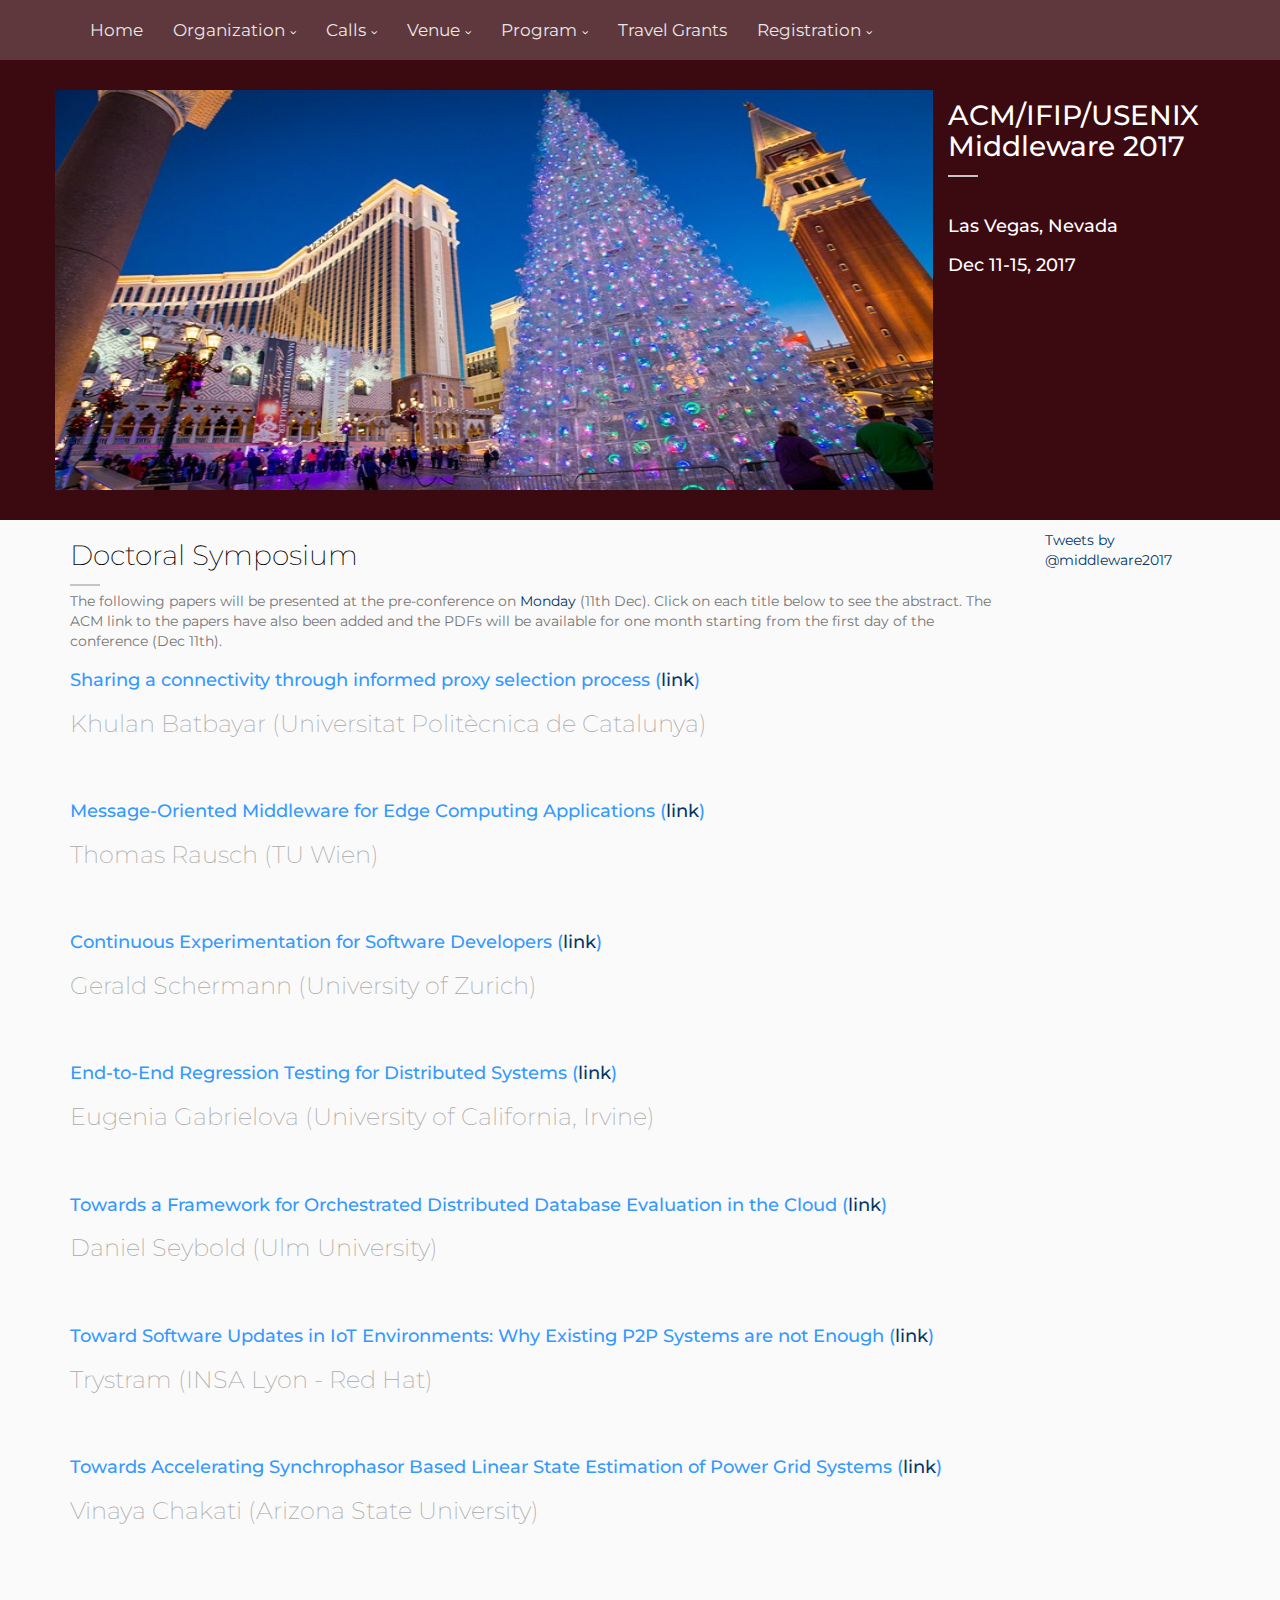
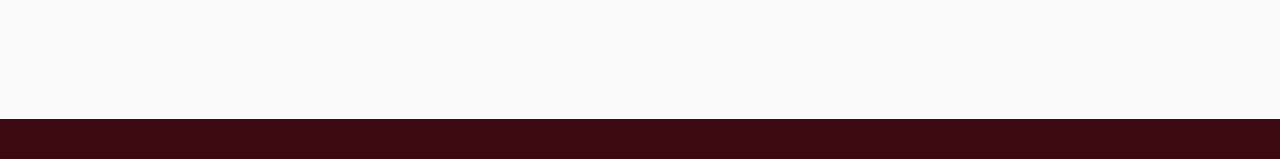
<file: doctoral.html>
<!DOCTYPE html>
<html>
    <meta http-equiv="content-type" content="text/html;charset=utf-8" />
    <!-- /Added by HTTrack -->
    <head>
        <meta charset="UTF-8"/>
        <meta name="viewport" content="width=device-width, initial-scale=1.0">
        <link href='https://fonts.googleapis.com/css?family=Montserrat:400,700' rel='stylesheet' type='text/css'>
        <link href="assets/css/font-awesome.css" rel="stylesheet" type="text/css">
        <link rel="stylesheet" href="assets/bootstrap/css/bootstrap.css" type="text/css">
        <link rel="stylesheet" href="assets/css/selectize.css" type="text/css">
        <link rel="stylesheet" href="assets/css/owl.carousel.css" type="text/css">
        <link rel="stylesheet" href="assets/css/vanillabox/vanillabox.css" type="text/css">
        <link rel="stylesheet" href="assets/css/style.css" type="text/css">
        <link rel="shortcut icon" href="assets/myfavicon.ico" type="image/x-icon">
        <link rel="icon" href="assets/myfavicon.ico" type="image/x-icon">

        <script language="JavaScript1.2">
            var howOften = 4; //number often in seconds to rotate
            var current = 0; //start the counter at 0
            var ns6 = document.getElementById&&!document.all; //detect netscape 6
            // place your images, text, etc in the array elements here
            var items = new Array();
            items[0]="<img alt='Las Vegas in Winter!' src='assets/img/vegas1.jpg' height='400' width='710' border='0'/>"; 
            items[1]="<img alt='Las Vegas in Winter!' src='assets/img/vegas2.jpg' height='400' width='710' border='0'/>"; 
            items[2]="<img alt='Las Vegas in Winter!' src='assets/img/vegas3.jpg' height='400' width='710' border='0'/>"; 
            items[3]="<img alt='Las Vegas in Winter!' src='assets/img/vegas4.jpg' height='400' width='710' border='0'/>"; 

            function rotater() {
                document.getElementById("rotating_pics").innerHTML = items[current];
                current = (current==items.length-1) ? 0 : current + 1;
                setTimeout("rotater()",howOften*1000);
            }

            function rotater() {
                if(document.layers)
                {
                    document.placeholderlayer.document.write(items[current]);
                    document.placeholderlayer.document.close();
                }
                if(ns6)document.getElementById("rotating_pics").innerHTML=items[current]
                    if(document.all)
                        placeholderdiv.innerHTML=items[current];
                        current = (current==items.length-1) ? 0 : current + 1; //increment or reset
                        setTimeout("rotater()",howOften*1000);
            }
            window.onload=rotater;
//-->
</script>




        <title>2017 ACM/IFIP/USENIX International Middleware Conference</title>

         <style>
            
            .title h2{
                color: #000000;
                border-bottom: 2px;
                margin: 10px 0;
                font-weight: 200;
            }
            .header h2{
                color: #000000;
            }
            .item {
                margin-bottom: 30px;
            }
            .item h2 {
                color: #000000;
            }
            .item h3 {
                color: #3399FF;
                cursor: pointer;
            }
            .item h3:hover {
                text-decoration: underline;
            }
            .item h5 {
                color: #A9A9A9;
                font-weight: 200;
            }
            .item p {
                display: none;
                padding: 15px;
            }
        </style>

    </head>
    <body class="page-sub-page page-microsite">
        <!-- Wrapper -->
        <div class="wrapper">
            <!-- Header -->
            <div class="navigation-wrapper">
                <div class="primary-navigation-wrapper">
                    <header class="navbar" id="top" role="banner">
                        <div class="container">
                            <div class="navbar-header">
                                <button class="navbar-toggle" type="button" data-toggle="collapse" data-target=".bs-navbar-collapse">
                                <span class="sr-only">Toggle navigation</span>
                                <span class="icon-bar"></span>
                                <span class="icon-bar"></span>
                                <span class="icon-bar"></span>
                                </button>
                            </div>
                            <nav class="collapse navbar-collapse bs-navbar-collapse navbar-left" role="navigation">
                                <ul class="nav navbar-nav">
                                    <li class="active">
                                        <a href="index.html">Home</a>
                                    </li>
<!--                                    <li>
                                        <a href="#" class="has-child no-link">Participation</a>
                                        <ul class="list-unstyled child-navigation">
                                            <li><a href="camera-ready-instructions.html">Camera-ready instructions</a></li>
                                            <li><a href="poster-instructions.html">Poster instructions</a></li>
                                            <li><a href="scholarships.html">Student scholarships</a></li>
                                            <li><a href="papers.html">Call for papers</a></li>
                                            <li><a href="posters.html">Call for posters</a></li>
                                        </ul>
                                    </li>
                                    <li>
                                        <a href="#" class="has-child no-link">Conference attendees</a>
                                        <ul class="list-unstyled child-navigation">
                                            <li><a href="registration.html">Registration</a></li>
                                            <li><a href="visa.html">Visa support letters</a></li>
                                        </ul>
                                    </li>
                                    <li>
                                        <a href="#" class="has-child no-link">Program</a>
                                        <ul class="list-unstyled child-navigation">
                                            <li><a href="schedule.html">Schedule</a></li>
                                            <li><a href="keynotes.html">Keynote Speakers</a></li>
                                            <li><a href="poster-sessions.html">Poster Sessions</a></li>
                                        </ul>
                                    </li> -->
                                    <li>
                                        <a href="#" class="has-child no-link">Organization</a>
                                        <ul class="list-unstyled child-navigation">
                                            <li><a href="organizing-committee.html">Organizing Committee</a></li>
                                            <li><a href="program-committee.php">Program Committee</a></li>
                                        </ul>
                                    </li>
					
				   <li>
                                        <a href="#" class="has-child no-link">Calls</a>
                                        <ul class="list-unstyled child-navigation">
                                            <li><a href="call-for-industry-track-paper.html"><s>Call for Industry Track Papers</s> (closed)</a></li>
                                            <li><a href="workshops.html"><s>Call for Workshop Papers</s> (closed)</a></li>
                                            <li><a href="call-for-doctoral-symposium-papers.html"><s>Call for Doctoral Symposium Papers</s> (closed)</a></li>
                                            <li><a href="call-for-demos-and-posters.html"><s>Call for Demos and Posters</s> (closed)</a></li>
                                            <li><a href="call-for-regular-papers.html"><s>Call for Regular Papers</s> (closed)</a></li>
                                            <li><a href="call-for-workshop.html"><s>Call for Workshop Proposals</s> (closed)</a></li>
                                            <li><a href="call-for-tutorial.html"><s>Call for Tutorial Proposals</s> (closed)</a></li>
                                        </ul>
                                    </li>

<!--                                    <li>
                                        <a href="#" class="has-child no-link">Sponsorship</a>
                                        <ul class="list-unstyled child-navigation">
                                            <li><a href="sponsors.html">Our sponsors</a></li>
                                            <li><a href="becoming-sponsor.html">Becoming a sponsor</a></li>
                                        </ul>
                                    </li>
 -->
                                    <li>
                                        <a href="#" class="has-child no-link">Venue</a>
                                        <ul class="list-unstyled child-navigation">
                                            <li><a href="about-lv.html">About Las Vegas</a></li>
                                                <li><a href="conference-location.html">Conference Location</a></li>
                                                <li><a href="travel.html">Travel</a></li>
                                                <li><a href="accommodation.html">Accommodation</a></li>
                                        </ul>
                                    </li> 

                                    <li>
                                            <a href="#" class="has-child no-link">Program</a>
                                            <ul class="list-unstyled child-navigation">
                                                <li><a href="overview.html">Overview</a></li>
                                                <li><a href="keynotes.html">Keynotes</a></li>
                                                <li><a href="tutorials.html">Tutorials</a></li>
    								     <li><a href="workshops.html">Workshops</a></li>
    								     <li><a href="accepted.html">Accepted Papers</a></li>
    								     <li><a href="posters.html">Demos & Posters</a></li>
    								     <li><a href="doctoral.html">Doctoral Symposium</a></li>
    								     <li><a href="social.html">Social Events</a></li>
                                            </ul>
                                        </li>


			                        <li class="active">
                                            <a href="grants.html">Travel Grants</a>
                                        </li>


			                        <li class="active">
                                             <a href="#" class="has-child no-link">Registration</a>
                                              <ul class="list-unstyled child-navigation">
                                                <li><a href="registration.html">Fees</a></li>
                                                <li><a href="visa-letters.html">Visa letters</a></li>
                                            </ul>
                                        </li>
                                </ul>
                            </nav>
                            <!-- /.navbar collapse-->
                            <div class="social">
<!--                                <div class="icons">
                                </div> -->
                                <!-- /.icons -->
                            </div>
                        </div>
                        <!-- /.container -->
                    </header>
                    <!-- /.navbar -->
                </div>
                <!-- /.primary-navigation -->
            </div>
            <!-- end Header -->
            <div id="page-content">
                <!-- Slider -->
                <div id="slider">
                    <div class="container">
                        <div class="slider-wrapper">
                            <div class="row">
                                <div class="col-md-9 col-sm-12">
                                    <div class="row">
                                        <div class="image-carousel">
                                            <div class="slide">
                                                <div class="image-carousel-slide" id="rotating_pics"></div>
                                            </div>
                                            <!-- /.slide -->
                                        </div>
                                        <!-- /.image-carousel -->
                                    </div>
                                    <!-- /.row -->
                                </div>
                                <!-- /.col-md-9 -->
                                <div class="col-md-3 col-sm-12">
                                    <header>
                                        <h2>ACM/IFIP/USENIX Middleware 2017</h2>
                                        <h3 style="color:white">Las Vegas, Nevada</h3>
                                        <h3 style="color:white">Dec 11-15, 2017</h3>
                                    </header>
                                </div>
                                <!-- /.col-md-3 -->
                            </div>
                            <!-- /.row -->
                        </div>
                        <!-- /.slider-wrapper -->
                    </div>
                    <!-- /.container -->
                </div>
                <!-- end Slider -->
                <!-- Content -->
                <div class="block">
                    <div class="container">
                        <div class="row">
                            <div class="col-md-10">
                                <section id="main-content">
                                    <div class="section-content">
                                            <div class="title">
                                                <h2>Doctoral Symposium</h2>
                                            <div class="title">
                                            <p></p> <p></p>
                                            <p>
                                                The following papers will be presented at the pre-conference on <a href="overview.html">Monday</a> (11th Dec). Click on each title below to see the abstract. The ACM link to the papers have also been added and the PDFs will be available for one month starting from the first day of the conference (Dec 11th).
                                            </p>

                                            <div class="item">
                                                <h3>Sharing a connectivity through informed proxy selection process (<a href="https://dl.acm.org/authorize?N40078">link</a>)</h3>
                                                <h5>Khulan Batbayar (Universitat Polit&egrave;cnica de Catalunya)</h5>
                                                <p class="detail">
                                                Approximately half of the world is living without a reliable In- ternet connection. Many rural, distant areas are managing their network connectivity through sharing an available Internet con- nection within the community with the use of proxy server nodes. Proxy nodes have limited capacity and in Wireless Mesh Network (WMN) they often overloaded with client requests. In order to mini- mize and distribute the load over the proxy nodes, we are suggesting an informed proxy selection process for the client nodes with the help of randomized fair selection mechanism.

                                                </p>
                                            </div>

                                            <div class="item">
                                                <h3>Message-Oriented Middleware for Edge Computing Applications (<a href="https://dl.acm.org/authorize?N40079">link</a>)</h3>
                                                <h5>Thomas Rausch (TU Wien)</h5>
                                                <p class="detail">
                                                Edge computing is an emerging paradigm which aims to leverage the ever increasing amount of computational resources at the edge of the network to satisfy the stringent quality of service (QoS) re- quirements of many modern Internet of Things (IoT) scenarios. This PhD thesis explores challenges and solutions of message-oriented middleware (MOM) for edge computing applications. In particular, we focus on QoS optimization and message delivery guarantees under the constraints of geographic dispersion, client mobility, dynamic resource availability, and privacy policies.
                                                </p>
                                            </div>

                                             <div class="item">
                                                <h3>Continuous Experimentation for Software Developers (<a href="https://dl.acm.org/authorize?N40070">link</a>)</h3>
                                                <h5>Gerald Schermann (University of Zurich)</h5>
                                                <p class="detail">
                                                Recent advances in build, test, and deployment automation not only enable companies shipping new functionality faster to their users, but also provide them the ability to experiment with functionality on small fractions of the user base  rst. These experiments involve techniques such as A/B testing, canary releases, or dark launches. However, neither managing multiple experiments in parallel (i.e., operating and monitoring multiple versions), nor specifying param- eters for experiments (e.g., to avoid that they negatively impact each other) is a trivial task. In my research, I want to support developers and release engineers conducting experiments in an automated and data-driven way.
                                                </p>
                                            </div>

                                            <div class="item">
                                                <h3>End-to-End Regression Testing for Distributed Systems (<a href="https://dl.acm.org/authorize?N40071">link</a>)</h3>
                                                <h5>Eugenia Gabrielova (University of California, Irvine)</h5>
                                                <p class="detail">
                                                Even with substantial advances in tools and research techniques, distributed systems remain challenging to test. One frustrating aspect of distributed systems development is the resurfacing of old problems due to code changes. Regression test suites replicate previously known bugs and ensure they do not resurface as the code evolves. Conventional unit regression tests miss a substantial amount of distributed system problems; end-to-end testing is almost always required in order to reproduce complex bugs. We describe a framework for regression testing that bridges a gap between local ad-hoc experiments and end-to-end stress testing, potentially lowering the recurrence of critical bugs.
                                                </p>
                                            </div>

                                            <div class="item">
                                                <h3>Towards a Framework for Orchestrated Distributed Database Evaluation in the Cloud (<a href="https://dl.acm.org/authorize?N40072">link</a>)</h3>
                                                <h5>Daniel Seybold (Ulm University)</h5>
                                                <p class="detail">
                                                The selection and operation of a distributed database management system (DDBMS) in the cloud is a challenging task as supportive evaluation frameworks miss orchestrated evaluation scenarios, hindering comparable and reproducible evaluations for heterogeneous cloud resources. We propose a novel evaluation approach that supports orchestrated evaluation scenarios for scalability, elasticity and availability by exploiting cloud resources. We highlight the challenges in evaluating DDBMSs in the cloud and introduce a cloud-centric framework for orchestrated DDBMS evaluation, enabling reproducible evaluations and significant rating indices.
                                                </p>
                                            </div>

                                            <div class="item">
                                                <h3>Toward Software Updates in IoT Environments: Why Existing P2P Systems are not Enough (<a href="https://dl.acm.org/authorize?N40073">link</a>)</h3>
                                                <h5>Trystram (INSA Lyon - Red Hat)</h5>
                                                <p class="detail">
                                                The number of connected devices is growing, as well as their embedded software complexity. Applications require man- agement and updates. Modern software orchestrators and management systems are mostly centralised and expensive to scale to very large systems. We propose a decentralised approach to distribute software updates more e ciently to IoT devices using P2P. We seek to adapt system behaviour to IoT constraints, such as device heterogeneity, unreliable network connectivity and applications speci cs.
                                                </p>
                                            </div>

                                            <div class="item">
                                                <h3>Towards Accelerating Synchrophasor Based Linear State Estimation of Power Grid Systems (<a href="https://dl.acm.org/authorize?N40074">link</a>)</h3>
                                                <h5>Vinaya Chakati (Arizona State University)</h5>
                                                <p class="detail">
                                                Phasor Measurement Units (PMUs) are high speed monitoring de- vices that present a reliable and dynamic picture of the power grid. Many real time grid applications may bene t from these measure- ments. Synchrophasor only Linear State Estimator (LSE) is one of the critical Energy Management System (EMS) application that is bene ted from the PMU measurements. Increase in the number of PMUs and grid size; increases computational burden of the LSE solver. Installing additional hardware may be a possible solution to deal with computational burden. However this incurs huge in- frastructure, operation and maintenance cost. This paper, presents a cost e ective cloud computing solution to address the compu- tational burden of the LSE solver. Further, we plan to extend this work to address the limitations encountered by the Cloud hosted LSE solver.
                                                </p>
                                            </div>

                                    </div>
                                    <!-- /.section-content -->
                                </section>
                                <!-- /.main-content -->
                            </div>
                            <!-- /.col-md-6 -->




                                        <div class="col-md-2">
                                            <a class="twitter-timeline"
                                              href="https://twitter.com/middleware2017" data-height="40em" data-chrome="transparent noborders">
                                            Tweets by @middleware2017
                                            </a>                                            
                                        </div>



                        </div>
                        <!-- /.row -->
                    </div>
                    <!-- /.container -->
                </div>
                <!-- end Content -->
            </div>
            <!-- Footer -->
            <footer id="page-footer">
                <section id="footer-top">
                    <div class="container">
                        <div class="footer-inner">
<!--                            <div class="footer-social">
                                <figure>Follow us:</figure>
                                <div class="icons">
                                </div> 
                            </div> -->
                            <!-- /.social -->
                        </div>
                        <!-- /.footer-inner -->
                    </div>
                    <!-- /.container -->
                </section>
                <!-- /#footer-top -->
                <section id="footer-bottom">
                    <div class="container">
                        <div class="footer-inner">
                            <div class="copyright"></div>
                            <!-- /.copyright -->
                        </div>
                        <!-- /.footer-inner -->
                    </div>
                    <!-- /.container -->
                </section>
                <!-- /#footer-bottom -->
            </footer>
            <!-- end Footer -->
        </div>
    </body>
    <script type="text/javascript" src="assets/js/jquery-2.1.0.min.js"></script>
    <script type="text/javascript" src="assets/js/jquery-migrate-1.2.1.min.js"></script>
    <script type="text/javascript" src="assets/bootstrap/js/bootstrap.min.js"></script>
    <script type="text/javascript" src="assets/js/selectize.min.js"></script>
    <script type="text/javascript" src="assets/js/owl.carousel.min.js"></script>
    <script type="text/javascript" src="assets/js/jquery.validate.min.js"></script>
    <script type="text/javascript" src="assets/js/jquery.placeholder.js"></script>
    <script type="text/javascript" src="assets/js/jQuery.equalHeights.js"></script>
    <script type="text/javascript" src="assets/js/icheck.min.js"></script>
    <script type="text/javascript" src="assets/js/jquery.vanillabox-0.1.5.min.js"></script>
    <script type="text/javascript" src="assets/js/retina-1.1.0.min.js"></script>
    <script type="text/javascript" src="assets/js/custom.js"></script>
    <script>!function(d,s,id){var js,fjs=d.getElementsByTagName(s)[0],p=/^http:/.test(d.location)?'http':'https';if(!d.getElementById(id)){js=d.createElement(s);js.id=id;js.src=p+"://platform.twitter.com/widgets.js";fjs.parentNode.insertBefore(js,fjs);}}(document,"script","twitter-wjs");</script>

    <script
          src="https://code.jquery.com/jquery-3.2.1.min.js"
          integrity="sha256-hwg4gsxgFZhOsEEamdOYGBf13FyQuiTwlAQgxVSNgt4="
          crossorigin="anonymous"></script>
    <script>
        $(".item h3 ").click(function() {
            $(this).siblings(".detail").toggle();
            //if you want few animation :)
            //$(this).siblings(".detail").toggle("fast", "swing");          
        });
    </script>

<!--    <script>
        (function(i,s,o,g,r,a,m){i['GoogleAnalyticsObject']=r;i[r]=i[r]||function(){
          (i[r].q=i[r].q||[]).push(arguments)},i[r].l=1*new Date();a=s.createElement(o),
          m=s.getElementsByTagName(o)[0];a.async=1;a.src=g;m.parentNode.insertBefore(a,m)
        })(window,document,'script','../../www.google-analytics.com/analytics.js','ga');
        ga('create', 'UA-39874729-4', 'auto');
        ga('send', 'pageview');
    </script> -->

</html>
</file>
<file: assets/css/selectize.css>
/**
 * selectize.css (v0.8.5)
 * Copyright (c) 2013 Brian Reavis & contributors
 *
 * Licensed under the Apache License, Version 2.0 (the "License"); you may not use this
 * file except in compliance with the License. You may obtain a copy of the License at:
 * http://www.apache.org/licenses/LICENSE-2.0
 *
 * Unless required by applicable law or agreed to in writing, software distributed under
 * the License is distributed on an "AS IS" BASIS, WITHOUT WARRANTIES OR CONDITIONS OF
 * ANY KIND, either express or implied. See the License for the specific language
 * governing permissions and limitations under the License.
 *
 * @author Brian Reavis <brian@thirdroute.com>
 */

.selectize-control.plugin-drag_drop.multi > .selectize-input > div.ui-sortable-placeholder {
  background: #f2f2f2 !important;
  background: rgba(0, 0, 0, 0.06) !important;
  border: 0 none !important;
  visibility: visible !important;
  -webkit-box-shadow: inset 0 0 12px 4px #ffffff;
          box-shadow: inset 0 0 12px 4px #ffffff;
}

.selectize-control.plugin-drag_drop .ui-sortable-placeholder::after {
  content: '!';
  visibility: hidden;
}

.selectize-control.plugin-drag_drop .ui-sortable-helper {
  -webkit-box-shadow: 0 2px 5px rgba(0, 0, 0, 0.2);
          box-shadow: 0 2px 5px rgba(0, 0, 0, 0.2);
}

.selectize-dropdown-header {
  position: relative;
  padding: 5px 8px;
  background: #f8f8f8;
  border-bottom: 1px solid #d0d0d0;
  -webkit-border-radius: 3px 3px 0 0;
     -moz-border-radius: 3px 3px 0 0;
          border-radius: 3px 3px 0 0;
}

.selectize-dropdown-header-close {
  position: absolute;
  top: 50%;
  right: 8px;
  margin-top: -12px;
  font-size: 20px !important;
  line-height: 20px;
  color: #303030;
  opacity: 0.4;
}

.selectize-dropdown-header-close:hover {
  color: #000000;
}

.selectize-dropdown.plugin-optgroup_columns .optgroup {
  float: left;
  border-top: 0 none;
  border-right: 1px solid #f2f2f2;
  -webkit-box-sizing: border-box;
     -moz-box-sizing: border-box;
          box-sizing: border-box;
}

.selectize-dropdown.plugin-optgroup_columns .optgroup:last-child {
  border-right: 0 none;
}

.selectize-dropdown.plugin-optgroup_columns .optgroup:before {
  display: none;
}

.selectize-dropdown.plugin-optgroup_columns .optgroup-header {
  border-top: 0 none;
}

.selectize-control.plugin-remove_button [data-value] {
  position: relative;
  padding-right: 24px !important;
}

.selectize-control.plugin-remove_button [data-value] .remove {
  position: absolute;
  top: 0;
  right: 0;
  bottom: 0;
  display: inline-block;
  width: 17px;
  padding: 2px 0 0 0;
  font-size: 12px;
  font-weight: bold;
  color: inherit;
  text-align: center;
  text-decoration: none;
  vertical-align: middle;
  border-left: 1px solid #d0d0d0;
  -webkit-border-radius: 0 2px 2px 0;
     -moz-border-radius: 0 2px 2px 0;
          border-radius: 0 2px 2px 0;
  -webkit-box-sizing: border-box;
     -moz-box-sizing: border-box;
          box-sizing: border-box;
}

.selectize-control.plugin-remove_button [data-value] .remove:hover {
  background: rgba(0, 0, 0, 0.05);
}

.selectize-control.plugin-remove_button [data-value].active .remove {
  border-left-color: #cacaca;
}

.selectize-control.plugin-remove_button .disabled [data-value] .remove:hover {
  background: none;
}

.selectize-control.plugin-remove_button .disabled [data-value] .remove {
  border-left-color: #ffffff;
}

.selectize-control {
  position: relative;
}

.selectize-dropdown,
.selectize-input,
.selectize-input input {
  font-family: inherit;
  font-size: 13px;
  -webkit-font-smoothing: inherit;
  line-height: 18px;
  color: #303030;
}

.selectize-input,
.selectize-control.single .selectize-input.input-active {
  display: inline-block;
  cursor: text;
  background: #ffffff;
}

.selectize-input {
  position: relative;
  z-index: 1;
  display: inline-block;
  width: 100%;
  padding: 8px 8px;
  overflow: hidden;
  border: 1px solid #d0d0d0;
  -webkit-border-radius: 3px;
     -moz-border-radius: 3px;
          border-radius: 3px;
  -webkit-box-shadow: inset 0 1px 1px rgba(0, 0, 0, 0.1);
          box-shadow: inset 0 1px 1px rgba(0, 0, 0, 0.1);
  -webkit-box-sizing: border-box;
     -moz-box-sizing: border-box;
          box-sizing: border-box;
}

.selectize-control.multi .selectize-input.has-items {
  padding: 6px 8px 3px;
}

.selectize-input.full {
  background-color: #ffffff;
}

.selectize-input.disabled,
.selectize-input.disabled * {
  cursor: default !important;
}

.selectize-input.focus {
  -webkit-box-shadow: inset 0 1px 2px rgba(0, 0, 0, 0.15);
          box-shadow: inset 0 1px 2px rgba(0, 0, 0, 0.15);
}

.selectize-input.dropdown-active {
  -webkit-border-radius: 3px 3px 0 0;
     -moz-border-radius: 3px 3px 0 0;
          border-radius: 3px 3px 0 0;
}

.selectize-input > * {
  display: -moz-inline-stack;
  display: inline-block;
  *display: inline;
  vertical-align: baseline;
  zoom: 1;
}

.selectize-control.multi .selectize-input > div {
  padding: 2px 6px;
  margin: 0 3px 3px 0;
  color: #303030;
  cursor: pointer;
  background: #f2f2f2;
  border: 0 solid #d0d0d0;
}

.selectize-control.multi .selectize-input > div.active {
  color: #303030;
  background: #e8e8e8;
  border: 0 solid #cacaca;
}

.selectize-control.multi .selectize-input.disabled > div,
.selectize-control.multi .selectize-input.disabled > div.active {
  color: #7d7d7d;
  background: #ffffff;
  border: 0 solid #ffffff;
}

.selectize-input > input {
  max-width: 100% !important;
  max-height: none !important;
  min-height: 0 !important;
  padding: 0 !important;
  margin: 0 2px 0 0 !important;
  line-height: inherit !important;
  text-indent: 0 !important;
  background: none !important;
  border: 0 none !important;
  -webkit-box-shadow: none !important;
          box-shadow: none !important;
  -webkit-user-select: auto !important;
}

.selectize-input > input:focus {
  outline: none !important;
}

.selectize-input::after {
  display: block;
  clear: left;
  content: ' ';
}

.selectize-input.dropdown-active::before {
  position: absolute;
  right: 0;
  bottom: 0;
  left: 0;
  display: block;
  height: 1px;
  background: #f0f0f0;
  content: ' ';
}

.selectize-dropdown {
  position: absolute;
  z-index: 10;
  margin: -1px 0 0 0;
  background: #ffffff;
  border: 1px solid #d0d0d0;
  border-top: 0 none;
  -webkit-border-radius: 0 0 3px 3px;
     -moz-border-radius: 0 0 3px 3px;
          border-radius: 0 0 3px 3px;
  -webkit-box-shadow: 0 1px 3px rgba(0, 0, 0, 0.1);
          box-shadow: 0 1px 3px rgba(0, 0, 0, 0.1);
  -webkit-box-sizing: border-box;
     -moz-box-sizing: border-box;
          box-sizing: border-box;
}

.selectize-dropdown [data-selectable] {
  overflow: hidden;
  cursor: pointer;
}

.selectize-dropdown [data-selectable] .highlight {
  background: rgba(125, 168, 208, 0.2);
  -webkit-border-radius: 1px;
     -moz-border-radius: 1px;
          border-radius: 1px;
}

.selectize-dropdown [data-selectable],
.selectize-dropdown .optgroup-header {
  padding: 5px 8px;
}

.selectize-dropdown .optgroup:first-child .optgroup-header {
  border-top: 0 none;
}

.selectize-dropdown .optgroup-header {
  color: #303030;
  cursor: default;
  background: #ffffff;
}

.selectize-dropdown .active {
  color: #495c68;
  background-color: #f5fafd;
}

.selectize-dropdown .active.create {
  color: #495c68;
}

.selectize-dropdown .create {
  color: rgba(48, 48, 48, 0.5);
}

.selectize-dropdown-content {
  max-height: 200px;
  overflow-x: hidden;
  overflow-y: auto;
}

.selectize-control.single .selectize-input,
.selectize-control.single .selectize-input input {
  cursor: pointer;
}

.selectize-control.single .selectize-input.input-active,
.selectize-control.single .selectize-input.input-active input {
  cursor: text;
}

.selectize-control.single .selectize-input:after {
  position: absolute;
  top: 50%;
  right: 15px;
  display: block;
  width: 0;
  height: 0;
  margin-top: -3px;
  border-color: #808080 transparent transparent transparent;
  border-style: solid;
  border-width: 5px 5px 0 5px;
  content: ' ';
}

.selectize-control.single .selectize-input.dropdown-active:after {
  margin-top: -4px;
  border-color: transparent transparent #808080 transparent;
  border-width: 0 5px 5px 5px;
}

.selectize-control.rtl.single .selectize-input:after {
  right: auto;
  left: 15px;
}

.selectize-control.rtl .selectize-input > input {
  margin: 0 4px 0 -2px !important;
}

.selectize-control .selectize-input.disabled {
  background-color: #fafafa;
  opacity: 0.5;
}
</file>
<file: assets/css/vanillabox/vanillabox.css>
/*
 * Vanillabox
 * (C) 2013 cocopon.
 *
 * Licensed under the MIT license:
 * http://www.opensource.org/licenses/mit-license.php
 */
.vnbx * {
  box-sizing: content-box;
  -moz-box-sizing: content-box;
}

.vnbx-mask {
  left: 0;
  overflow: auto;
  position: absolute;
  top: 0;
  z-index: 999;
}

.vnbx-frame {
  position: absolute;
}

.vnbx-button {
  -webkit-tap-highlight-color: transparent;
  -webkit-touch-callout: none;
  -webkit-user-select: none;
}

.vnbx-prev,
.vnbx-next {
  visibility: hidden;
}

.vnbx-group .vnbx-prev,
.vnbx-group .vnbx-next {
  visibility: visible;
}

.vnbx-pager {
  visibility: hidden;
}

.vnbx-group .vnbx-pager {
  visibility: visible;
}

.vnbx-container {
  overflow: hidden;
  position: relative;
}

.vnbx-content {
  display: block;
  left: 50%;
  position: absolute;
  top: 50%;
}
.vnbx-content > img {
  vertical-align: middle;
}
.vnbx-content > iframe {
  border-width: 0;
  vertical-align: middle;
}
.vnbx-ios .vnbx-content {
  overflow: auto;
  -webkit-overflow-scrolling: touch;
}
.vnbx-ios .vnbx-content > iframe {
  display: block;
  height: 100%;
  width: 100%;
}

.vnbx-empty {
  height: 150px;
  width: 200px;
}

.vnbx-loading,
.vnbx-error {
  height: 150px;
  width: 200px;
}
.vnbx-loading > img, .vnbx-loading > iframe,
.vnbx-error > img,
.vnbx-error > iframe {
  display: none;
  height: 150px;
  width: 200px;
}

.vnbx-mask {
  background-color: rgba(0, 0, 0, 0.7);
}

.vnbx-frame {
  padding-top: 32px;
}

.vnbx-button {
  position: absolute;
}

.vnbx-button.vnbx-disabled {
  display: none;
}

.vnbx-close {
  background-image: url("img/close0.png");
  background-position: center center;
  background-repeat: no-repeat;
  background-size: 32px;
  height: 32px;
  right: -8px;
  top: 0;
  width: 32px;
}
@media only screen and (-webkit-min-device-pixel-ratio: 2) {
  .vnbx-close {
    background-image: url("img/close0%402x.png");
  }
}

.vnbx-close:hover {
  background-image: url("img/close1.png");
}
@media only screen and (-webkit-min-device-pixel-ratio: 2) {
  .vnbx-close:hover {
    background-image: url("img/close1%402x.png");
  }
}

.vnbx-prev,
.vnbx-next {
  height: 100%;
  margin-top: 16px;
  top: 0;
  width: 44px;
}

.vnbx-prev {
  background-image: url("img/prev0.png");
  background-position: center center;
  background-repeat: no-repeat;
  background-size: 32px;
  left: -44px;
}
@media only screen and (-webkit-min-device-pixel-ratio: 2) {
  .vnbx-prev {
    background-image: url("img/prev0%402x.png");
  }
}

.vnbx-prev:active,
.vnbx-prev:hover {
  background-image: url("img/prev1.png");
}
@media only screen and (-webkit-min-device-pixel-ratio: 2) {
  .vnbx-prev:active,
  .vnbx-prev:hover {
    background-image: url("img/prev1%402x.png");
  }
}

.vnbx-next {
  background-image: url("img/next0.png");
  background-position: center center;
  background-repeat: no-repeat;
  background-size: 32px;
  right: -44px;
}
@media only screen and (-webkit-min-device-pixel-ratio: 2) {
  .vnbx-next {
    background-image: url("img/next0%402x.png");
  }
}

.vnbx-next:active,
.vnbx-next:hover {
  background-image: url("img/next1.png");
}
@media only screen and (-webkit-min-device-pixel-ratio: 2) {
  .vnbx-next:active,
  .vnbx-next:hover {
    background-image: url("img/next1%402x.png");
  }
}

.vnbx-label {
  font-family: sans-serif;
  font-size: 1em;
  position: absolute;
}

.vnbx-title {
  box-sizing: border-box;
  -moz-box-sizing: border-box;
  color: #eeeeee;
  height: 32px;
  left: 0;
  line-height: 32px;
  overflow: hidden;
  text-align: left;
  text-overflow: ellipsis;
  top: 0;
  white-space: nowrap;
  width: 100%;
}
.vnbx-close-button-enabled .vnbx-title {
  padding-right: 32px;
}

.vnbx-pager {
  bottom: -30px;
  color: #aaaaaa;
  font-size: 90%;
  height: 22px;
  left: 0;
  line-height: 22px;
  text-align: center;
  width: 100%;
}

.vnbx-container {
  background-color: #222222;
  text-align: center;
}

.vnbx-loading {
  background-image: url("img/loading.gif");
  background-position: center center;
  background-repeat: no-repeat;
  background-size: 32px;
}
@media only screen and (-webkit-min-device-pixel-ratio: 2) {
  .vnbx-loading {
    background-image: url("img/loading%402x.gif");
  }
}

.vnbx-error {
  background-image: url("img/error.png");
  background-position: center center;
  background-repeat: no-repeat;
  background-size: 32px;
}
@media only screen and (-webkit-min-device-pixel-ratio: 2) {
  .vnbx-error {
    background-image: url("img/error%402x.png");
  }
}
</file>
<file: assets/css/style.css>
a {
  -moz-transition: 0.3s;
  -o-transition: 0.3s;
  -webkit-transition: 0.3s;
  transition: 0.3s;
  color: #01366a;
  outline: none !important;
}
a:hover, a:active, a a:visited {
  color: #024283;
  text-decoration: none !important;
}

address {
  line-height: 20px;
}

abbr {
  border-bottom: 1px dotted;
  color: #767676;
}

blockquote {
  border: none;
  clear: both;
  display: table;
  margin: 0;
  padding: 40px;
}
blockquote figure {
  float: left;
}
blockquote figure img {
  -moz-border-radius: 50%;
  -webkit-border-radius: 50%;
  border-radius: 50%;
  border: 3px solid #fff;
}
blockquote article {
  padding-left: 40px;
}
blockquote article header {
  color: #012951;
  margin-bottom: 10px;
}
blockquote article footer {
  color: #767676;
}
blockquote .paragraph-wrapper {
  display: table-cell;
  vertical-align: middle;
}

body {
  -webkit-font-smoothing: antialiased;
  background-color: #fbfafa;
  color: #252525;
  font-family: 'Montserrat', 'Arial', sans-serif;
  font-size: 1.4em;
  height: 100%;
  overflow-x: hidden;
}

h1 {
  display: inline-block;
  font-size: 2.4em;
  margin-bottom: 35px;
  margin-top: 10px;
  position: relative;
}
h1:after {
  background-color: #c5c5c5;
  bottom: -15px;
  content: "";
  height: 2px;
  left: 0;
  width: 30px;
  position: absolute;
  z-index: 0;
}

h2 {
  display: inline-block;
  font-size: 2em;
  margin-bottom: 35px;
  margin-top: 10px;
  position: relative;
}
h2:after {
  background-color: #c5c5c5;
  bottom: -15px;
  content: "";
  height: 2px;
  left: 0;
  width: 30px;
  position: absolute;
  z-index: 0;
}

h5 {
  display: inline-block;
  font-size: 24px;
  margin-bottom: 35px;
  margin-top: 10px;
  position: relative;
}

h3 {
  font-size: 18px;
}

h4 {
  font-size: 14px;
}

html {
  height: 100%;
}

p {
  color: #767676;
  line-height: 20px;
  margin-top: 0px;
}

ul {
  padding-left: 10px;
}
ul li {
  padding: 5px 0;
}
ul.list-links {
  color: #d9d9d9;
}
ul.list-links li {
  padding: 0;
}
ul.list-links a {
  display: inline-block;
  position: relative;
  left: 0;
  padding: 6px 0;
}
ul.list-links a:hover {
  left: 3px;
}

/****
  A
****/
.author-block {
  background-color: whitesmoke;
  clear: both;
  display: table;
  margin: 20px 0;
  padding: 20px;
}
.author-block figure {
  float: left;
}
.author-block figure img {
  -moz-border-radius: 50%;
  -webkit-border-radius: 50%;
  border-radius: 50%;
  border: 3px solid #fff;
  width: 80px;
}
.author-block article {
  padding-left: 25px;
}
.author-block article header {
  color: #012951;
  margin-bottom: 10px;
}
.author-block article p {
  color: #767676;
}
.author-block .paragraph-wrapper {
  display: table-cell;
  vertical-align: middle;
}
.author-block .paragraph-wrapper header {
  font-size: 18px;
  margin-bottom: 0;
}
.author-block .paragraph-wrapper figure {
  display: block;
  width: 100%;
  margin-bottom: 10px;
}
.author-block.course-speaker {
  background-color: transparent;
  border-bottom: 1px solid #e2e2e2;
  margin-bottom: 20px;
  padding-bottom: 30px;
}
.author-block.course-speaker:last-child {
  border-bottom: none;
}
.author-block.member-detail {
  background-color: transparent;
  padding: 0;
}
.author-block.member-detail figure img {
  -moz-border-radius: 0px;
  -webkit-border-radius: 0px;
  border-radius: 0px;
  border: none;
  width: 160px;
}
.author-block.member-detail .paragraph-wrapper h2 {
  font-size: 22px;
  /*font-weight: bold;*/
  margin: 0 0 5px 0;
}
.author-block.member-detail .paragraph-wrapper h2:after {
  display: none;
}
.author-block.member-detail .paragraph-wrapper h3 {
  margin-bottom: 20px;
}
.author-block.member-detail .paragraph-wrapper figure {
  font-size: 18px;
  float: none;
}
.author-block.member-detail .paragraph-wrapper .quote {
  font-family: "Georgia", serif;
  font-style: italic;
  font-size: 18px;
}
.author-block.member-detail .icons {
  margin-bottom: 30px;
  margin-top: 5px;
}
.author-block.member-detail .icons i {
  filter: progid:DXImageTransform.Microsoft.Alpha(Opacity=60);
  opacity: 0.6;
  -moz-transition: 0.4s;
  -o-transition: 0.4s;
  -webkit-transition: 0.4s;
  transition: 0.4s;
  color: #252525;
  display: inline-block;
  font-size: 18px;
  margin-left: 15px;
  padding: 2px 5px;
  margin: 0px;
}
.author-block.member-detail .icons i:hover {
  filter: progid:DXImageTransform.Microsoft.Alpha(enabled=false);
  opacity: 1;
}

.account-block {
  padding: 40px 60px;
  margin: 50px 0;
}

.author-carousel {
  background: url([data-uri]) repeat;
}

.author {
  background-color: whitesmoke;
}
.author.has-dark-background {
  background-color: #012951;
}
.author.has-dark-background .paragraph-wrapper header {
  color: #fff !important;
}
.author.has-dark-background .paragraph-wrapper footer {
  filter: progid:DXImageTransform.Microsoft.Alpha(Opacity=60);
  opacity: 0.6;
  color: #fff !important;
}

/****
  B
****/
.background {
  height: 100%;
  position: absolute;
  top: 0;
  width: 100%;
  z-index: -1;
  overflow: hidden;
}

.block {
  padding-top: 10px;
  padding-bottom: 40px;
  position: relative;
  overflow: hidden;
}

.blog-listing-post {
  margin-bottom: 80px;
}
.blog-listing-post .blog-thumbnail {
  height: 140px;
  width: 100%;
  overflow: hidden;
  position: relative;
  text-align: center;
}
.blog-listing-post .blog-thumbnail .blog-meta {
  background-color: #252525;
  color: #767676;
  bottom: 0;
  left: 0;
  padding: 10px;
  position: absolute;
  z-index: 1;
}
.blog-listing-post .blog-thumbnail .blog-meta .fa {
  margin-right: 5px;
}
.blog-listing-post .blog-thumbnail .image-wrapper img {
  width: 100%;
}
.blog-listing-post .read-more {
  margin-bottom: 40px;
}

.blog-detail img {
  margin: 20px 0;
  max-width: 100%;
}
.blog-detail .blog-detail-header h2 {
  color: #012951;
  margin: 20px 0;
}
.blog-detail .blog-detail-header h2:after {
  display: none;
}
.blog-detail .blog-detail-header .blog-detail-meta {
  color: #767676;
}
.blog-detail .blog-detail-header .blog-detail-meta > span {
  margin-right: 20px;
}
.blog-detail .blog-detail-header .blog-detail-meta .fa {
  margin-right: 5px;
}
.blog-detail #share-post .icons {
  color: #767676;
}
.blog-detail #share-post .icons a {
  color: #767676;
  font-size: 18px;
  padding: 2px 5px;
  vertical-align: middle;
}

.breadcrumb {
  background-color: transparent;
  font-size: 11px;
  margin-bottom: 0px;
  margin-top: 20px;
  padding: 0;
}
.breadcrumb li a {
  color: #767676;
}

/****
  C
****/
.calendar h2:after {
  display: none;
}
.calendar .fc-button {
  -moz-border-radius: 0px;
  -webkit-border-radius: 0px;
  border-radius: 0px;
  -moz-box-shadow: none;
  -webkit-box-shadow: none;
  box-shadow: none;
  -moz-transition: 0.4s;
  -o-transition: 0.4s;
  -webkit-transition: 0.4s;
  transition: 0.4s;
  background-color: transparent;
  background-image: none;
  border: 2px solid #c5c5c5;
  height: 40px;
  line-height: inherit;
  padding: 9px 10px;
}
.calendar .fc-button:hover {
  background-color: rgba(0, 0, 0, 0.05);
  color: #ea6645;
}
.calendar .fc-button.fc-corner-left {
  border-right: transparent;
}
.calendar .fc-button.fc-corner-right {
  border-left: transparent;
}
.calendar .fc-button.fc-state-active {
  text-shadow: none;
  background-color: #012951;
  color: #fff;
  border-color: #012951;
}
.calendar .fc-view-basicDay .fc-event-inner {
  border-bottom: 1px solid whitesmoke;
  padding: 15px;
}
.calendar .fc-view-month .fc-event-inner {
  margin-bottom: 10px;
  height: 35px;
  overflow: hidden;
}
.calendar .fc-view-month .fc-event-inner:after {
  content: "...";
  position: relative;
}
.calendar .fc-text-arrow {
  font-size: 18px;
  position: relative;
  top: -5px;
}
.calendar .fc-content .fc-view .fc-event-container .fc-event {
  border: none;
  background-color: transparent !important;
  color: #01366a !important;
  font-size: 12px;
  padding: 0px 5px;
}
.calendar .fc-content .fc-view .fc-event-container .fc-event:hover {
  color: #ea6645 !important;
}
.calendar .fc-content .fc-day-number {
  background-color: rgba(0, 0, 0, 0.01);
  color: rgba(0, 0, 0, 0.3);
  float: none;
  font-size: 14px;
  padding: 5px;
}
.calendar .fc-content .fc-day-header {
  background-color: whitesmoke;
  padding: 10px 0;
}
.calendar .fc-content .fc-widget-header {
  border-color: transparent;
  border-bottom-color: rgba(0, 0, 0, 0.05);
}
.calendar .fc-content .fc-widget-content {
  border-color: rgba(0, 0, 0, 0.05);
}
.calendar .fc-content .fc-state-highlight {
  border: 2px solid #ea6645;
  background-color: transparent;
}
.calendar .fc-content .fc-state-highlight .fc-day-number {
  color: #ea6645;
}
.calendar .fc-content .fc-event-inner {
  margin-bottom: 20px;
}

.link-calendar {
  color: #252525;
  font-size: 12px;
  font-weight: bold;
}
.link-calendar:after {
  text-shadow: none;
  -webkit-font-smoothing: antialiased;
  font-family: 'fontawesome';
  speak: none;
  font-weight: normal;
  font-variant: normal;
  line-height: 1;
  text-transform: none;
  -moz-transition: 0.4s;
  -o-transition: 0.4s;
  -webkit-transition: 0.4s;
  transition: 0.4s;
  color: #ea6645;
  content: "\f073";
  display: inline-block;
  font-size: 16px;
  margin-left: 5px;
  position: relative;
  top: 1px;
}

.connect-block .nav-pills li.active a {
  background-color: #ea6645;
  color: #fff;
  position: relative;
}
.connect-block .nav-pills li.active a:after {
  filter: progid:DXImageTransform.Microsoft.Alpha(enabled=false);
  opacity: 1;
}
.connect-block .nav-pills li.active a:hover {
  background-color: #ea6645;
}
.connect-block .nav-pills li a {
  -moz-border-radius: 0px;
  -webkit-border-radius: 0px;
  border-radius: 0px;
  font-size: 14px;
}
.connect-block .nav-pills li a:hover {
  background-color: rgba(0, 0, 0, 0.05);
}
.connect-block .nav-pills li a:after {
  filter: progid:DXImageTransform.Microsoft.Alpha(Opacity=0);
  opacity: 0;
  -moz-transition: 0.4s;
  -o-transition: 0.4s;
  -webkit-transition: 0.4s;
  transition: 0.4s;
  width: 0px;
  height: 0px;
  border-style: solid;
  border-width: 4px 0 4px 5px;
  border-color: transparent transparent transparent #ea6645;
  content: "";
  position: absolute;
  top: 0;
  bottom: 0;
  margin: auto;
  right: -5px;
}
.connect-block .nav-pills li i {
  font-size: 18px;
  vertical-align: middle;
  margin-right: 10px;
}

.disable-join .btn {
  display: none;
}
.disable-join .course-start {
  display: none !important;
}
.disable-join .count-down-wrapper .count-description {
  display: none;
}

.course-count-down {
  padding-bottom: 5px;
  position: relative;
}
.course-count-down .count-down-wrapper {
  font-size: 30px;
  font-weight: bold;
  margin-bottom: 15px;
}
.course-count-down .count-down-wrapper > span {
  position: relative;
}
.course-count-down .count-down-wrapper .count-divider {
  color: #ea6645;
  margin: 0 15px;
  bottom: 4px;
}
.course-count-down .count-down-wrapper .count-description {
  color: #767676;
  font-size: 10px;
  font-weight: normal;
  text-transform: uppercase;
  position: absolute;
  left: 0;
  bottom: -15px;
}
.course-count-down a {
  line-height: 35px;
  position: absolute;
  z-index: 0;
  top: 10px;
  right: 0;
}
.course-count-down .course-start {
  color: #767676;
  display: block;
  margin-bottom: -5px;
}

.count-down > div {
  display: block !important;
  height: 100% !important;
  width: 100% !important;
  position: relative !important;
  margin-bottom: 30px !important;
}
.count-down > div canvas {
  width: 100% !important;
}
.count-down > div input {
  bottom: 0 !important;
  font-family: inherit !important;
  color: #fff !important;
  font-size: 60px !important;
  font-weight: normal !important;
  left: 0 !important;
  right: 0 !important;
  top: -50px !important;
  margin: auto !important;
  margin: auto !important;
}

.course-detail h2, .event-detail h2 {
  font-size: 18px;
}
.course-detail hr, .event-detail hr {
  margin: 10px 0;
}
.course-detail > section, .event-detail > section {
  margin-bottom: 40px;
}
.course-detail .author-block, .event-detail .author-block {
  margin-bottom: 20px;
  padding: 20px;
}
.course-detail .author-block header, .event-detail .author-block header {
  font-size: 18px;
}
.course-detail .author-block .author-picture img, .event-detail .author-block .author-picture img {
  max-width: inherit;
  width: 100px;
}
.course-detail .author-block .paragraph-wrapper, .event-detail .author-block .paragraph-wrapper {
  padding-left: 25px;
}
.course-detail .author-block .paragraph-wrapper header, .event-detail .author-block .paragraph-wrapper header {
  margin-bottom: 0 !important;
}
.course-detail .author-block .paragraph-wrapper p, .event-detail .author-block .paragraph-wrapper p {
  font-size: 12px;
}
.course-detail .author-block .paragraph-wrapper figure, .event-detail .author-block .paragraph-wrapper figure {
  display: block;
  font-size: 12px;
  margin-bottom: 10px;
  width: 100%;
}
.course-detail .author-block.invited-person, .event-detail .author-block.invited-person {
  background-color: transparent;
  border-bottom: 1px solid #e2e2e2;
  margin-bottom: 20px;
  padding-bottom: 10px;
}
.course-detail .author-block.invited-person:last-child, .event-detail .author-block.invited-person:last-child {
  border: none;
  margin-bottom: 0;
}
.course-detail .course-category, .event-detail .course-category {
  color: #767676;
  margin: 5px 0;
}
.course-detail .course-category a, .event-detail .course-category a {
  margin-left: 5px;
}
.course-detail .course-date, .course-detail .event-date, .event-detail .course-date, .event-detail .event-date {
  color: #012951;
  font-size: 24px;
  margin: 0;
}
.course-detail .course-date:after, .course-detail .event-date:after, .event-detail .course-date:after, .event-detail .event-date:after {
  display: none;
}
.course-detail .course-summary, .event-detail .course-summary {
  margin-right: 30px;
}
.course-detail .course-summary i, .event-detail .course-summary i {
  color: #c5c5c5;
  margin-right: 5px;
}
.course-detail .tab-content, .event-detail .tab-content {
  border: 2px solid #e2e2e2;
  position: relative;
  top: -2px;
  padding: 20px;
}
.course-detail .tab-content .gallery-list li, .event-detail .tab-content .gallery-list li {
  height: 95px;
  width: 95px;
}
.course-detail .tab-pane .course-speaker, .event-detail .tab-pane .course-speaker {
  padding-bottom: 10px;
}
.course-detail .tab-pane .course-speaker:last-child, .event-detail .tab-pane .course-speaker:last-child {
  border: none;
  margin-bottom: 0;
}

.course-image, .event-image {
  height: 165px;
  overflow: hidden;
  text-align: center;
  width: 100%;
}
.course-image .image-wrapper, .event-image .image-wrapper {
  left: 100%;
  margin-left: -200%;
  position: relative;
}
.course-image .image-wrapper img, .event-image .image-wrapper img {
  height: 165px;
  width: auto;
}

.course-joined {
  font-size: 18px;
}
.course-joined i {
  color: #ea6645;
  margin-right: 5px;
}

.course-list-table .course-title {
  font-weight: bold;
}
.course-list-table .length {
  width: 15%;
}
.course-list-table .starts {
  width: 15%;
}
.course-list-table .status {
  width: 20%;
}
.course-list-table thead tr th {
  border-color: #ea6645;
  color: #252525;
  font-size: 14px;
  font-weight: normal;
}
.course-list-table tbody tr:hover th {
  background-color: whitesmoke;
}
.course-list-table tbody tr.status-completed {
  filter: progid:DXImageTransform.Microsoft.Alpha(Opacity=50);
  opacity: 0.5;
}
.course-list-table tbody tr.status-in-progress .status {
  color: #ea6645;
}
.course-list-table tbody tr th {
  -moz-transition: 0.4s;
  -o-transition: 0.4s;
  -webkit-transition: 0.4s;
  transition: 0.4s;
  color: #767676;
  font-weight: normal;
  padding: 15px 10px;
}
.course-list-table tbody tr th i {
  filter: progid:DXImageTransform.Microsoft.Alpha(Opacity=50);
  opacity: 0.5;
  width: 20px;
}

.course-schedule-block {
  border-bottom: 1px solid #e2e2e2;
  margin-bottom: 30px;
  padding-bottom: 10px;
  position: relative;
}
.course-schedule-block:last-child {
  border: none;
  margin-bottom: 0;
}
.course-schedule-block.course-completed header, .course-schedule-block.course-completed .schedule-list {
  filter: progid:DXImageTransform.Microsoft.Alpha(Opacity=40);
  opacity: 0.4;
}
.course-schedule-block .course-completed-tag {
  color: #ea6645;
  position: absolute;
  right: 0;
  top: 0;
}
.course-schedule-block .course-completed-tag i {
  margin-right: 5px;
}
.course-schedule-block h4 {
  color: #012951;
  font-size: 18px;
  font-weight: bold;
  margin: 0;
}
.course-schedule-block h4:before {
  text-shadow: none;
  -webkit-font-smoothing: antialiased;
  font-family: 'fontawesome';
  speak: none;
  font-weight: normal;
  font-variant: normal;
  line-height: 1;
  text-transform: none;
  bottom: 3px;
  color: #ea6645;
  content: "\f133";
  display: inline-block;
  font-size: 12px;
  margin-right: 6px;
  position: relative;
  left: -1px;
}
.course-schedule-block .schedule-list li {
  padding-bottom: 0;
  padding-left: 10px;
  position: relative;
}

.search-box {
  background-color: whitesmoke;
  display: table;
  margin-bottom: 40px;
  padding: 20px;
  width: 100%;
}
.search-box header {
  border-bottom: 1px solid rgba(0, 0, 0, 0.05);
  margin-bottom: 15px;
}
.search-box header h2 {
  color: #012951;
  margin-top: 0;
  margin-bottom: 15px;
}
.search-box header h2:after {
  display: none;
}
.search-box header .fa {
  color: #ea6645;
  font-size: 24px;
  margin-right: 10px;
}
.search-box .checkbox {
  display: inline-block;
  float: left;
  margin-top: 10px;
  padding-left: 0;
}
.search-box form .form-group {
  width: 32%;
  margin-right: 10px;
  margin-bottom: 10px;
}
.search-box form .form-group:last-child {
  margin-right: 0px;
}
.search-box .btn {
  margin-right: 2px;
}
.search-box #event-search-form .form-group {
  width: 49%;
}

.course-thumbnail {
  padding-bottom: 40px;
}
.course-thumbnail .image {
  width: 100%;
  overflow: hidden;
  height: 230px;
  text-align: center;
}
.course-thumbnail .image .image-wrapper {
  left: 100%;
  margin-left: -200%;
  position: relative;
}
.course-thumbnail .image .image-wrapper a {
  -moz-transition: 0.4s;
  -o-transition: 0.4s;
  -webkit-transition: 0.4s;
  transition: 0.4s;
}
.course-thumbnail .image .image-wrapper a img {
  -moz-transition: 0.4s;
  -o-transition: 0.4s;
  -webkit-transition: 0.4s;
  transition: 0.4s;
  height: 230px;
  width: auto;
}
.course-thumbnail .image .image-wrapper a:hover:after {
  filter: progid:DXImageTransform.Microsoft.Alpha(enabled=false);
  opacity: 1;
}
.course-thumbnail .image .image-wrapper a:hover img {
  -moz-transform: scale(1.07, 1.07);
  -ms-transform: scale(1.07, 1.07);
  -webkit-transform: scale(1.07, 1.07);
  transform: scale(1.07, 1.07);
}
.course-thumbnail .description hr {
  margin: 10px 0;
}
.course-thumbnail .description .course-meta {
  color: #767676;
  margin-bottom: 15px;
}
.course-thumbnail .description .course-meta > span {
  margin: 0 5px;
}
.course-thumbnail .description .course-meta .fa {
  color: #252525;
  margin-right: 5px;
}
.course-thumbnail.small {
  display: table;
  padding-bottom: 30px;
}
.course-thumbnail.small h3 {
  font-size: 12px;
  margin-bottom: 10px;
  margin-top: 0;
}
.course-thumbnail.small .image {
  float: left;
  height: 80px;
  width: 80px;
}
.course-thumbnail.small .image .image-wrapper a img {
  height: 80px;
}
.course-thumbnail.small .description {
  padding-left: 100px;
}
.course-thumbnail.small .description hr {
  margin: 5px 0;
}
.course-thumbnail.small .description .btn {
  border: none;
  min-height: inherit;
  padding: 0;
}
.course-thumbnail.small .description .btn:hover {
  background-color: transparent;
  color: #ea6645;
}

/****
  D
****/
.divider {
  background-color: #c5c5c5;
  height: 1px;
  width: 30px;
  margin: 10px 0;
}

.discussion-list {
  list-style: none;
  padding-left: 0;
}
.discussion-list .author-block {
  margin: 0 0 10px 0;
}
.discussion-list .author-block .comment-controls {
  color: rgba(0, 0, 0, 0.4);
  font-size: 11px;
}
.discussion-list .author-block .comment-controls span {
  margin-right: 20px;
}
.discussion-list .discussion-child {
  list-style: none;
  padding-left: 30px;
}

/****
  E
****/
.events .event {
  border-bottom: 1px solid rgba(0, 0, 0, 0.05);
  margin-bottom: 30px;
  padding-bottom: 30px;
}
.events .event:last-child {
  border-bottom: none;
  margin-bottom: 0;
}
.events .event aside {
  padding-left: 80px;
}
.events .event aside header {
  font-size: 18px;
  margin-bottom: 8px;
}
.events .event aside .additional-info {
  color: #767676;
  font-size: 12px;
  margin-bottom: 10px;
}
.events .event aside .description p {
  margin: 0 0 10px 0;
}
.events .event .date {
  background-color: #012951;
  color: #fff;
  float: left;
  height: 70px;
  overflow: hidden;
  width: 70px;
}
.events .event .date .day {
  bottom: 15px;
  font-size: 60px;
  font-weight: bold;
  position: relative;
  right: -12px;
}
.events .event .date .month {
  font-size: 14px;
  padding-top: 5px;
  text-align: center;
  text-transform: uppercase;
}

.events.grid .event {
  margin-bottom: 40px;
  padding-bottom: 50px;
}
.events.grid .event .btn {
  position: absolute;
  bottom: 0;
  margin-bottom: 50px;
}
.events.images .event aside {
  padding-left: 190px;
}
.events.images .event .event-thumbnail {
  display: inline-block;
  float: left;
  position: relative;
}
.events.images .event .event-thumbnail .date {
  bottom: -10px;
  position: absolute;
  right: -10px;
}
.events.images .event .event-thumbnail .event-image {
  height: 165px;
  width: 165px;
  overflow: hidden;
  text-align: center;
  position: relative;
}
.events.images .event .event-thumbnail .event-image:last-child {
  margin-right: 0;
}
.events.images .event .event-thumbnail .event-image .image-wrapper {
  position: relative;
  left: 100%;
  margin-left: -200%;
  position: relative;
}
.events.images .event .event-thumbnail .event-image .image-wrapper img {
  height: 100%;
  width: auto;
}
.events.featured .event aside {
  padding-left: 0;
}
.events.featured .event aside header {
  font-size: 14px;
}
.events.featured .event .event-thumbnail {
  float: none;
  margin-bottom: 20px;
}
.events.featured .event .event-thumbnail .event-image {
  width: 100%;
}
.events.small .link-calendar {
  float: right;
  position: relative;
  top: 25px;
}
.events.small .event {
  border: none;
  margin-bottom: 40px;
  padding: inherit;
}
.events.small .event aside header {
  font-size: 14px;
}
.events.small .event aside .additional-info {
  color: #767676;
  font-size: 12px;
  margin-bottom: 0px;
}
.events.small .event .date {
  background-color: #c5c5c5;
}
.events.small .event.nearest .date {
  background-color: #012951;
}
.events.small .event.nearest-second .date {
  background-color: #ea6645;
}

/****
  F
****/
.featured-course {
  padding-bottom: 40px;
}
.featured-course .image {
  border-bottom: 5px solid #ea6645;
  width: 100%;
  overflow: hidden;
  height: 263px;
  text-align: center;
}
.featured-course .image .image-wrapper {
  left: 100%;
  margin-left: -200%;
  position: relative;
}
.featured-course .image .image-wrapper a {
  -moz-transition: 0.4s;
  -o-transition: 0.4s;
  -webkit-transition: 0.4s;
  transition: 0.4s;
}
.featured-course .image .image-wrapper a img {
  -moz-transition: 0.4s;
  -o-transition: 0.4s;
  -webkit-transition: 0.4s;
  transition: 0.4s;
  height: 263px;
  width: auto;
}
.featured-course .image .image-wrapper a:hover:after {
  filter: progid:DXImageTransform.Microsoft.Alpha(enabled=false);
  opacity: 1;
}
.featured-course .image .image-wrapper a:hover img {
  -moz-transform: scale(1.07, 1.07);
  -ms-transform: scale(1.07, 1.07);
  -webkit-transform: scale(1.07, 1.07);
  transform: scale(1.07, 1.07);
}
.featured-course .description hr {
  margin: 10px 0;
}
.featured-course .description .course-meta {
  color: #767676;
  margin-bottom: 15px;
}
.featured-course .description .course-meta > span {
  margin: 0 5px;
}
.featured-course .description .course-meta .fa {
  color: #252525;
  margin-right: 5px;
}

/****
  G
****/
.gallery-list {
  clear: both;
  display: table;
  list-style: none;
  padding: 0;
  margin: 0;
  margin-bottom: 20px;
}
.gallery-list li {
  float: left;
  margin-bottom: 7px;
  margin-right: 7px;
  height: 100px;
  width: 100px;
  overflow: hidden;
  text-align: center;
  position: relative;
  padding: inherit;
}
.gallery-list li:last-child {
  margin-right: 0;
}
.gallery-list li a {
  position: relative;
  left: 100%;
  margin-left: -200%;
  position: relative;
}
.gallery-list li a:after {
  text-shadow: none;
  -webkit-font-smoothing: antialiased;
  font-family: 'fontawesome';
  speak: none;
  font-weight: normal;
  font-variant: normal;
  line-height: 1;
  text-transform: none;
  -moz-transition: 0.6s;
  -o-transition: 0.6s;
  -webkit-transition: 0.6s;
  transition: 0.6s;
  filter: progid:DXImageTransform.Microsoft.Alpha(Opacity=0);
  opacity: 0;
  -moz-border-radius: 50%;
  -webkit-border-radius: 50%;
  border-radius: 50%;
  color: #fff;
  content: "\f06e";
  display: inline-block;
  font-size: 16px;
  position: absolute;
  width: 30px;
  height: 30px;
  top: 0;
  left: 0;
  right: 0;
  bottom: 0;
  margin: auto;
  background-color: #252525;
  padding-top: 7px;
  margin-top: -7px;
}
.gallery-list li a:hover:after {
  filter: progid:DXImageTransform.Microsoft.Alpha(enabled=false);
  opacity: 1;
}
.gallery-list li a:hover img {
  -moz-transform: scale(1.08, 1.08);
  -ms-transform: scale(1.08, 1.08);
  -webkit-transform: scale(1.08, 1.08);
  transform: scale(1.08, 1.08);
}
.gallery-list li a img {
  -moz-transition: 0.3s;
  -o-transition: 0.3s;
  -webkit-transition: 0.3s;
  transition: 0.3s;
  height: 100%;
  width: auto;
}

.gallery {
  display: block;
  line-height: 0;
  text-align: justify;
}
.gallery:after {
  content: '';
  display: inline-block;
  width: 100%;
  vertical-align: top;
}
.gallery a {
  display: inline-block;
  margin-bottom: 7px;
  position: relative;
  vertical-align: top;
}
.gallery img {
  vertical-align: top;
}

/****
  H
****/
#home {
  margin-bottom: 0;
}

#homepage-slider {
  position: relative;
  z-index: 0;
}
#homepage-slider .flexslider {
  -moz-box-shadow: none;
  -webkit-box-shadow: none;
  box-shadow: none;
  -moz-border-radius: 0px;
  -webkit-border-radius: 0px;
  border-radius: 0px;
  height: 600px;
  overflow: hidden;
  border: none;
  margin: 0;
}
#homepage-slider .flexslider figure {
  height: 600px;
  position: absolute;
  width: 100%;
  text-align: center;
}
#homepage-slider .flexslider figure .inner {
  vertical-align: middle;
}
#homepage-slider .flexslider h2 {
  display: block;
  color: rgba(255, 255, 255, 0.6);
  font-size: 24px;
  font-weight: bold;
  margin-bottom: 10px;
  text-transform: uppercase;
}
#homepage-slider .flexslider h2:after {
  display: none;
}
#homepage-slider .flexslider h1 {
  border: 4px solid rgba(255, 255, 255, 0.6);
  color: #fff;
  font-size: 80px;
  font-weight: bold;
  padding: 15px 20px;
  text-transform: uppercase;
}
#homepage-slider .flexslider h1:after {
  display: none;
}
#homepage-slider .flexslider ul li {
  padding: 0;
}
#homepage-slider .flexslider .flex-direction-nav .flex-next, #homepage-slider .flexslider .flex-direction-nav .flex-prev {
  background-color: #fff;
  height: 30px;
  width: 30px;
}
#homepage-slider .flexslider .flex-direction-nav .flex-next:before, #homepage-slider .flexslider .flex-direction-nav .flex-prev:before {
  display: none;
}
#homepage-slider .flexslider .flex-direction-nav .flex-next:after, #homepage-slider .flexslider .flex-direction-nav .flex-prev:after {
  text-shadow: none;
  -webkit-font-smoothing: antialiased;
  font-family: 'fontawesome';
  speak: none;
  font-weight: normal;
  font-variant: normal;
  line-height: 1;
  text-transform: none;
  color: #252525;
  font-size: 16px;
  position: absolute;
  right: 11px;
  top: 6px;
  z-index: 2;
}
#homepage-slider .flexslider .flex-direction-nav .flex-next:after {
  content: "\f105";
}
#homepage-slider .flexslider .flex-direction-nav .flex-prev:after {
  content: "\f104";
  right: 12px;
}

/****
  I
****/
.image-carousel .owl-buttons {
  bottom: 8px;
  position: absolute;
  right: 10px;
}
.image-carousel .owl-buttons .owl-prev, .image-carousel .owl-buttons .owl-next {
  -moz-transition: 0.3s;
  -o-transition: 0.3s;
  -webkit-transition: 0.3s;
  transition: 0.3s;
  background-color: #ea6645;
  display: inline-block;
  height: 30px;
  width: 30px;
  position: relative;
}
.image-carousel .owl-buttons .owl-prev:after, .image-carousel .owl-buttons .owl-next:after {
  text-shadow: none;
  -webkit-font-smoothing: antialiased;
  font-family: 'fontawesome';
  speak: none;
  font-weight: normal;
  font-variant: normal;
  line-height: 1;
  text-transform: none;
  color: #fff;
  display: inline-block;
  font-size: 16px;
  position: absolute;
  padding: 7px 13px;
}
.image-carousel .owl-buttons .owl-prev:hover, .image-carousel .owl-buttons .owl-next:hover {
  background-color: #e85b37;
}
.image-carousel .owl-buttons .owl-next:after {
  content: "\f105";
}
.image-carousel .owl-buttons .owl-prev:after {
  content: "\f104";
}

/****
  J
****/
/****
  K
****/
.knob {
  border: none;
  background-color: transparent;
}

/****
  L
****/
.latest-course {
  margin-bottom: 40px;
}
.latest-course aside {
  padding-left: 85px;
}
.latest-course aside .course-meta {
  color: #767676;
  margin-bottom: 15px;
}
.latest-course aside .course-meta > span {
  margin-right: 5px;
}
.latest-course aside .course-meta .fa {
  color: #252525;
  margin-right: 5px;
}
.latest-course p {
  color: #c5c5c5;
}
.latest-course hr {
  margin: 5px 0;
}
.latest-course .image {
  float: left;
  width: 70px;
  overflow: hidden;
  height: 70px;
  text-align: center;
}
.latest-course .image .image-wrapper {
  left: 100%;
  margin-left: -200%;
  position: relative;
}
.latest-course .image .image-wrapper img {
  height: 70px;
  width: auto;
}

.learning-material {
  margin-bottom: 40px;
}
.learning-material .learning-material-picture img {
  float: left;
  width: 70px;
}
.learning-material .learning-material-description {
  padding-left: 90px;
}
.learning-material .learning-material-description h4 {
  font-weight: bold;
}
.learning-material .learning-material-description p {
  margin-top: 10px;
}

.logos {
  display: block;
  line-height: 0;
  margin-top: 10px;
  text-align: justify;
}
.logos:after {
  content: '';
  display: inline-block;
  width: 100%;
}
.logos .logo {
  display: inline-block;
  margin-bottom: 7px;
  position: relative;
}
.logos .logo a {
  -moz-transition: 0.3s;
  -o-transition: 0.3s;
  -webkit-transition: 0.3s;
  transition: 0.3s;
  filter: progid:DXImageTransform.Microsoft.Alpha(Opacity=80);
  opacity: 0.8;
  padding: 10px;
}
.logos .logo a:hover {
  filter: progid:DXImageTransform.Microsoft.Alpha(enabled=false);
  opacity: 1;
}

/****
  M
****/
.map-wrapper {
  width: 100%;
  height: 100%;
}

.my-profile .profile-avatar {
  float: left;
}
.my-profile article {
  padding-left: 120px;
}
.my-profile article .my-profile-table {
  margin-bottom: 20px;
  width: 100%;
}
.my-profile article .my-profile-table tbody tr td {
  vertical-align: middle;
  height: 40px;
}
.my-profile article .my-profile-table tbody tr td.bio {
  vertical-align: text-top;
}
.my-profile article .my-profile-table tbody tr td.title {
  font-weight: bold;
  width: 130px;
  padding-right: 30px;
}
.my-profile article .my-profile-table tbody tr td .input-group {
  margin-bottom: 0px;
  display: inline-block;
}
.my-profile article .my-profile-table tbody tr td .input-group input[type="text"], .my-profile article .my-profile-table tbody tr td .input-group textarea {
  border-color: transparent;
  background-color: transparent;
  color: #252525;
  padding-left: 0;
}
.my-profile article .my-profile-table tbody tr td .input-group input[type="text"]:hover, .my-profile article .my-profile-table tbody tr td .input-group textarea:hover {
  border-color: #c5c5c5;
  padding-left: 9px;
}

/****
  N
****/
.nav-tabs {
  border-bottom: 2px solid #e2e2e2;
  position: relative;
  z-index: 1;
}
.nav-tabs > li {
  margin-bottom: -2px;
  padding: 0;
}
.nav-tabs > li a {
  -moz-border-radius: 0px;
  -webkit-border-radius: 0px;
  border-radius: 0px;
  border-color: transparent;
  border-width: 2px !important;
  color: #767676;
}
.nav-tabs > li a:hover {
  background-color: transparent;
  border-width: 2px;
}
.nav-tabs > li.active a {
  border-color: #e2e2e2 #e2e2e2 #fff;
  border-width: 2px;
  color: #252525;
}
.nav-tabs > li.active a:hover {
  border-color: #e2e2e2 #e2e2e2 #fff;
  border-width: 2px;
}

.news-small article {
  border-bottom: 1px solid rgba(0, 0, 0, 0.1);
  color: #c5c5c5;
  margin-bottom: 15px;
  padding-bottom: 15px;
}
.news-small article:last-child {
  border: none;
}
.news-small article header {
  padding-left: 15px;
}
.news-small article i {
  margin-right: 5px;
}
.news-small article .date {
  margin-bottom: 10px;
}

.newsletter {
  border: 2px solid whitesmoke;
  margin-bottom: 20px;
  padding: 20px;
}
.newsletter .input-group {
  margin-bottom: 0px;
}

/****
  O
****/
/****
  P
****/
.panel-group .panel {
  -moz-border-radius: 0px;
  -webkit-border-radius: 0px;
  border-radius: 0px;
  -moz-box-shadow: none;
  -webkit-box-shadow: none;
  box-shadow: none;
  border-width: 2px;
  border-color: #e2e2e2;
}
.panel-group .panel .panel-heading {
  -moz-border-radius: 0px;
  -webkit-border-radius: 0px;
  border-radius: 0px;
  -moz-transition: 0.4s;
  -o-transition: 0.4s;
  -webkit-transition: 0.4s;
  transition: 0.4s;
  background-color: whitesmoke;
  padding: 0;
  position: relative;
}
.panel-group .panel .panel-heading:hover {
  background-color: #ebebeb;
}
.panel-group .panel .panel-heading:before {
  text-shadow: none;
  -webkit-font-smoothing: antialiased;
  font-family: 'fontawesome';
  speak: none;
  font-weight: normal;
  font-variant: normal;
  line-height: 1;
  text-transform: none;
  bottom: 3px;
  color: #ea6645;
  content: "\f059";
  display: inline-block;
  font-size: 12px;
  position: absolute;
  top: 16px;
  left: 16px;
}
.panel-group .panel .panel-heading h4 {
  color: #252525;
  font-size: 14px;
}
.panel-group .panel .panel-heading h4 a {
  display: block;
  padding: 15px 15px 15px 35px;
}
.panel-group .panel .panel-heading h4 a:hover, .panel-group .panel .panel-heading h4 a:active, .panel-group .panel .panel-heading h4 a:focus {
  color: inherit;
  text-decoration: none;
}
.panel-group .panel .panel-collapse .panel-body {
  border-top: 2px solid #e2e2e2;
  color: #767676;
}

.pagination {
  margin: 40px 0;
}
.pagination li a {
  -moz-border-radius: 0px;
  -webkit-border-radius: 0px;
  border-radius: 0px;
  border: 2px solid rgba(0, 0, 0, 0.4);
  color: #252525;
  font-size: 14px;
  margin-left: 10px;
  padding: 10px 16px;
}
.pagination li a:hover {
  background-color: transparent;
  border: 2px solid rgba(0, 0, 0, 0.8);
  color: #252525;
}
.pagination li.active a {
  background-color: #012951;
  border: 2px solid #012951;
}
.pagination li.active a:hover, .pagination li.active a:focus, .pagination li.active a:active {
  background-color: #012951;
  border: 2px solid #012951;
}
.pagination li:first-child a, .pagination li:last-child a {
  -moz-border-radius: 0px;
  -webkit-border-radius: 0px;
  border-radius: 0px;
}

.details-accordion {
  -moz-transition: 0.3s;
  -o-transition: 0.3s;
  -webkit-transition: 0.3s;
  transition: 0.3s;
  cursor: pointer;
  color: #012951;
  float: right;
  position: absolute;
  right: 0;
  top: 15px;
}
.details-accordion:hover {
  color: #ea6645;
}
.details-accordion .fa {
  color: #ea6645;
  margin-left: 5px;
  position: relative;
  top: 1px;
}

.details-accordion-content .inner {
  background-color: whitesmoke;
  padding: 10px;
  margin-bottom: 10px;
}
.details-accordion-content .inner .time, .details-accordion-content .inner p {
  margin-bottom: 10px;
}

.professor-thumbnail {
  border: 2px solid whitesmoke;
  padding: 8px;
  margin-bottom: 10px;
}
.professor-thumbnail aside {
  margin-left: 90px;
}
.professor-thumbnail aside header {
  font-size: 14px;
  font-weight: bold;
}
.professor-thumbnail aside header figure {
  color: #767676;
  font-size: 12px;
  font-weight: normal;
  margin-bottom: 3px;
}
.professor-thumbnail .show-profile {
  color: #252525;
  font-size: 11px;
}
.professor-thumbnail .professor-image {
  float: left;
  font-weight: bold;
}

.profile-avatar {
  overflow: hidden;
  text-align: center;
  width: 100px;
}
.profile-avatar .image-wrapper {
  left: 100%;
  margin-left: -200%;
  position: relative;
}
.profile-avatar .image-wrapper img {
  height: 100px;
  width: auto;
}

.progress {
  -moz-border-radius: 0px;
  -webkit-border-radius: 0px;
  border-radius: 0px;
  -moz-box-shadow: none;
  -webkit-box-shadow: none;
  box-shadow: none;
  background-color: #f0f0f0;
  margin-bottom: 10px;
}
.progress .progress-bar {
  -moz-box-shadow: none;
  -webkit-box-shadow: none;
  box-shadow: none;
  background-color: #ea6645;
}

.price-box {
  border: 2px solid whitesmoke;
  text-align: center;
}
.price-box h3 {
  font-size: 24px;
  font-weight: bold;
}
.price-box figure {
  color: #012951;
  text-transform: uppercase;
}
.price-box .price {
  color: #012951;
  font-size: 48px;
  font-weight: bold;
  margin-bottom: 0;
}
.price-box .btn {
  margin: 20px 0;
}
.price-box .features {
  list-style: none;
  padding: 0;
  margin-top: 20px;
  margin-bottom: 0;
}
.price-box .features li {
  border-top: 2px solid whitesmoke;
  padding: 15px;
}
.price-box .features li .fa {
  color: #c5c5c5;
  font-size: 18px;
}
.price-box .features li .fa.available {
  color: #ea6645;
}
.price-box.recommended {
  border: 4px solid #012951;
  position: relative;
  top: -2px;
}

/****
  Q
****/
/****
  R
****/
.rating-individual {
  margin-bottom: 10px;
}

.rating-user {
  display: inline-block;
}
.rating-user #hint {
  margin-top: 20px;
  height: 20px;
}

.read-more {
  color: #252525;
  display: inline-block;
  font-size: 14px;
  font-weight: bold;
  margin-top: 10px;
}
.read-more:after {
  text-shadow: none;
  -webkit-font-smoothing: antialiased;
  font-family: 'fontawesome';
  speak: none;
  font-weight: normal;
  font-variant: normal;
  line-height: 1;
  text-transform: none;
  -moz-transition: 0.4s;
  -o-transition: 0.4s;
  -webkit-transition: 0.4s;
  transition: 0.4s;
  color: #ea6645;
  content: "\f18e";
  display: inline-block;
  font-size: 16px;
  margin-left: 5px;
  position: relative;
  top: 2px;
}

/****
  S
****/
#homepage-carousel {
  padding-top: 30px;
}
#homepage-carousel .homepage-carousel-wrapper {
  color: #fff;
  position: relative;
}
#homepage-carousel .homepage-carousel-wrapper:after {
  background-color: #011c38;
  content: "";
  height: 100%;
  left: 0;
  position: absolute;
  z-index: -1;
  top: -30px;
  width: 3000px;
}
#homepage-carousel .homepage-carousel-wrapper .slider-content h1 {
  font-size: 30px;
  line-height: 36px;
  margin-bottom: 40px;
}
#homepage-carousel .homepage-carousel-wrapper .slider-content h1:after {
  display: none;
}

/****
  T
****/
.tab-content {
  padding-top: 20px;
  position: relative;
  top: -2px;
}

th.headerSortUp {
  position: relative;
  cursor: pointer;
}
th.headerSortUp:before {
  display: none;
}
th.headerSortUp:after {
  text-shadow: none;
  -webkit-font-smoothing: antialiased;
  font-family: 'fontawesome';
  speak: none;
  font-weight: normal;
  font-variant: normal;
  line-height: 1;
  text-transform: none;
  color: #252525;
  content: "\f0de";
  display: inline-block;
  font-size: 12px;
  position: absolute;
  right: 10px;
  top: 12px;
  z-index: 2;
}

th.headerSortDown {
  position: relative;
  cursor: pointer;
}
th.headerSortDown:before {
  display: none;
}
th.headerSortDown:after {
  text-shadow: none;
  -webkit-font-smoothing: antialiased;
  font-family: 'fontawesome';
  speak: none;
  font-weight: normal;
  font-variant: normal;
  line-height: 1;
  text-transform: none;
  color: #252525;
  content: "\f0dd";
  display: inline-block;
  font-size: 12px;
  position: absolute;
  right: 10px;
  top: 12px;
  z-index: 2;
}

th.header {
  position: relative;
  cursor: pointer;
}
th.header:before {
  text-shadow: none;
  -webkit-font-smoothing: antialiased;
  font-family: 'fontawesome';
  speak: none;
  font-weight: normal;
  font-variant: normal;
  line-height: 1;
  text-transform: none;
  color: #c5c5c5;
  content: "\f0dc";
  display: inline-block;
  font-size: 12px;
  position: absolute;
  right: 10px;
  top: 12px;
  z-index: -10;
}

.tag {
  background-color: transparent;
  border: 2px solid #c5c5c5;
  color: #252525;
  font-weight: bold;
  padding: 5px 10px;
}

.social-post header {
  font-size: 14px;
  border-bottom: 1px solid #c5c5c5;
  margin-bottom: 15px;
  padding-bottom: 10px;
}
.social-post figure {
  font-size: 12px;
  margin-bottom: 5px;
}
.social-post a {
  text-decoration: underline;
}

/****
  U
****/
.universal-button {
  background-color: #012951;
  color: #fff;
  display: table;
  margin-bottom: 10px;
  padding: 20px;
  position: relative;
  width: 100%;
}
.universal-button:hover, .universal-button:focus, .universal-button:active {
  color: #fff;
}
.universal-button h3 {
  display: table-cell;
  font-size: 14px;
  margin: 0px;
  vertical-align: middle;
}
.universal-button figure {
  display: table-cell;
  background-color: #ea6645;
  height: 30px;
  margin-left: 20px;
  padding: 6px 10px;
  width: 30px;
  vertical-align: middle;
}
.universal-button.framed {
  background-color: transparent;
  border: 2px solid whitesmoke;
  color: #012951;
}
.universal-button.framed i {
  color: #fff;
}

/****
  V
****/
/****
  W
****/
.wrapper {
  overflow: hidden;
}

/****
  X
****/
/****
  Y
****/
/****
  Z
****/
.add-margin {
  margin-bottom: 20px;
}

.background {
  height: 100%;
  position: absolute;
  top: 0;
  width: 100%;
  z-index: -1;
}

.background-color-primary {
  background-color: #012951;
}

.background-color-primary-darken {
  background-color: #011c38 !important;
}

.background-color-secondary {
  background-color: #ea6645;
}

.background-color-grey-dark {
  background-color: #252525;
}

.background-color-grey-light {
  background-color: #c5c5c5;
}

.background-color-grey-background {
  background-color: whitesmoke;
}

.block-dark-background {
  background-color: #012951;
  padding: 20px 30px;
}

.center {
  text-align: center !important;
}

.center-image {
  bottom: 0;
  display: inline-block !important;
  left: 0;
  margin: auto;
  right: 0;
  top: 0;
  position: absolute;
  width: inherit !important;
}

.element-framed {
  border: 2px solid whitesmoke;
  margin: 20px 0;
  padding: 20px;
}
.element-framed li {
  margin-left: 10px;
}

.font-color-light {
  color: #fff !important;
}

.font-color-dark {
  color: #252525 !important;
}

.font-color-primary {
  color: #012951 !important;
}

.font-color-secondary {
  color: #ea6645 !important;
}

.font-color-grey-medium {
  color: #767676 !important;
}

.font-uppercase {
  text-transform: uppercase;
}

.has-dark-background {
  color: #fff;
}
.has-dark-background a {
  color: #fff;
}
.has-dark-background a:hover {
  color: #ea6645;
}
.has-dark-background h2:after {
  filter: progid:DXImageTransform.Microsoft.Alpha(Opacity=20);
  opacity: 0.2;
  background-color: #fff;
}
.has-dark-background ul {
  color: #fff;
}
.has-dark-background p {
  filter: progid:DXImageTransform.Microsoft.Alpha(Opacity=80);
  opacity: 0.8;
  color: #fff;
}

.has-opacity {
  filter: progid:DXImageTransform.Microsoft.Alpha(Opacity=50);
  opacity: 0.5;
}

.has-subtitle {
  margin-bottom: -5px;
}

.link-icon {
  color: #252525;
}
.link-icon:hover {
  color: #012951;
}
.link-icon .fa {
  color: #ea6645;
  margin: 0 5px;
  font-size: 18px;
  position: relative;
  top: 2px;
}

.menu-child-align-left {
  left: 0 !important;
}

.menu-child-align-right {
  right: 0 !important;
}
.menu-child-align-right:after {
  left: inherit !important;
  right: 30px !important;
}

.no-divider {
  margin-bottom: 15px;
}
.no-divider:after {
  display: none;
}

.regular-case {
  text-transform: none;
}

.reset-margin {
  margin: 0 !important;
}

.opacity-1 {
  filter: progid:DXImageTransform.Microsoft.Alpha(Opacity=1);
  opacity: 0.01;
}

.opacity-2 {
  filter: progid:DXImageTransform.Microsoft.Alpha(Opacity=2);
  opacity: 0.02;
}

.opacity-3 {
  filter: progid:DXImageTransform.Microsoft.Alpha(Opacity=3);
  opacity: 0.03;
}

.opacity-4 {
  filter: progid:DXImageTransform.Microsoft.Alpha(Opacity=4);
  opacity: 0.04;
}

.opacity-5 {
  filter: progid:DXImageTransform.Microsoft.Alpha(Opacity=5);
  opacity: 0.05;
}

.opacity-6 {
  filter: progid:DXImageTransform.Microsoft.Alpha(Opacity=6);
  opacity: 0.06;
}

.opacity-7 {
  filter: progid:DXImageTransform.Microsoft.Alpha(Opacity=7);
  opacity: 0.07;
}

.opacity-8 {
  filter: progid:DXImageTransform.Microsoft.Alpha(Opacity=8);
  opacity: 0.08;
}

.opacity-9 {
  filter: progid:DXImageTransform.Microsoft.Alpha(Opacity=9);
  opacity: 0.09;
}

.opacity-10 {
  filter: progid:DXImageTransform.Microsoft.Alpha(Opacity=10);
  opacity: 0.1;
}

.opacity-20 {
  filter: progid:DXImageTransform.Microsoft.Alpha(Opacity=20);
  opacity: 0.2;
}

.opacity-30 {
  filter: progid:DXImageTransform.Microsoft.Alpha(Opacity=30);
  opacity: 0.3;
}

.opacity-40 {
  filter: progid:DXImageTransform.Microsoft.Alpha(Opacity=40);
  opacity: 0.4;
}

.opacity-50 {
  filter: progid:DXImageTransform.Microsoft.Alpha(Opacity=50);
  opacity: 0.5;
}

.opacity-60 {
  filter: progid:DXImageTransform.Microsoft.Alpha(Opacity=60);
  opacity: 0.6;
}

.opacity-70 {
  filter: progid:DXImageTransform.Microsoft.Alpha(Opacity=70);
  opacity: 0.7;
}

.opacity-80 {
  filter: progid:DXImageTransform.Microsoft.Alpha(Opacity=80);
  opacity: 0.8;
}

.opacity-90 {
  filter: progid:DXImageTransform.Microsoft.Alpha(Opacity=90);
  opacity: 0.9;
}

.stick-to-bottom {
  bottom: 0;
  position: absolute;
}

.table-wrapper {
  display: table;
  width: 100%;
  height: 100%;
}

.table-cell-wrapper {
  display: table-cell;
  vertical-align: middle;
}

.vertical-center {
  bottom: 0;
  margin: auto;
  top: 0;
  position: absolute;
}

.navigation-wrapper {
  color: #fff;
  position: relative;
}
.navigation-wrapper a {
  color: #ebe6e7;
}
.navigation-wrapper a:hover {
  color: #3A0A10; 
}
.navigation-wrapper .background {
  background-color: #000000;
  overflow: hidden;
}
.navigation-wrapper .secondary-navigation-wrapper {
  background-color: rgba(0, 0, 0, 0.1);
  border-bottom: 1px solid rgba(255, 255, 255, 0.1);
  /*padding: 15px 0;*/
  position: relative;
  height: 40px;
  line-height: 40px;
  overflow: hidden;
}
.navigation-wrapper .secondary-navigation-wrapper ul {
  margin-bottom: 0;
  float: right;
  display: inline-block;
}
.navigation-wrapper .secondary-navigation-wrapper ul li {
  display: inline-block;
  margin-left: 20px;
  padding: inherit;
}
.navigation-wrapper .secondary-navigation-wrapper ul li i {
  color: #3A0A10;
  margin-right: 5px;
}
.navigation-wrapper .secondary-navigation-wrapper .search {
  float: right;
  display: inline-block;
}
.navigation-wrapper .secondary-navigation-wrapper .search .input-group {
  -moz-transition: 0.8s;
  -o-transition: 0.8s;
  -webkit-transition: 0.8s;
  transition: 0.8s;
  margin-bottom: 0;
  width: 1px;
  overflow: hidden;
}
.navigation-wrapper .secondary-navigation-wrapper .search .input-group:hover {
  width: 240px;
}
.navigation-wrapper .secondary-navigation-wrapper .search .input-group:hover input {
  margin-left: 20px;
  right: 0;
}
.navigation-wrapper .secondary-navigation-wrapper .search .input-group input {
  -moz-transition: 0.8s;
  -o-transition: 0.8s;
  -webkit-transition: 0.8s;
  transition: 0.8s;
  border: none;
  right: -20px;
  position: relative;
}
.navigation-wrapper .secondary-navigation-wrapper .search .input-group .btn {
  margin-left: 0 !important;
  padding: 8px 12px;
  position: relative;
  z-index: 2;
}
.navigation-wrapper .primary-navigation-wrapper {
  -moz-transition: 0.4s;
  -o-transition: 0.4s;
  -webkit-transition: 0.4s;
  transition: 0.4s;
  padding: 30px 0px;
  position: relative;
}
.navigation-wrapper .primary-navigation-wrapper header {
  border: 0;
  margin-bottom: 0;
}
.navigation-wrapper .primary-navigation-wrapper header .navbar-brand {
  -moz-transition: 0.4s;
  -o-transition: 0.4s;
  -webkit-transition: 0.4s;
  transition: 0.4s;
  padding: 0 0 0 15px;
  position: relative;
}
.navigation-wrapper .primary-navigation-wrapper header .navbar-brand img {
  -moz-transition: 0.4s;
  -o-transition: 0.4s;
  -webkit-transition: 0.4s;
  transition: 0.4s;
  max-height: 50px;
  position: relative;
  z-index: 1;
}
.navigation-wrapper .primary-navigation-wrapper header .navbar-brand:before {
  -moz-transition: 0.4s;
  -o-transition: 0.4s;
  -webkit-transition: 0.4s;
  transition: 0.4s;
  background-color: #fff;
  content: "";
  height: 190px;
  width: 3000px;
  position: absolute;
  top: -30px;
  right: -80px;
  z-index: 0;
}
.navigation-wrapper .primary-navigation-wrapper header .navbar-brand:after {
  background-color: #ea6645;
  background-image: url("../img/background-city.png");
  background-position: 0;
  content: "";
  height: 215px;
  width: 3000px;
  position: absolute;
  top: 158px;
  overflow: hidden;
  right: -80px;
  z-index: 0;
}
.navigation-wrapper .primary-navigation-wrapper header nav {
  padding: 0;
  position: relative;
  z-index: 99;
}
.navigation-wrapper .primary-navigation-wrapper header nav .navbar-nav li {
  padding: inherit;
}
.navigation-wrapper .primary-navigation-wrapper header nav .navbar-nav li a {
  font-size: 1.2em;
  padding: 10px;
  padding-left: 20px;
}
.navigation-wrapper .primary-navigation-wrapper header nav .navbar-nav li a:last-child {
  padding-right: 10px;
}
.navigation-wrapper .primary-navigation-wrapper header nav .navbar-nav li a:hover, .navigation-wrapper .primary-navigation-wrapper header nav .navbar-nav li a:focus, .navigation-wrapper .primary-navigation-wrapper header nav .navbar-nav li a:active {
  background-color: transparent;
  cursor: pointer;
}
.navigation-wrapper .primary-navigation-wrapper header nav .navbar-nav li a.has-child:after {
  text-shadow: none;
  -webkit-font-smoothing: antialiased;
  font-family: 'fontawesome';
  speak: none;
  font-weight: normal;
  font-variant: normal;
  line-height: 1;
  text-transform: none;
  color: #fff;
  content: "\f107";
  display: inline-block;
  font-size: 10px;
  margin-left: 5px;
  margin-right: -10px;
  position: relative;
  top: 0px;
}
.navigation-wrapper .primary-navigation-wrapper header nav .navbar-nav li.active a {
  color: #ebe6e7; /* nav font color*/
}
.navigation-wrapper .primary-navigation-wrapper header nav .navbar-nav li:hover .child-navigation {
  filter: progid:DXImageTransform.Microsoft.Alpha(enabled=false);
  opacity: 1;
  visibility: visible;
}
.navigation-wrapper .primary-navigation-wrapper header nav .navbar-nav li .child-navigation {
  filter: progid:DXImageTransform.Microsoft.Alpha(Opacity=0);
  opacity: 0;
  -moz-transition: 0.2s;
  -o-transition: 0.2s;
  -webkit-transition: 0.2s;
  transition: 0.2s;
  background-color: #4d2227; /*dropdown backgroundmaroon shade:4d2227 dark blue:011529 */
  visibility: hidden;
  position: absolute;
  top: 45px;
  min-width: 200px;
}
.navigation-wrapper .primary-navigation-wrapper header nav .navbar-nav li .child-navigation li {
  border-bottom: 1px solid rgba(255, 255, 255, 0.05);
  padding: inherit;
}
.navigation-wrapper .primary-navigation-wrapper header nav .navbar-nav li .child-navigation li a {
  -moz-transition: 0.3s;
  -o-transition: 0.3s;
  -webkit-transition: 0.3s;
  transition: 0.3s;
  background-color: transparent;
  color: #fff;
  display: block;
  text-transform: none;
  padding: 10px;
  white-space: nowrap;
}
.navigation-wrapper .primary-navigation-wrapper header nav .navbar-nav li .child-navigation li a:hover {
  background-color: #3A0A10; /* current = maroon, orange color=ea6645 */
  color: #fff;
}
.navigation-wrapper .primary-navigation-wrapper header nav .navbar-nav li .child-navigation li:first-child a:after {
  -moz-transition: 0.3s;
  -o-transition: 0.3s;
  -webkit-transition: 0.3s;
  transition: 0.3s;
  border-color: transparent transparent #011529 transparent;
  border-style: solid;
  border-width: 0 7.5px 7px 7.5px;
  content: "";
  height: 0px;
  position: absolute;
  left: 30px;
  top: -7px;
  width: 0px;
}
.navigation-wrapper .primary-navigation-wrapper header nav .navbar-nav li .child-navigation li:first-child a:before {
  background-color: transparent;
  content: "";
  height: 7px;
  width: 100%;
  position: absolute;
  top: -7px;
}
.navigation-wrapper .primary-navigation-wrapper header nav .navbar-nav li .child-navigation li:first-child a:hover:after {
  border-color: transparent transparent #3a0a10 transparent; /* drop down triangle color */
}
.navigation-wrapper .primary-navigation-wrapper header nav .navbar-nav li .child-navigation li:last-child {
  border: none;
}

.btn {
  -moz-border-radius: 0px;
  -webkit-border-radius: 0px;
  border-radius: 0px;
  -moz-transition: 0.3s;
  -o-transition: 0.3s;
  -webkit-transition: 0.3s;
  transition: 0.3s;
  background-color: #ea6645;
  border: 2px solid transparent;
  color: #fff;
  font-weight: bold;
  /*min-height: 40px;*/
  outline: none !important;
  padding: 8px 18px;
}
.btn:active, .btn:focus {
  -moz-box-shadow: none;
  -webkit-box-shadow: none;
  box-shadow: none;
  color: #fff;
}
.btn:hover {
  background-color: #e7532e;
  color: #fff;
}
.btn.btn-color-primary {
  background-color: #012951;
  color: #fff;
}
.btn.btn-color-primary:hover {
  background-color: #011c38;
}
.btn.btn-color-grey-dark {
  background-color: #252525;
  color: #fff;
}
.btn.btn-color-grey-dark:hover {
  background-color: #181818;
}
.btn.btn-color-grey-light {
  background-color: #c5c5c5;
  color: #252525;
}
.btn.btn-color-grey-light:hover {
  background-color: #b8b8b8;
}
.btn.btn-framed {
  background-color: transparent;
  border-color: #ea6645;
  color: #ea6645;
}
.btn.btn-framed:hover {
  background-color: #ea6645;
  color: #fff;
}
.btn.btn-framed.btn-color-primary {
  border-color: #012951;
  color: #252525;
}
.btn.btn-framed.btn-color-primary:hover {
  background-color: #012951;
  color: #fff;
}
.btn.btn-framed.btn-color-primary {
  border-color: #012951;
  color: #012951;
}
.btn.btn-framed.btn-color-primary:hover {
  background-color: #012951;
}
.btn.btn-framed.btn-color-grey-dark {
  border-color: #252525;
  color: #252525;
}
.btn.btn-framed.btn-color-grey-dark:hover {
  background-color: #252525;
  color: white;
}
.btn.btn-framed.btn-color-grey-light {
  border-color: #c5c5c5;
  color: #252525;
}
.btn.btn-framed.btn-color-grey-light:hover {
  background-color: #c5c5c5;
}
.btn.btn-framed.btn-color-grey {
  border-color: #c5c5c5;
  color: #252525;
}
.btn.btn-framed.btn-color-grey:hover {
  background-color: #c5c5c5;
}
.btn.btn-framed.btn-color-white {
  border-color: #fff;
  color: #252525;
}
.btn.btn-framed.btn-color-white:hover {
  background-color: #fff;
  color: #252525 !important;
}
.btn.btn-small {
  font-size: 12px;
  min-height: 30px;
  padding: 5px 10px;
}
.btn.btn-large {
  font-size: 16px;
  padding: 12px 22px;
}

.input-group-btn .btn {
  margin-left: 20px !important;
}

input[type="text"], input[type="email"], input[type="search"], input[type="password"], input[type="number"], textarea {
  -moz-box-shadow: none;
  -webkit-box-shadow: none;
  box-shadow: none;
  -moz-border-radius: 0px;
  -webkit-border-radius: 0px;
  border-radius: 0px;
  -moz-transition: 0.3s;
  -o-transition: 0.3s;
  -webkit-transition: 0.3s;
  transition: 0.3s;
  background-color: whitesmoke;
  border: 2px solid #c5c5c5;
  font-size: 12px;
  min-height: 40px;
  padding: 10px 9px 9px 9px;
  width: 100%;
}
input[type="text"]:hover, input[type="email"]:hover, input[type="search"]:hover, input[type="password"]:hover, input[type="number"]:hover, textarea:hover {
  border: 2px solid #a6a6a6;
}
input[type="text"]:focus, input[type="text"]:active, input[type="email"]:focus, input[type="email"]:active, input[type="search"]:focus, input[type="search"]:active, input[type="password"]:focus, input[type="password"]:active, input[type="number"]:focus, input[type="number"]:active, textarea:focus, textarea:active {
  -moz-box-shadow: none;
  -webkit-box-shadow: none;
  box-shadow: none;
  border-color: #a6a6a6;
  background-color: #fff;
}
input[type="text"].has-dark-background, input[type="email"].has-dark-background, input[type="search"].has-dark-background, input[type="password"].has-dark-background, input[type="number"].has-dark-background, textarea.has-dark-background {
  background-color: rgba(255, 255, 255, 0.1);
  border: none;
  color: #fff;
}
input[type="text"].has-dark-background:hover, input[type="email"].has-dark-background:hover, input[type="search"].has-dark-background:hover, input[type="password"].has-dark-background:hover, input[type="number"].has-dark-background:hover, textarea.has-dark-background:hover {
  background-color: rgba(255, 255, 255, 0.15);
}
input[type="text"].has-dark-background:focus, input[type="text"].has-dark-background:active, input[type="email"].has-dark-background:focus, input[type="email"].has-dark-background:active, input[type="search"].has-dark-background:focus, input[type="search"].has-dark-background:active, input[type="password"].has-dark-background:focus, input[type="password"].has-dark-background:active, input[type="number"].has-dark-background:focus, input[type="number"].has-dark-background:active, textarea.has-dark-background:focus, textarea.has-dark-background:active {
  background-color: #fff;
  color: #252525;
}

input {
  outline: none !important;
}

.input-group {
  margin-bottom: 10px;
  position: relative;
  width: 100%;
}

.checkbox {
  padding-left: 0px;
}

.radio {
  padding-left: 0px;
}

.contact-form #form-status {
  color: green;
  line-height: 45px;
}
.contact-form #form-status #valid .icon {
  font-size: 24px;
  margin-right: 10px;
  vertical-align: middle;
}
.contact-form #form-status #invalid {
  color: red;
}
.contact-form label.error {
  background-color: red;
  bottom: -30px;
  color: #fff;
  font-size: 12px;
  left: 0;
  padding: 5px;
  position: absolute;
  z-index: 2;
}
.contact-form label.error:before {
  border-style: solid;
  border-width: 0 3.5px 5px 3.5px;
  border-color: transparent transparent red transparent;
  content: "";
  height: 0px;
  left: 5px;
  position: absolute;
  top: -5px;
  width: 0px;
}

.icheckbox {
  position: relative;
  display: inline-block;
  vertical-align: middle;
  background-color: whitesmoke;
  border: 2px solid #c5c5c5;
  display: inline-block;
  height: 20px;
  margin-right: 10px;
  position: relative;
  width: 20px;
  top: -1px;
}
.icheckbox:after {
  -moz-transition: 0.3s;
  -o-transition: 0.3s;
  -webkit-transition: 0.3s;
  transition: 0.3s;
  filter: progid:DXImageTransform.Microsoft.Alpha(Opacity=0);
  opacity: 0;
  text-shadow: none;
  -webkit-font-smoothing: antialiased;
  font-family: 'fontawesome';
  speak: none;
  font-weight: normal;
  font-variant: normal;
  line-height: 1;
  text-transform: none;
  color: #252525;
  content: "\f00c";
  position: absolute;
  line-height: 15px;
  left: 2px;
}
.icheckbox.checked:after {
  filter: progid:DXImageTransform.Microsoft.Alpha(enabled=false);
  opacity: 1;
}

.iradio {
  -moz-border-radius: 50%;
  -webkit-border-radius: 50%;
  border-radius: 50%;
  position: relative;
  display: inline-block;
  vertical-align: middle;
  background-color: whitesmoke;
  border: 2px solid #c5c5c5;
  display: inline-block;
  height: 20px;
  margin-right: 10px;
  position: relative;
  width: 20px;
  top: -1px;
}
.iradio:after {
  -moz-transition: 0.3s;
  -o-transition: 0.3s;
  -webkit-transition: 0.3s;
  transition: 0.3s;
  filter: progid:DXImageTransform.Microsoft.Alpha(Opacity=0);
  opacity: 0;
  -moz-border-radius: 50%;
  -webkit-border-radius: 50%;
  border-radius: 50%;
  width: 8px;
  height: 8px;
  position: absolute;
  top: 0;
  right: 0;
  bottom: 0;
  left: 0;
  margin: auto;
  content: "";
  background-color: #252525;
}
.iradio.checked:after {
  filter: progid:DXImageTransform.Microsoft.Alpha(enabled=false);
  opacity: 1;
}

#form-status {
  margin-top: 10px;
  margin-left: 5px;
}

label.error {
  background-color: red;
  bottom: -30px;
  color: #fff;
  font-size: 12px;
  left: 0;
  padding: 5px;
  position: absolute;
  z-index: 2;
}
label.error:before {
  border-style: solid;
  border-width: 0 3.5px 5px 3.5px;
  border-color: transparent transparent red transparent;
  content: "";
  height: 0px;
  left: 5px;
  position: absolute;
  top: -5px;
  width: 0px;
}

.selectize-control {
  height: 40px;
}

.selectize-control .selectize-input {
  -moz-border-radius: 0px;
  -webkit-border-radius: 0px;
  border-radius: 0px;
  -moz-box-shadow: none;
  -webkit-box-shadow: none;
  box-shadow: none;
  -moz-transition: 0.3s;
  -o-transition: 0.3s;
  -webkit-transition: 0.3s;
  transition: 0.3s;
  background: inherit;
  background-color: whitesmoke;
  border: 2px solid #c5c5c5;
  height: 40px;
  padding: 9px;
}
.selectize-control .selectize-input:after {
  cursor: pointer;
}
.selectize-control .selectize-input.full {
  background-color: whitesmoke;
}
.selectize-control .selectize-dropdown {
  -moz-box-shadow: none;
  -webkit-box-shadow: none;
  box-shadow: none;
  -moz-border-radius: 0px;
  -webkit-border-radius: 0px;
  border-radius: 0px;
  background-color: whitesmoke;
  border-color: #c5c5c5;
  border-width: 2px;
  margin: -2px 0px 0px;
  width: 100% !important;
}
.selectize-control .selectize-input.focus {
  -moz-box-shadow: none;
  -webkit-box-shadow: none;
  box-shadow: none;
}
.selectize-control .selectize-input.dropdown-active {
  -moz-border-radius: 0px;
  -webkit-border-radius: 0px;
  border-radius: 0px;
}
.selectize-control .selectize-input input {
  font-size: 12px !important;
}
.selectize-control .selectize-dropdown [data-selectable] {
  padding: 8px;
}
.selectize-control .selectize-dropdown {
  -moz-transition: 0.3s;
  -o-transition: 0.3s;
  -webkit-transition: 0.3s;
  transition: 0.3s;
}
.selectize-control .selectize-dropdown .active {
  color: #252525;
  background-color: rgba(0, 0, 0, 0.05);
}
.selectize-control.has-dark-background .selectize-input {
  -moz-border-radius: 0px;
  -webkit-border-radius: 0px;
  border-radius: 0px;
  -moz-box-shadow: none;
  -webkit-box-shadow: none;
  box-shadow: none;
  background: inherit;
  background-color: rgba(255, 255, 255, 0.1);
  border: 2px solid rgba(255, 255, 255, 0);
  height: 40px;
  padding: 9px;
}
.selectize-control.has-dark-background .selectize-input:hover {
  background-color: rgba(255, 255, 255, 0.15);
}
.selectize-control.has-dark-background .selectize-input.full {
  color: #fff;
}
.selectize-control.has-dark-background .selectize-input.full.focus {
  background-color: #fff;
  color: #252525;
}
.selectize-control.has-dark-background .selectize-input.full.focus.input-active {
  color: #252525;
}
.selectize-control.has-dark-background .selectize-input.not-full input {
  color: #fff;
}
.selectize-control.has-dark-background .selectize-input.not-full.focus.input-active {
  color: #252525;
  background-color: #fff;
}
.selectize-control.has-dark-background .selectize-input.not-full.focus.input-active input {
  color: #252525;
}
.selectize-control.has-dark-background .selectize-dropdown {
  background-color: #fff;
  border-color: whitesmoke;
  border-width: 2px;
  font-size: 12px !important;
  margin: -2px 0px 0px;
  width: 100% !important;
}
.selectize-control.has-dark-background .selectize-dropdown .selectize-dropdown-content .option {
  color: #252525;
}

.btn-input {
  display: block;
}

.btn-input .btn.form-control {
  text-align: left;
}

.btn-input .btn.form-control span:first-child {
  left: 10px;
  overflow: hidden;
  position: absolute;
  right: 25px;
}

.btn-input .btn.form-control .caret {
  margin-top: -1px;
  position: absolute;
  right: 10px;
  top: 50%;
}

#page-footer a {
  color: #fff !important;
}
#page-footer a:hover {
  color: #ea6645 !important;
}
#page-footer abbr {
  color: #fff;
}
#page-footer h4 {
  color: #fff;
  display: inline-block;
  font-size: 24px;
  margin-bottom: 35px;
  margin-top: 10px;
  position: relative;
}
#page-footer h4:after {
  filter: progid:DXImageTransform.Microsoft.Alpha(Opacity=20);
  opacity: 0.2;
  background-color: #fff;
  bottom: -15px;
  content: "";
  height: 2px;
  left: 0;
  width: 30px;
  position: absolute;
  z-index: 0;
}
#page-footer ul {
  color: #fff;
}
#page-footer p {
  color: #fff;
  margin: 0;
}
#page-footer #footer-top {
  background-color: #fbfafa;
  margin-top: 30px;
  padding: 30px 0;
}
#page-footer #footer-top .footer-inner {
  display: table;
}
#page-footer #footer-top .footer-inner .footer-social {
  display: table-cell;
  vertical-align: middle;
  width: 100%;
}
#page-footer #footer-top .footer-inner .footer-social figure {
  display: inline-block;
  font-size: 14px;
  vertical-align: top;
}
#page-footer #footer-top .footer-inner .footer-social .icons {
  display: inline-block;
}
#page-footer #footer-top .footer-inner .footer-social .icons i {
  filter: progid:DXImageTransform.Microsoft.Alpha(Opacity=60);
  opacity: 0.6;
  -moz-transition: 0.4s;
  -o-transition: 0.4s;
  -webkit-transition: 0.4s;
  transition: 0.4s;
  color: #252525;
  display: inline-block;
  float: left;
  font-size: 18px;
  margin-left: 15px;
  padding: 2px 10px;
  margin: 0px;
}
#page-footer #footer-top .footer-inner .footer-social .icons i:hover {
  filter: progid:DXImageTransform.Microsoft.Alpha(enabled=false);
  opacity: 1;
}
#page-footer #footer-top .footer-inner .input-group {
  margin-bottom: 0;
}
#page-footer #footer-top .footer-inner .input-group input {
  width: 265px;
}
#page-footer #footer-content {
  color: #fff !important;
  position: relative;
  padding: 40px 0;
}
#page-footer #footer-content .background {
  background-color: #012951;
}
#page-footer #footer-bottom {
  background-color: #3a0a10; /* footer color */
  color: #fff;
  padding: 20px 0;
}
#page-footer #footer-bottom .footer-inner {
  display: table;
  width: 100%;
}
#page-footer #footer-bottom .footer-inner .copyright {
  display: table-cell;
  vertical-align: middle;
}
#page-footer #footer-bottom nav a {
  padding-top: 20px;
  padding-bottom: 20px;
}
#page-footer #footer-bottom nav a:hover, #page-footer #footer-bottom nav a:active, #page-footer #footer-bottom nav a:focus {
  background-color: transparent;
}

.wrapper {
  display: table;
  height: 100%;
  width: 100%;
}

#page-content {
  display: table-row;
  height: 100%;
}

#page-footer {
  display: table-row;
  height: 1px;
}

.page-sub-page .wrapper .primary-navigation-wrapper, .page-homepage-courses .wrapper .primary-navigation-wrapper, .page-homepage-events .wrapper .primary-navigation-wrapper {
  z-index: 1;
}
.page-sub-page .wrapper .primary-navigation-wrapper .navbar-brand:before, .page-homepage-courses .wrapper .primary-navigation-wrapper .navbar-brand:before, .page-homepage-events .wrapper .primary-navigation-wrapper .navbar-brand:before {
  height: 110px;
}
.page-sub-page .wrapper .primary-navigation-wrapper .navbar-brand:after, .page-homepage-courses .wrapper .primary-navigation-wrapper .navbar-brand:after, .page-homepage-events .wrapper .primary-navigation-wrapper .navbar-brand:after {
  height: 10px;
  top: 80px;
}

.page-contact .wrapper #page-content section {
  margin-bottom: 30px;
}
.page-contact .wrapper #page-content textarea {
  min-height: 120px;
}
.page-contact .wrapper #page-content .icons {
  display: inline-block;
}
.page-contact .wrapper #page-content .icons i {
  filter: progid:DXImageTransform.Microsoft.Alpha(Opacity=60);
  opacity: 0.6;
  -moz-transition: 0.4s;
  -o-transition: 0.4s;
  -webkit-transition: 0.4s;
  transition: 0.4s;
  color: #252525;
  display: inline-block;
  float: left;
  font-size: 18px;
  margin-left: 15px;
  padding: 2px 10px;
  margin: 0px;
}
.page-contact .wrapper #page-content .icons i:hover {
  filter: progid:DXImageTransform.Microsoft.Alpha(enabled=false);
  opacity: 1;
}

.page-blog-detail #related-articles .blog-listing-post {
  margin-bottom: 0;
  padding: 0;
}
.page-blog-detail #leave-reply textarea {
  min-height: 180px;
}

.page-landing-page .wrapper {
  display: block;
  height: auto;
  width: auto;
}
.page-landing-page #page-content {
  display: block;
  height: inherit;
}
.page-landing-page #page-footer {
  display: block;
  height: inherit;
}

.page-my-account h3 {
  margin-bottom: 20px;
}

.page-shortcodes article {
  border-bottom: 1px solid whitesmoke;
  margin-bottom: 40px;
  padding-bottom: 30px;
}

.page-course-listing-images .course-listing .row {
  margin-bottom: 60px;
}

.sidebar > aside {
  margin-bottom: 30px;
}
.sidebar > aside:first-child header h2 {
  margin-top: 10px;
}
.sidebar .author-block {
  clear: both;
  display: table;
  margin: 20px 0;
  padding: 15px;
}
.sidebar .author-block figure {
  float: left;
}
.sidebar .author-block figure img {
  -moz-border-radius: 50%;
  -webkit-border-radius: 50%;
  border-radius: 50%;
  border: 3px solid #fff;
  width: 60px;
}
.sidebar .author-block article {
  padding-left: 25px;
}
.sidebar .author-block article header {
  color: #012951;
  margin-bottom: 10px;
}
.sidebar .author-block article p {
  color: #767676;
  line-height: 18px;
}
.sidebar .author-block .paragraph-wrapper {
  display: table-cell;
  vertical-align: middle;
}
.sidebar .author-block .paragraph-wrapper header {
  font-size: 16px;
  margin-bottom: 0;
}
.sidebar .author-block .paragraph-wrapper figure {
  display: block;
  width: 100%;
  margin-bottom: 10px;
}

.page-landing-page #homepage-slider {
  margin-top: 70px;
  height: 750px;
  overflow: hidden;
  text-align: center;
  position: relative;
}
.page-landing-page #homepage-slider .flexslider {
  height: 750px;
}
.page-landing-page #homepage-slider .flexslider .flex-direction-nav {
  display: none;
}
.page-landing-page #homepage-slider .flexslider .flex-direction-nav .flex-next, .page-landing-page #homepage-slider .flexslider .flex-direction-nav .flex-prev {
  background-color: #fff;
  height: 30px;
  width: 30px;
}
.page-landing-page #homepage-slider .flexslider .flex-direction-nav .flex-next:before, .page-landing-page #homepage-slider .flexslider .flex-direction-nav .flex-prev:before {
  display: none;
}
.page-landing-page #homepage-slider .flexslider .flex-direction-nav .flex-next:after, .page-landing-page #homepage-slider .flexslider .flex-direction-nav .flex-prev:after {
  text-shadow: none;
  -webkit-font-smoothing: antialiased;
  font-family: 'fontawesome';
  speak: none;
  font-weight: normal;
  font-variant: normal;
  line-height: 1;
  text-transform: none;
  color: #252525;
  font-size: 16px;
  position: absolute;
  right: 11px;
  top: 6px;
  z-index: 2;
}
.page-landing-page #homepage-slider .flexslider .flex-direction-nav .flex-next:after {
  content: "\f105";
}
.page-landing-page #homepage-slider .flexslider .flex-direction-nav .flex-prev:after {
  content: "\f104";
  right: 12px;
}
.page-landing-page #homepage-slider .slides {
  padding-left: 0;
}
.page-landing-page #homepage-slider .landing-page-input {
  position: absolute;
  top: 270px;
  bottom: 0px;
  height: 50px;
  margin: auto;
  z-index: 3;
  right: 0px;
  left: 0px;
}
.page-landing-page #homepage-slider .landing-page-input .input-group {
  font-weight: bold;
  margin: auto;
  width: 550px;
}
.page-landing-page #homepage-slider .landing-page-input .input-group input {
  border: none;
  font-size: 18px;
  height: 70px;
  padding: 20px;
}
.page-landing-page #homepage-slider .landing-page-input .input-group .btn {
  font-size: 18px;
  height: 70px;
  margin-left: 0 !important;
  width: 70px;
}
.page-landing-page #homepage-slider .landing-page-input .input-group #form-status {
  position: absolute;
  color: #fff;
  width: 100%;
  left: 0;
  right: 0;
  margin-top: 15px;
}
.page-landing-page #homepage-slider .scroll-down {
  color: #fff;
  position: absolute;
  bottom: -60px;
  left: 0;
  right: 0;
  margin: auto;
}
.page-landing-page #homepage-slider .scroll-down .fa {
  font-size: 24px;
}
.page-landing-page .block {
  padding: 90px 0;
}
.page-landing-page .navbar-brand:after {
  display: none;
}
.page-landing-page .navbar-brand:before {
  height: 125px !important;
}
.page-landing-page #count-down .background {
  background-color: #011c38;
}
.page-landing-page #count-down h2 {
  color: #fff;
  margin-bottom: 60px;
  text-transform: uppercase;
}
.page-landing-page #count-down h2:after {
  display: none;
}
.page-landing-page .course-info h2 {
  color: #012951;
  font-size: 36px;
  margin: 0px;
}
.page-landing-page .course-info h2:after {
  display: none;
}
.page-landing-page .course-info .time {
  font-size: 24px;
}
.page-landing-page .course-info .length {
  font-size: 14px;
  margin-bottom: 30px;
}
.page-landing-page .author-carousel {
  background: none;
}
.page-landing-page .author-carousel .author {
  background-color: transparent;
}
.page-landing-page .author-carousel p {
  font-size: 14px;
}
.page-landing-page .author-carousel figure {
  font-size: 12px;
  font-weight: bold;
}
.page-landing-page .navigation-wrapper {
  background-color: #012951;
  position: fixed;
  width: 100%;
  z-index: 1;
}
.page-landing-page .navigation-wrapper .secondary-navigation-wrapper {
  display: none;
}
.page-landing-page .navigation-wrapper .primary-navigation-wrapper {
  padding: 10px 0px;
}
.page-landing-page .navigation-wrapper .primary-navigation-wrapper .navbar-brand:before {
  height: 100px !important;
}
.page-landing-page .pricing h3 {
  font-size: 24px;
  font-weight: bold;
}
.page-landing-page .pricing .features-description {
  bottom: 2px;
  display: block;
  list-style: none;
  padding: 0 30px 0 0;
  margin-top: 20px;
  margin-bottom: 0;
  position: absolute;
  width: 100%;
}
.page-landing-page .pricing .features-description li {
  border-top: 2px solid whitesmoke;
  color: #767676;
  font-size: 14px;
  font-weight: bold;
  padding: 15px 0;
}
.page-landing-page .navigation-fixed {
  -moz-transition: 0.4s;
  -o-transition: 0.4s;
  -webkit-transition: 0.4s;
  transition: 0.4s;
  background-color: #012951;
  padding: 10px 0px 5px 0px !important;
  position: fixed;
  width: 100%;
  top: 0;
  z-index: 999;
}
.page-landing-page .navigation-fixed .navbar-brand {
  -moz-transition: 0.4s;
  -o-transition: 0.4s;
  -webkit-transition: 0.4s;
  transition: 0.4s;
}
.page-landing-page .navigation-fixed .navbar-brand img {
  -moz-transition: 0.4s;
  -o-transition: 0.4s;
  -webkit-transition: 0.4s;
  transition: 0.4s;
  max-height: 35px !important;
}
.page-landing-page .navigation-fixed .navbar-brand:before {
  -moz-transition: 0.4s;
  -o-transition: 0.4s;
  -webkit-transition: 0.4s;
  transition: 0.4s;
  top: -65px !important;
}

.page-microsite .image-carousel .image-carousel-slide img {
  width: 100%;
}
.page-microsite .navigation-wrapper .branding {
  padding-top: 10px;
  padding-bottom: 20px;
}
.page-microsite .navigation-wrapper .branding .navbar-brand img {
  max-width: 200px;
}
.page-microsite .navigation-wrapper .branding .search {
  margin-top: 20px;
}
.page-microsite .navigation-wrapper .branding .search .input-group {
  width: 300px;
}
.page-microsite .navigation-wrapper .primary-navigation-wrapper {
  background-color: #5e383c; /* nav background color */
  padding: 10px 0px;
}
.page-microsite .navigation-wrapper .primary-navigation-wrapper .navbar {
  min-height: inherit;
}
.page-microsite .navigation-wrapper .primary-navigation-wrapper .navbar li {
  /* margin-right: 25px; */
}
.page-microsite .navigation-wrapper .primary-navigation-wrapper .navbar li a {
  padding: 10px 20px;
}
.page-microsite .navigation-wrapper .primary-navigation-wrapper .navbar .social {
  line-height: 40px;
  float: right;
}
.page-microsite .navigation-wrapper .primary-navigation-wrapper .navbar .social .fa {
  font-size: 18px;
  margin-left: 15px;
}
.page-microsite .navigation-wrapper .secondary-navigation-wrapper {
  background-color: whitesmoke;
  color: #252525;
  font-size: 11px;
  padding: 5px 0;
}
.page-microsite #slider {
  background-color: #3a0a10; /* slider background */
  padding-bottom: 30px;
  padding-top: 30px;
}
.page-microsite #slider h1, .page-microsite #slider h2 {
  color: #fff;
}
.page-microsite #slider p {
  color: #fff;
}
.page-microsite #slider a {
  color: #fff;
}
.page-microsite #slider a:hover {
  color: #ea6645;
}
.page-microsite #slider .slider-wrapper:after {
  background-color: transparent;
}
.page-microsite #slider .news-small article {
  border-bottom-color: rgba(255, 255, 255, 0.1);
}
.page-microsite #slider .news-small article header {
  padding-left: 0;
}
.page-microsite #slider .news-small article i {
  float: left;
  display: inline-block;
  position: relative;
  top: 3px;
}
.page-microsite #slider .news-small article a {
  padding-left: 20px;
  display: block;
}

@media (min-width: 992px) and (max-width: 1199px) {
  .navigation-wrapper .primary-navigation-wrapper {
    padding: 15px 0px;
  }
  .navigation-wrapper .primary-navigation-wrapper header .navbar-brand:after, .navigation-wrapper .primary-navigation-wrapper header .navbar-brand:before {
    right: -40px;
  }
  .navigation-wrapper .primary-navigation-wrapper header .navbar-brand:after {
    top: 65px !important;
  }
  .navigation-wrapper .primary-navigation-wrapper header .navbar-brand:before {
    top: -15px !important;
    height: 80px !important;
  }
  .navigation-wrapper .primary-navigation-wrapper header .navbar-brand img {
    max-width: 180px;
  }

  .page-microsite #slider h1 {
    font-size: 24px !important;
  }
}
@media (min-width: 768px) and (max-width: 991px) {
  .navigation-wrapper .primary-navigation-wrapper {
    padding: 5px 0px;
  }
  .navigation-wrapper .primary-navigation-wrapper header .navbar-brand {
    margin-bottom: 25px;
    padding-top: 5px;
  }
  .navigation-wrapper .primary-navigation-wrapper header .navbar-brand:after, .navigation-wrapper .primary-navigation-wrapper header .navbar-brand:before {
    right: -40px;
  }
  .navigation-wrapper .primary-navigation-wrapper header .navbar-brand:after {
    top: 65px !important;
    height: 10px !important;
  }
  .navigation-wrapper .primary-navigation-wrapper header .navbar-brand:before {
    top: -5px !important;
    height: 80px !important;
  }
  .navigation-wrapper .primary-navigation-wrapper header .navbar-brand img {
    max-width: 180px;
  }
  .navigation-wrapper .primary-navigation-wrapper .navbar-right {
    float: left !important;
  }

  .course-image, .event-image {
    margin-bottom: 20px;
  }

  .featured-course .btn {
    display: none;
  }
  .featured-course .stick-to-bottom {
    position: absolute !important;
  }
  .featured-course .image {
    height: 160px !important;
  }
  .featured-course .image .image-wrapper img {
    height: 160px !important;
  }

  .flexslider {
    height: auto !important;
  }
  .flexslider figure .inner {
    display: block !important;
  }
  .flexslider h1 {
    font-size: 28px !important;
  }
  .flexslider h2 {
    font-size: 18px !important;
  }

  .homepage-carousel-wrapper:after {
    display: none !important;
    background-color: transparent;
    width: 0 !important;
  }

  #homepage-carousel {
    background-color: #011c38;
    padding-bottom: 20px;
  }

  .stick-to-bottom {
    position: relative;
  }

  .slider-content h1 {
    font-size: 18px !important;
    line-height: 24px !important;
    margin-bottom: 25px !important;
  }

  .course-info h2 {
    font-size: 26px !important;
  }

  #page-footer {
    font-size: 11px !important;
  }
  #page-footer h4 {
    font-size: 16px !important;
  }

  #footer-content .logo {
    text-align: center;
    margin-bottom: 40px;
    position: relative !important;
  }
  #footer-content .logo img {
    position: relative !important;
  }

  .page-microsite .news-small {
    margin-top: 30px;
  }
  .page-microsite .navbar .social {
    display: none;
  }
  .page-microsite .navbar-nav li a {
    font-size: 12px !important;
  }

  .page-landing-page .navigation-fixed {
    padding: 0 !important;
  }
  .page-landing-page .navigation-wrapper .primary-navigation-wrapper {
    padding: 0 !important;
  }
  .page-landing-page .navigation-wrapper .primary-navigation-wrapper nav {
    float: right !important;
    padding: 15px 0 !important;
  }
  .page-landing-page .navigation-wrapper .primary-navigation-wrapper .navbar-brand:before {
    top: 0px !important;
  }
  .page-landing-page .navigation-wrapper .primary-navigation-wrapper .navbar-brand img {
    padding-top: 5px;
  }

  .navbar-header {
    float: none !important;
  }

  .navbar-brand:before {
    right: -40px !important;
  }

  #landing-page-head-image {
    height: 500px;
  }
  #landing-page-head-image h1 {
    font-size: 50px;
    margin: 20px 50px;
  }

  .page-microsite #slider h1 {
    font-size: 24px !important;
  }
}
@media (max-width: 767px) {
  body {
    font-size: 14px;
  }

  img {
    /*width: 100%; */
  }

  iframe {
    width: 100%;
  }

  footer section {
    margin-bottom: inherit;
  }

  section {
    margin-bottom: 0 !important;
  }

  .author {
    margin-bottom: 20px;
  }

  .account-block {
    padding: 0 !important;
  }

  .wrapper {
    display: inherit !important;
    overflow: visible !important;
  }

  #page-content {
    display: inherit !important;
    height: auto !important;
  }

  #page-footer {
    display: inherit !important;
  }

  .background img {
    display: none;
  }

  .block-dark-background {
    margin-left: -15px;
    margin-right: -15px;
  }

  .connect-block .nav-pills {
    margin-bottom: 20px;
  }
  .connect-block .tab-content .tab-pane > div {
    margin-bottom: 20px;
  }

  .blog-listing-post {
    margin-bottom: 0px !important;
  }

  .course-count-down .btn {
    margin: 10px 0 !important;
    width: 100% !important;
    position: relative !important;
    top: inherit !important;
  }

  .course-summary {
    display: block;
    margin-bottom: 10px;
  }

  .course-search-box .form-group {
    width: 100% !important;
  }

  .event-image, .course-image {
    margin-bottom: 20px;
    height: auto !important;
  }
  .event-image .image-wrapper, .course-image .image-wrapper {
    left: inherit !important;
    margin-left: inherit !important;
  }
  .event-image .image-wrapper img, .course-image .image-wrapper img {
    height: auto !important;
    width: 100% !important;
  }

  .events .event {
    margin-bottom: 20px !important;
    padding-bottom: 20px !important;
  }
  .events .event a {
    position: relative !important;
  }
  .events .event aside {
    padding-left: 60px;
  }
  .events .event .date {
    height: 50px;
    width: 50px;
  }
  .events .event .date .month {
    font-size: 10px;
  }
  .events .event .date .day {
    bottom: 11px;
    font-size: 42px;
    right: -12px;
  }
  .events.images .event aside {
    padding-left: 0;
  }
  .events.images .event aside .additional-info {
    margin-bottom: 20px;
  }
  .events.images .event .event-thumbnail {
    float: none;
    width: 100%;
    margin-bottom: 20px;
  }
  .events.images .event .event-thumbnail .event-image {
    height: inherit;
    width: 100%;
  }
  .events.images .event .event-thumbnail .event-image .image-wrapper {
    left: inherit;
    margin-left: inherit;
  }
  .events.images .event .event-thumbnail .event-image .image-wrapper img {
    height: inherit;
    width: 100%;
  }

  .featured-course .image {
    height: auto !important;
  }
  .featured-course .image .image-wrapper {
    left: inherit !important;
    margin-left: inherit !important;
  }
  .featured-course .image .image-wrapper img {
    width: 100% !important;
    height: auto !important;
  }

  .flexslider h1 {
    font-size: 18px !important;
  }
  .flexslider h2 {
    font-size: 14px !important;
  }
  .flexslider .flex-direction-nav {
    position: absolute !important;
    bottom: 90px;
    width: 100%;
  }
  .flexslider .flex-direction-nav .flex-prev {
    left: 20px;
  }
  .flexslider .flex-direction-nav .flex-next {
    right: 20px;
  }
  .flexslider .slides figure {
    height: 100% !important;
  }
  .flexslider .slides figure .inner {
    display: block !important;
    width: 100%;
  }
  .flexslider .slides img {
    width: auto !important;
    display: block;
    position: relative;
    z-index: -1;
    left: 100%;
    margin-left: -200%;
  }

  footer img {
    width: inherit;
    position: relative !important;
  }
  footer #footer-top .footer-inner {
    display: block;
    text-align: center;
  }
  footer #footer-top .footer-inner .footer-social {
    display: block !important;
    margin-bottom: 20px;
    width: 100%;
  }
  footer #footer-top .footer-inner .footer-social figure {
    display: block;
    margin-bottom: 10px;
  }
  footer #footer-top .footer-inner .footer-social .icons .fa {
    font-size: 30px;
    padding: 2px 20px;
  }
  footer #footer-top .footer-inner .search {
    float: none !important;
  }
  footer #footer-top .footer-inner .search .input-group input {
    width: 100% !important;
  }
  footer #footer-content aside {
    margin-bottom: 30px;
  }
  footer #footer-content .logo {
    display: block;
    text-align: center;
  }

  .logos {
    text-align: center;
  }
  .logos .logo {
    display: block;
    margin-bottom: 30px;
  }
  .logos .logo a img {
    width: inherit;
    max-width: 100%;
  }

  #landing-page-head-image {
    margin-top: 0;
  }
  #landing-page-head-image h1 {
    font-size: 24px !important;
  }
  #landing-page-head-image h2 {
    font-size: 18px !important;
  }
  #landing-page-head-image img {
    height: 100% !important;
    width: auto !important;
  }
  #landing-page-head-image .wrapper, #landing-page-head-image .inner {
    display: block !important;
  }

  .landing-page-input .input-group {
    width: calc(100% - 40px) !important;
  }
  .landing-page-input .input-group input {
    font-size: 14px !important;
  }

  .member-detail figure {
    float: none !important;
    display: block;
  }
  .member-detail .paragraph-wrapper {
    display: block !important;
    padding-left: 0 !important;
    margin-top: 20px;
  }

  .navigation-wrapper {
    top: 0;
  }
  .navigation-wrapper .primary-navigation-wrapper {
    padding: 10px 0px;
  }
  .navigation-wrapper .primary-navigation-wrapper header .navbar-nav {
    padding: 0 !important;
  }
  .navigation-wrapper .primary-navigation-wrapper header .navbar-nav .has-child:after {
    position: absolute !important;
    right: 45px;
    top: 17px !important;
  }
  .navigation-wrapper .primary-navigation-wrapper header .navbar-nav li {
    -moz-transition: 0.4s;
    -o-transition: 0.4s;
    -webkit-transition: 0.4s;
    transition: 0.4s;
    border-bottom: 1px solid rgba(255, 255, 255, 0.05);
  }
  .navigation-wrapper .primary-navigation-wrapper header .navbar-nav li a {
    -moz-transition: 0.4s;
    -o-transition: 0.4s;
    -webkit-transition: 0.4s;
    transition: 0.4s;
  }
  .navigation-wrapper .primary-navigation-wrapper header .navbar-nav li a:hover {
    background-color: #ea6645 !important;
    color: #fff !important;
  }
  .navigation-wrapper .primary-navigation-wrapper header .navbar-nav li.active a {
    color: #ea6645;
  }
  .navigation-wrapper .primary-navigation-wrapper header .navbar-nav li:last-child {
    border: none;
  }
  .navigation-wrapper .primary-navigation-wrapper header .navbar-nav li:hover .child-navigation {
    filter: progid:DXImageTransform.Microsoft.Alpha(enabled=false);
    opacity: 1;
    height: auto !important;
  }
  .navigation-wrapper .primary-navigation-wrapper header .navbar-nav li .child-navigation {
    -moz-transition: 0.4s;
    -o-transition: 0.4s;
    -webkit-transition: 0.4s;
    transition: 0.4s;
    filter: progid:DXImageTransform.Microsoft.Alpha(Opacity=0);
    opacity: 0;
    visibility: visible !important;
    -moz-transition: 0.4s;
    -o-transition: 0.4s;
    -webkit-transition: 0.4s;
    transition: 0.4s;
    background-color: #000f1f !important;
    height: 0;
    min-width: inherit;
    overflow: hidden;
    position: relative !important;
    top: 0px !important;
  }
  .navigation-wrapper .primary-navigation-wrapper header .navbar-nav li .child-navigation li {
    margin-left: -5px;
    margin-right: -5px;
    padding: 0px 20px;
  }
  .navigation-wrapper .primary-navigation-wrapper header .navbar-nav li .child-navigation li a {
    padding-left: 20px !important;
  }
  .navigation-wrapper .primary-navigation-wrapper header .navbar-nav li .child-navigation li a:after {
    display: none;
  }
  .navigation-wrapper .primary-navigation-wrapper header .navbar-brand {
    padding-top: 5px;
  }
  .navigation-wrapper .primary-navigation-wrapper header .navbar-brand:after {
    height: 15px;
    right: -40px;
    top: 60px !important;
  }
  .navigation-wrapper .primary-navigation-wrapper header .navbar-brand:before {
    right: -40px;
    height: 90px !important;
  }
  .navigation-wrapper .primary-navigation-wrapper header .navbar-brand img {
    max-width: 150px;
  }
  .navigation-wrapper .primary-navigation-wrapper header .navbar-collapse {
    -moz-box-shadow: none;
    -webkit-box-shadow: none;
    box-shadow: none;
    border: 0;
    height: auto;
    background-color: #011529;
    max-height: inherit;
    margin-bottom: -15px;
    position: relative;
    overflow: hidden;
    margin-top: 10px;
    padding-bottom: 5px;
    position: relative;
  }
  .navigation-wrapper .primary-navigation-wrapper header .navbar-collapse:after {
    content: "";
    width: 0px;
    height: 0px;
    border-style: solid;
    border-width: 0 5px 8px 5px;
    border-color: transparent transparent #011529 transparent;
    position: absolute;
    top: -8px;
    right: 32px;
  }
  .navigation-wrapper .primary-navigation-wrapper header .navbar-collapse .navbar-nav {
    margin: 0px -15px;
    padding: 5px 0;
  }
  .navigation-wrapper .primary-navigation-wrapper header .navbar-collapse .navbar-nav li a {
    padding: 10px 30px;
  }
  .navigation-wrapper .primary-navigation-wrapper header .collapsing ul {
    -moz-transition: 0.4s;
    -o-transition: 0.4s;
    -webkit-transition: 0.4s;
    transition: 0.4s;
    filter: progid:DXImageTransform.Microsoft.Alpha(Opacity=0);
    opacity: 0;
  }
  .navigation-wrapper .primary-navigation-wrapper header .collapse.in ul {
    -moz-transition: 0.4s;
    -o-transition: 0.4s;
    -webkit-transition: 0.4s;
    transition: 0.4s;
    filter: progid:DXImageTransform.Microsoft.Alpha(enabled=false);
    opacity: 1;
  }

  .navbar-toggle .icon-bar {
    background-color: #fff;
  }

  .nav-tabs > li {
    display: block !important;
    float: none !important;
  }
  .nav-tabs > li.active a {
    border-color: #e2e2e2 !important;
  }

  .navigation-wrapper .primary-navigation-wrapper header nav .navbar-nav li .child-navigation a {
    padding-left: 50px !important;
  }

  .pagination {
    margin: 20px 0;
  }

  .page-landing-page .navigation-wrapper .primary-navigation-wrapper {
    padding: 5px 0px !important;
  }
  .page-landing-page .navigation-wrapper .primary-navigation-wrapper header .navbar-brand:before {
    top: -35px !important;
  }
  .page-landing-page .background img {
    display: block !important;
  }
  .page-landing-page .features-description {
    position: relative !important;
    margin-bottom: 30px;
  }
  .page-landing-page .price-box {
    margin-bottom: 60px;
  }

  .page-microsite .navbar-brand {
    height: auto !important;
    padding: 0 !important;
  }
  .page-microsite .navbar-brand img {
    max-width: 180px;
    padding-top: 5;
  }
  .page-microsite .navbar .social {
    display: none;
  }
  .page-microsite .search {
    display: none;
  }
  .page-microsite .image-carousel-slide {
    margin-top: 20px;
    margin-bottom: 30px;
  }

  .rating-user img, .rating-individual img {
    width: auto;
  }

  .secondary-navigation-wrapper {
    display: none;
  }

  .page-course-detail .secondary-navigation-wrapper, .page-course-listing .secondary-navigation-wrapper, .page-homepage-courses .secondary-navigation-wrapper, .page-my-account .secondary-navigation-wrapper {
    display: block !important;
  }
  .page-course-detail .secondary-navigation-wrapper .navigation-contact, .page-course-listing .secondary-navigation-wrapper .navigation-contact, .page-homepage-courses .secondary-navigation-wrapper .navigation-contact, .page-my-account .secondary-navigation-wrapper .navigation-contact {
    display: none;
  }
  .page-course-detail .secondary-navigation-wrapper .secondary-navigation li, .page-course-listing .secondary-navigation-wrapper .secondary-navigation li, .page-homepage-courses .secondary-navigation-wrapper .secondary-navigation li, .page-my-account .secondary-navigation-wrapper .secondary-navigation li {
    display: none;
  }
  .page-course-detail .secondary-navigation-wrapper .secondary-navigation li:first-child, .page-course-listing .secondary-navigation-wrapper .secondary-navigation li:first-child, .page-homepage-courses .secondary-navigation-wrapper .secondary-navigation li:first-child, .page-my-account .secondary-navigation-wrapper .secondary-navigation li:first-child {
    display: block !important;
  }
  .page-course-detail .navigation-wrapper .primary-navigation-wrapper header .navbar-brand:before, .page-course-listing .navigation-wrapper .primary-navigation-wrapper header .navbar-brand:before, .page-homepage-courses .navigation-wrapper .primary-navigation-wrapper header .navbar-brand:before, .page-my-account .navigation-wrapper .primary-navigation-wrapper header .navbar-brand:before {
    top: -10px !important;
    height: 70px !important;
  }

  section {
    margin-bottom: 30px;
  }

  .homepage-carousel-wrapper:after {
    display: none !important;
    background-color: transparent;
    width: 0 !important;
  }

  #homepage-carousel {
    background-color: #011c38;
    padding-bottom: 20px;
  }

  .stick-to-bottom {
    position: relative;
  }

  .author {
    text-align: center;
  }
  .author figure {
    display: block;
    float: none;
    margin-bottom: 20px;
  }
  .author figure img {
    width: inherit;
  }
  .author article {
    display: block;
    padding-left: 0;
  }
  .author article header {
    font-size: 14px;
  }
}
@-moz-document url-prefix() {
  th.headerSortUp:after {
    text-shadow: none;
    -webkit-font-smoothing: antialiased;
    font-family: 'fontawesome';
    speak: none;
    font-weight: normal;
    font-variant: normal;
    line-height: 1;
    text-transform: none;
    color: #252525;
    content: "\f0de";
    display: inline-block;
    position: relative;
    right: 10px;
    right: -15px;
    top: inherit;
  }

  th.headerSortDown:after {
    text-shadow: none;
    -webkit-font-smoothing: antialiased;
    font-family: 'fontawesome';
    speak: none;
    font-weight: normal;
    font-variant: normal;
    line-height: 1;
    text-transform: none;
    color: #252525;
    content: "\f0dd";
    display: inline-block;
    position: relative;
    right: 10px;
    right: -15px;
    top: inherit;
  }

  th.header:before {
    display: none;
  }
  th.header:hover:after {
    text-shadow: none;
    -webkit-font-smoothing: antialiased;
    font-family: 'fontawesome';
    speak: none;
    font-weight: normal;
    font-variant: normal;
    line-height: 1;
    text-transform: none;
    color: #c5c5c5;
    content: "\f0dc";
    display: inline-block;
    font-size: 12px;
    position: relative;
    right: 10px;
    right: -15px;
    top: inherit;
  }
}
.implinks {
  float: left;
  height: 70px;
  overflow: hidden;
  width: 70px;
}

/* pricing table css */

/*.lead { font-size: 33px;margin-bottom:0px; }*/


/* end pricing table css */

/*
* =================== Start pricing table =====================*/


.pricing-table .plan {
  border-radius: 5px;
  text-align: center;
  background-color: #f3f3f3;
  -moz-box-shadow: 0 0 6px 2px #b0b2ab;
  -webkit-box-shadow: 0 0 6px 2px #b0b2ab;
  box-shadow: 0 0 6px 2px #b0b2ab;
}

.pricing-table .plan:hover {
  background-color: #fff;
  -moz-box-shadow: 0 0 12px 3px #b0b2ab;
  -webkit-box-shadow: 0 0 12px 3px #b0b2ab;
  box-shadow: 0 0 12px 3px #b0b2ab;
}

.pricing-table .plan .plan-name {
  padding: 20px;
  color: #fff;
  background-color: #5e5f59;
  -moz-border-radius: 5px 5px 0 0;
  -webkit-border-radius: 5px 5px 0 0;
  border-radius: 5px 5px 0 0;
}

.pricing-table .plan .plan-name span {
  font-size: 20px;
}

.pricing-table .plan ul {
  list-style: none;
  margin: 0;
  -moz-border-radius: 0 0 5px 5px;
  -webkit-border-radius: 0 0 5px 5px;
  border-radius: 0 0 5px 5px;
}

.pricing-table .plan ul li.plan-feature {
  padding: 15px 10px;
  border-top: 1px solid #c5c8c0;
}

.pricing-three-column {
  margin: 0 auto;
  width: 80%;
}

.pricing-variable-height .plan {
  float: none;
  margin-left: 2%;
  vertical-align: bottom;
  display: inline-block;
  /* Support for inline-block in IE7 */
  zoom:1;
  *display:inline;
}

.plan-mouseover .plan-name {
  background-color: #4e9a06 !important;
}

.btn-plan-select {
  padding: 8px 25px;
  font-size: 18px;
  background-color: #47A447;
  border-radius: 6px;
}

.btn-plan-select:hover {
  background-color: #47A447;
}



/*
* =================== End pricing table =====================*/

ul.submission-list li {
  padding:0px;
}

ul.topics-list li {
  color:#767676; /* set color of list item to a dark gray */
  list-style:none; /* if you’re not already using a reset */
  padding:0;
}

ul.topics-list li:before {
  color:black; /* set color to red */
  content:"\2022"; /* /2022 is the numerical unicode for &bull; */
  font-size:1.5em; /* set the font-size of the bullet if necessary. Make sure to use em or %*/
  padding-right:.25em; /* give the bullet some padding from the text Make sure to use em*/
  position:relative;
  top:.1em; /* set the vertical position of the bullet if necessary. Make sure to use em or % */
}

.no-underline {
  background-color: transparent !important;
}
.no-underline:after {
  background-color: transparent !important;
}

.reset-box-sizing,
.reset-box-sizing *,
.reset-box-sizing *:before,
.reset-box-sizing *:after {
  -webkit-box-sizing: content-box;
     -moz-box-sizing: content-box;
          box-sizing: content-box;
}

input.gsc-input {
  min-height: 0;
  font-size:16px;
  line-height: normal;
}

.socc-search {
  color: black;
  width:300px;
}

.google-maps {
  position: relative;
  padding-bottom: 75%; // This is the aspect ratio
  height: 0;
  overflow: hidden;
}

.google-maps iframe {
  position: absolute;
  top: 0;
  left: 0;
  width: 100% !important;
  height: 100% !important;
}

/* schduele styling */
.schedule {
  border-bottom: 1px solid #ddd;
  margin-bottom: 40px
}
.time-column {
  width: 84px;
}
.session-time {
  text-align: right;
}
.session-start {
  color: #52575f;
}
.session-end {
  color: #a6aaa8;
}
.session-info {
  border-left: 4px solid #ddd
}
.session-title {
  font-size: 16px;
  margin: 0 0 2px 0;
}
.session-list {
  padding-left: 0;
  margin-bottom: 0;
  list-style-type:none;
  color: #767676;
}
ul.session-list li {
  padding: 8px 0 0 0;
}
.talk-title {
  color:#252525;
  margin:0 0 5px 0;
}
.talk-title-link {
  margin:0 0 5px 0;
}
h3.speaker-header {
  margin-bottom:2px !important;
}

.schedule {
  border-bottom: 1px solid #ddd;
    margin-bottom: 40px
}
.session-date {

}
.time-column {
  width: 84px;
}
.session-time {
  text-align: right;
}
.session-start {
  color: #52575f;
}
.session-end {
  color: #a6aaa8;
}
.session-info {
  border-left: 4px solid #ddd
}
.session-title {
  font-size: 16px;
  margin: 0;
}
.session-list {
  padding-left: 0;
  margin-bottom: 0;
  list-style-type:none;
  color: #767676;
}
ul.session-list li {
  padding: 8px 0 0 0;
}
</file>
